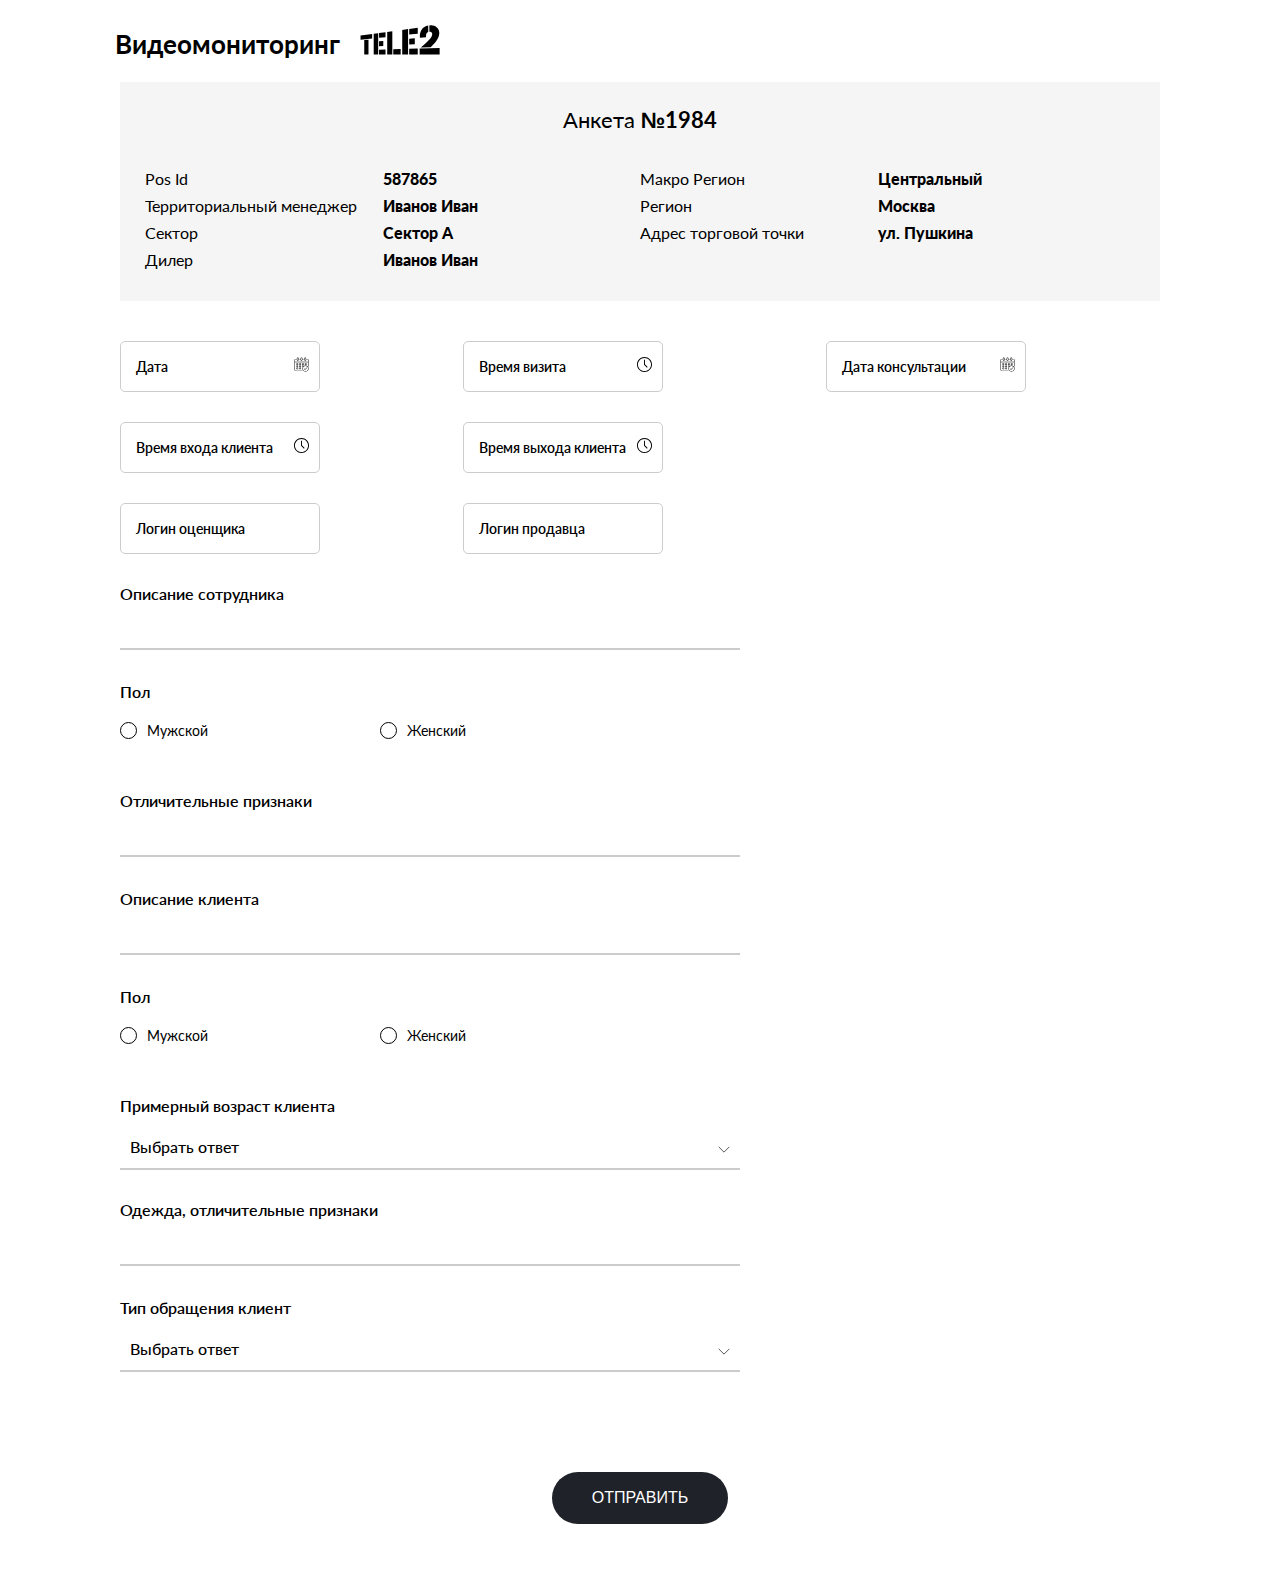
<file: index.html>
<!DOCTYPE html>
<html lang="en">

<head>
    <meta charset="UTF-8">
    <meta http-equiv="X-UA-Compatible" content="IE=edge">
    <meta name="viewport" content="width=device-width, initial-scale=1.0">
    <title>Администрирование</title>
    <link rel="stylesheet" href="https://cdnjs.cloudflare.com/ajax/libs/font-awesome/5.8.1/css/all.min.css">
    <link rel="stylesheet" href="./css/datepicker.min.css">
    <link rel="stylesheet" href="./css/bootstrap-datetimepicker.min.css">
    <link rel="stylesheet" href="./css/jquery-clockpicker.min.css">
    <link rel="stylesheet" href="./css/style.css?435254746346">


    <script src="https://code.jquery.com/jquery-3.4.0.min.js"></script>
    <script src="./js/jquery.inputmask.min.js"></script>
    <script src="./js/moment.min.js"></script>
    <script src="./js/datepicker.min.js"></script>
    <script src="./js/datepicker.ru-RU.js"></script>
    <script src="./js/jquery-clockpicker.min.js"></script>
    <script src="./js/bootstrap-datetimepicker.min.js"></script>
</head>

<body>
    <div class="page-container">
        <header class="header">
            <div class="page-header">Видеомониторинг </div>
            <div class="logo">
                <img src="./img/logo.svg" alt="Tele2">
            </div>
        </header>
        <div class="questions-container">
            <form action="./thanks-page.html" autocomplete="off" class="form-valid">
                <div class="info-block grey-block">
                    <div class="info-header">
                        Анкета <span class="text-bold">№1984</span>
                    </div>
                    <div class="info-row">
                        <div class="info-label">
                            Pos Id
                        </div>
                        <div class="info-value">
                            587865
                        </div>
                    </div>
                    <div class="info-row">
                        <div class="info-label">
                            Макро Регион
                        </div>
                        <div class="info-value">
                            Центральный
                        </div>
                    </div>
                    <div class="info-row">
                        <div class="info-label">
                            Территориальный менеджер
                        </div>
                        <div class="info-value">
                            Иванов Иван
                        </div>
                    </div>
                    <div class="info-row">
                        <div class="info-label">
                            Регион
                        </div>
                        <div class="info-value">
                            Москва
                        </div>
                    </div>
                    <div class="info-row">
                        <div class="info-label">
                            Сектор
                        </div>
                        <div class="info-value">
                            Сектор А
                        </div>
                    </div>
                    <div class="info-row">
                        <div class="info-label">
                            Адрес торговой точки
                        </div>
                        <div class="info-value">
                            ул. Пушкина
                        </div>
                    </div>
                    <div class="info-row">
                        <div class="info-label">
                            Дилер
                        </div>
                        <div class="info-value">
                            Иванов Иван
                        </div>
                    </div>
                </div>
                <div class="flex-33 flex-sm-100">
                    <div class="question-block">
                        <div class="input-fieldset field-date">
                            <input class="date-input" type="text" name="q-1" id="q-1" data-reqired="reqired">
                            <div class="input-label">Дата</div>
                            <label for="q-1" class="calendar"></label>
                        </div>
                    </div>
                    <div class="question-block">
                        <div class="input-fieldset field-time">
                            <input class="time-input" type="text" name="q-2" id="q-2" data-reqired="reqired">
                            <div class="input-label">Время визита</div>
                            <label for="q-2" class="clock"></label>
                        </div>
                    </div>
                    <div class="question-block">
                        <div class="input-fieldset field-date">
                            <input class="date-input" type="text" name="q-3" id="q-3" data-reqired="reqired">
                            <div class="input-label">Дата консультации</div>
                            <label for="q-3" class="calendar"></label>
                        </div>
                    </div>
                </div>
                <div class="flex-33 flex-sm-100 time-group">
                    <div class="question-block">
                        <div class="input-fieldset field-time">
                            <input class="time-input client-login-time" type="text" name="q-4" id="q-4" data-reqired="reqired">
                            <div class="input-label">Время входа клиента </div>
                            <label for="q-4" class="clock"></label>
                        </div>
                    </div>
                    <div class="question-block">
                        <div class="input-fieldset field-time">
                            <input class="time-input client-logout-time" type="text" name="q-5" id="q-5" data-reqired="reqired">
                            <div class="input-label">Время выхода клиента </div>
                            <label for="q-5" class="clock"></label>
                        </div>
                    </div>
                    <div class="time-error">
                        Время выхода клиента меньше, чем время входа клиента
                    </div>
                </div>
                <div class="flex-33 flex-sm-100">
                    <div class="question-block">
                        <div class="input-fieldset">
                            <input type="text" name="q-6" id="q-6" data-reqired="reqired">
                            <div class="input-label">Логин оценщика  </div>
                        </div>
                    </div>
                    <div class="question-block">
                        <div class="input-fieldset">
                            <input type="text" name="q-7" id="q-7" data-reqired="reqired">
                            <div class="input-label">Логин продавца </div>
                        </div>
                    </div>
                </div>
                <div class="question-block">
                    <div class="question">
                        Описание сотрудника
                    </div>
                    <div class="answer">
                        <textarea name="q-8" rows="1" data-reqired="reqired"></textarea>
                    </div>
                </div>
                <div class="question-block">
                    <div class="question">
                        Пол 
                    </div>
                    <div class="answer answer-radio flex-25">
                        <div class="radio-item">
                            <input type="radio" name="q-9" id="q-9-1" value="Мужской" data-reqired="reqired">
                            <label for="q-9-1">Мужской</label>
                        </div>
                        <div class="radio-item">
                            <input type="radio" name="q-9" id="q-9-2" value="Женский" data-reqired="reqired">
                            <label for="q-9-2">Женский</label>
                        </div>
                    </div>
                </div>
                <div class="question-block">
                    <div class="question">
                        Отличительные признаки 
                    </div>
                    <div class="answer">
                        <textarea name="q-10" rows="1" data-reqired="reqired"></textarea>
                    </div>
                </div>
                <div class="question-block">
                    <div class="question">
                        Описание клиента
                    </div>
                    <div class="answer">
                        <textarea name="q-11" rows="1" data-reqired="reqired"></textarea>
                    </div>
                </div>
                <div class="question-block">
                    <div class="question">
                        Пол 
                    </div>
                    <div class="answer answer-radio flex-25">
                        <div class="radio-item">
                            <input type="radio" name="q-12" id="q-12-1" value="Мужской" data-reqired="reqired">
                            <label for="q-12-1">Мужской</label>
                        </div>
                        <div class="radio-item">
                            <input type="radio" name="q-12" id="q-12-2" value="Женский" data-reqired="reqired">
                            <label for="q-12-2">Женский</label>
                        </div>
                    </div>
                </div>
                <div class="question-block">
                    <div class="question">
                        Примерный возраст клиента
                    </div>
                    <div class="answer select-answer">
                        <select class="customselect" name="q-13" data-reqired="reqired">
                            <option value="" disabled selected>Выбрать ответ</option>
                            <option value="14-18">14-18</option>
                            <option value="18-20">18-20</option>
                            <option value="20-23">20-23</option>
                            <option value="23-25">23-25</option>
                            <option value="25-28">25-28</option>
                            <option value="28-30">28-30</option>
                            <option value="30-35">30-35</option>
                            <option value="35-40">35-40</option>
                            <option value="40-45">40-45</option>
                            <option value="45-50">45-50</option>
                            <option value="50-55">50-55</option>
                            <option value="55-60">55-60</option>
                            <option value="60-65">60-65</option>
                            <option value="65-70">65-70</option>
                            <option value="70 и больше">70 и больше</option>
                            <option value="Возраст не определен.">Возраст не определен.</option>
                        </select>
                    </div>
                </div>
                <div class="question-block">
                    <div class="question">
                        Одежда, отличительные признаки 
                    </div>
                    <div class="answer">
                        <textarea name="q-14" rows="1" data-reqired="reqired"></textarea>
                    </div>
                </div>
                <div class="question-block">
                    <div class="question">
                        Тип обращения клиент
                    </div>
                    <div class="answer select-answer">
                        <select class="customselect select-main" name="q-15" data-reqired="reqired">
                            <option value="" disabled selected>Выбрать ответ</option>
                            <option value="Выполнение запроса клиента (Администрирование)" data-type="admin">
                                Выполнение запроса клиента (Администрирование)
                            </option>
                            <option value="Индивидуальное решение (Не администрирование)" data-type="induvidual">
                                Индивидуальное решение (Не администрирование)
                            </option>
                            <option value="Информирование" data-type="info">
                                Информирование
                            </option>
                            <option value="Пополнение счёта" data-type="refill">
                                Пополнение счёта
                            </option>
                            <option value="Покупка простых товаров" data-type="purchase-goods">
                                Покупка простых товаров
                            </option>
                            <option
                                value="Покупка оборудования/технически сложных аксессуаров или индивидуальный подбор аксессуаров/услуг"
                                data-type="purchase-equipment">
                                Покупка оборудования/технически сложных аксессуаров или индивидуальный подбор
                                аксессуаров/услуг
                            </option>
                        </select>
                    </div>
                </div>
                <div class="hidden-anket">
                    <div class="question-block hidden-question for-admin">
                        <div class="question">
                            За чем именно обращался клиент
                        </div>
                        <div class="answer select-answer">
                            <select class="customselect" name="q-16" data-reqired="reqired">
                                <option value="" disabled selected>Выбрать ответ</option>
                                <option value="Замена SIM">
                                    Замена SIM
                                </option>
                                <option value="Смена тарифного плана">
                                    Смена тарифного плана
                                </option>
                                <option value="Изменение статуса SIM">
                                    Изменение статуса SIM
                                </option>
                                <option value="Переоформление (все случаи)">
                                    Переоформление (все случаи)
                                </option>
                                <option value="Восстановление закрытого номера">
                                    Восстановление закрытого номера
                                </option>
                                <option value="Внесение отсутствующих регистрационных данных">
                                    Внесение отсутствующих регистрационных данных
                                </option>
                                <option value="Корректировка регистрационных данных">
                                    Корректировка регистрационных данных
                                </option>
                                <option value="Детализация вызовов">
                                    Детализация вызовов
                                </option>
                                <option value="Корректировка платежа">
                                    Корректировка платежа
                                </option>
                                <option value="Перенос баланса, возврат средств">
                                    Перенос баланса, возврат средств
                                </option>
                                <option value="Подключение операторских услуг">
                                    Подключение операторских услуг
                                </option>
                                <option value="Внесение регистрационных данных ID абонента">
                                    Внесение регистрационных данных ID абонента
                                </option>
                            </select>
                        </div>
                    </div>
                    <div class="question-block hidden-question for-induvidual">
                        <div class="question">
                            За чем именно обращался клиент
                        </div>
                        <div class="answer select-answer">
                            <select class="customselect" name="q-17" data-reqired="reqired">
                                <option value="" disabled selected>Выбрать ответ</option>
                                <option value="Разъяснение счета">
                                    Разъяснение счета
                                </option>
                                <option value="Вопрос о работе сети">
                                    Вопрос о работе сети
                                </option>
                                <option value="Возобновление заявки по MNP">
                                    Возобновление заявки по MNP
                                </option>
                                <option value="Отключение операторских услуг">
                                    Отключение операторских услуг
                                </option>
                                <option value="Мобильные подписки">
                                    Мобильные подписки
                                </option>
                                <option value="Смена архивного ТП">
                                    Смена архивного ТП
                                </option>
                                <option value="Прочее">
                                    Прочее
                                </option>
                            </select>
                        </div>
                    </div>
                    <div class="question-block hidden-question for-info">
                        <div class="question">
                            За чем именно обращался клиент
                        </div>
                        <div class="answer">
                            <textarea name="q-18" rows="1" data-reqired="reqired"></textarea>
                        </div>
                    </div>
                    <div class="question-block hidden-question for-refill">
                        <div class="question">
                            За чем именно обращался клиент
                        </div>
                        <div class="answer select-answer">
                            <select class="customselect" name="q-19" data-reqired="reqired">
                                <option value="" disabled selected>Выбрать ответ</option>
                                <option value="Пополнение счета через кассу">
                                    Пополнение счета через кассу
                                </option>
                                <option value="Пополнение счета через терминал">
                                    Пополнение счета через терминал
                                </option>
                            </select>
                        </div>
                    </div>
                    <div class="question-block hidden-question for-purchase-goods">
                        <div class="question">
                            За чем именно обращался клиент
                        </div>
                        <div class="answer select-answer">
                            <select class="customselect" name="q-20" data-reqired="reqired">
                                <option value="" disabled selected>Выбрать ответ</option>
                                <option value="АКБ">
                                    АКБ
                                </option>
                                <option value="Зарядное устройство">
                                    Зарядное устройство
                                </option>
                                <option value="Кабель">
                                    Кабель
                                </option>
                                <option value="Карта памяти">
                                    Карта памяти
                                </option>
                                <option value="Чехол">
                                    Чехол
                                </option>
                                <option value="Защитное стекло / плёнка">
                                    Защитное стекло / плёнка
                                </option>
                                <option value="Flash-карта">
                                    Flash-карта
                                </option>
                                <option value="Автомобильный держатель">
                                    Автомобильный держатель
                                </option>
                                <option value="Автомобильное зарядное устройство">
                                    Автомобильное зарядное устройство
                                </option>
                                <option value="Наушники">
                                    Наушники
                                </option>
                                <option value="Батарейки">
                                    Батарейки
                                </option>
                                <option value="Другое">
                                    Другое
                                </option>
                            </select>
                        </div>
                    </div>
                    <div class="question-block hidden-question for-purchase-equipment">
                        <div class="question">
                            За чем именно обращался клиент
                        </div>
                        <div class="answer select-answer">
                            <select class="customselect" name="q-21" data-reqired="reqired">
                                <option value="" disabled selected>Выбрать ответ</option>
                                <option value="Кнопочный телефон">
                                    Кнопочный телефон
                                </option>
                                <option value="Модем 4G">
                                    Модем 4G
                                </option>
                                <option value="Роутер LTE 450">
                                    Роутер LTE 450
                                </option>
                                <option value="Smart часы /часы с GPS для ребёнка">
                                    Smart часы /часы с GPS для ребёнка
                                </option>
                                <option value="Смартфон флагман (дорогая модель)">
                                    Смартфон флагман (дорогая модель)
                                </option>
                                <option value="Бюджетный смартфон">
                                    Бюджетный смартфон
                                </option>
                                <option value="Смартфон">
                                    Смартфон
                                </option>
                                <option value="АКБ">
                                    АКБ
                                </option>
                                <option value="Зарядное устройство">
                                    Зарядное устройство
                                </option>
                                <option value="Кабель">
                                    Кабель
                                </option>
                                <option value="Карта-памяти">
                                    Карта-памяти
                                </option>
                                <option value="Чехол">
                                    Чехол
                                </option>
                                <option value="Защитное стекло / пленка">
                                    Защитное стекло / пленка
                                </option>
                                <option value="USB-Flash">
                                    USB-Flash
                                </option>
                                <option value="Автомобильный держатель">
                                    Автомобильный держатель
                                </option>
                                <option value="Фитнес-браслет">
                                    Фитнес-браслет
                                </option>
                                <option value="Наушники">
                                    Наушники
                                </option>
                                <option value="Другое">
                                    Другое
                                </option>
                            </select>
                        </div>
                    </div>
                    <div class="question-block">
                        <div class="question">
                            Общее время визита
                        </div>
                        <div class="answer">
                            <input class="client-sum-time" type="text" name="q-22" data-reqired="reqired">
                        </div>
                    </div>
                    <div class="question-block">
                        <div class="question">
                            Общее время консультации 
                        </div>
                        <div class="answer">
                            <input class="consultat-time" type="text" name="q-23" data-reqired="reqired">
                        </div>
                        <div class="error">
                            Общее время консультации, больше чем общее время визита
                        </div>
                    </div>
                    <div class="question-block">
                        <div class="question">
                            Как отреагировал сотрудник на приход клиентов
                        </div>
                        <div class="answer select-answer">
                            <select class="customselect select-show-hidden" name="q-24" data-reqired="reqired">
                                <option value="" disabled selected>Выбрать ответ</option>
                                <option value="Прекратил любые действия и обратился к клиенту с вопросом">
                                    Прекратил любые действия и обратился к клиенту с вопросом
                                </option>
                                <option value="Продолжил делать то, что делал до их прихода">
                                    Продолжил делать то, что делал до их прихода
                                </option>
                                <option value="Прекратил любые действия, но не обращался к клиенту, ожидал">
                                    Прекратил любые действия, но не обращался к клиенту, ожидал
                                </option>
                                <option data-hidden=".hidden-24-other" value="Другое">Другое</option>
                            </select>
                        </div>
                    </div>
                    <div class="question-block hidden-question hidden-24-other">
                        <div class="question">
                            Укажите, что именно
                        </div>
                        <div class="answer">
                            <textarea name="q-25" rows="1" data-reqired="reqired"></textarea>
                        </div>
                    </div>
                    <div class="question-block">
                        <div class="question">
                            Чем занимался сотрудник на момент визита клиентов 
                        </div>
                        <div class="answer select-answer">
                            <select class="customselect select-show-hidden" name="q-26" data-reqired="reqired">
                                <option value="" disabled selected>Выбрать ответ</option>
                                <option value="Что-то делал на рабочем компьютере">Что-то делал на рабочем компьютере
                                </option>
                                <option value="Поправлял выкладку/витрину">Поправлял выкладку/витрину</option>
                                <option value="Разговаривал по телефону на личные темы">Разговаривал по телефону на личные
                                    темы </option>
                                <option value="Пользовался смартфоном в личных целях">Пользовался смартфоном в личных целях
                                </option>
                                <option value="Обслуживал другого клиента">Обслуживал другого клиента</option>
                                <option data-hidden=".hidden-26-other" value="Другое">Другое</option>
                            </select>
                        </div>
                    </div>
                    <div class="hidden-question hidden-26-other">
                        <div class="question-block ">
                            <div class="question">
                                Укажите, что именно
                            </div>
                            <div class="answer">
                                <textarea name="q-27" rows="1" data-reqired="reqired"></textarea>
                            </div>
                        </div>
                    </div>
                    <div class="question-block">
                        <div class="question">
                            Укажите количество сотрудников на начало визита  
                        </div>
                        <div class="answer select-answer">
                            <select class="customselect" name="q-28" data-reqired="reqired">
                                <option value="" disabled selected>Выбрать ответ</option>
                                <option value="1">1</option>
                                <option value="2">2</option>
                                <option value="3">3</option>
                                <option value="4">4</option>
                                <option value="5">5</option>
                            </select>
                        </div>
                    </div>
                    <div class="question-block">
                        <div class="question">
                            Если в очереди больше 2-х человек, второй сотрудник активно подключается к обслуживанию 
                        </div>
                        <div class="answer select-answer">
                            <select class="customselect" name="q-29" data-reqired="reqired">
                                <option value="" disabled selected>Выбрать ответ</option>
                                <option value="Да">Да</option>
                                <option value="Нет">Нет</option>
                                <option value="Очереди не было">Очереди не было</option>
                                <option value="В офисе только 1 сотрудник">В офисе только 1 сотрудник</option>
                            </select>
                        </div>
                    </div>
                    <div class="question-block">
                        <div class="question">
                            Укажите сколько клиентов было на момент визита
                        </div>
                        <div class="answer select-answer">
                            <select class="customselect" name="q-30" data-reqired="reqired">
                                <option value="" disabled selected>Выбрать ответ</option>
                                <option value="1">1</option>
                                <option value="2">2</option>
                                <option value="3">3</option>
                                <option value="4">4</option>
                                <option value="5">5</option>
                                <option value="6">6</option>
                                <option value="7">7</option>
                                <option value="8">8</option>
                                <option value="9">9</option>
                                <option value="10">10</option>
                            </select>
                        </div>
                    </div>
                    <div class="question-block">
                        <div class="question">
                            Сколько клиентов было упущено на момент визита
                        </div>
                        <div class="answer select-answer">
                            <select class="customselect select-show-hidden" name="q-31" data-reqired="reqired">
                                <option value="" disabled selected>Выбрать ответ</option>
                                <option value="0">0</option>
                                <option data-hidden=".hidden-31" value="1">1</option>
                                <option data-hidden=".hidden-31" value="2">2</option>
                                <option data-hidden=".hidden-31" value="3">3</option>
                                <option data-hidden=".hidden-31" value="4">4</option>
                                <option data-hidden=".hidden-31" value="5">5</option>
                                <option data-hidden=".hidden-31" value="6">6</option>
                                <option data-hidden=".hidden-31" value="7">7</option>
                                <option data-hidden=".hidden-31" value="8">8</option>
                                <option data-hidden=".hidden-31" value="9">9</option>
                                <option data-hidden=".hidden-31" value="10">10</option>
                            </select>
                        </div>
                    </div>
                    <div class="question-block hidden-question hidden-31">
                        <div class="question">
                            По какой причине были упущены клиенты
                        </div>
                        <div class="answer select-answer">
                            <select class="customselect" name="q-32" data-reqired="reqired">
                                <option value="" disabled selected>Выбрать ответ</option>
                                <option value="Клиент находился в торговом зале, но все сотрудники были заняты обслуживанием">
                                    Клиент находился в торговом зале, но все сотрудники были заняты обслуживанием
                                </option>
                                <option value="Клиент находился в торговом зале, но сотрудники не выходили в торговый зал">
                                    Клиент находился в торговом зале, но сотрудники не выходили в торговый зал
                                </option>
                                <option value="Клиент не задержался в салоне более 1 минуты из-за наличия очереди">
                                    Клиент не задержался в салоне более 1 минуты из-за наличия очереди
                                </option>
                            </select>
                        </div>
                    </div>

                    <!-- for -->
                    <!-- Подключение -->
                    <!-- Администрирование -->
                    <!-- Информирование -->
                    <!-- Пополнение -->
                    <!-- Покупка простых товаров -->
                    <!-- Покупка оборудования -->
                    <div class="hidden-question questions-group for-admin for-info for-refill for-purchase-goods for-purchase-equipment">
                        <div class="questions-group-name">
                            <span>
                                1. KPI. Акции. Сотрудник озвучил акции?
                            </span>
                        </div>
                        <div class="group-rating">
                            <div class="group-rate">0</div>
                            <div class="sep">/</div>
                            <div class="group-max">10</div>
                        </div>
                        <div class="question-block">
                            <div class="question">
                                1. Сотрудник рассказал клиенту об Акции 
                            </div>
                            <div class="answer answer-radio flex-25 show-hidden rating-input">
                                <div class="radio-item">
                                    <input data-rateMaxNull="true" data-rateMaxNull="true" data-hidden=".hidden-33-na" type="radio" name="q-33" id="q-33-1" value="N/A"
                                        data-reqired="reqired">
                                    <label for="q-33-1">N/A</label>
                                </div>
                                <div class="radio-item">
                                    <input data-points="10" data-hidden=".hidden-33-yes" type="radio" name="q-33" id="q-33-2" value="Да">
                                    <label for="q-33-2" data-reqired="reqired">Да</label>
                                </div>
                                <div class="radio-item">
                                    <input data-hidden=".hidden-33-not" type="radio" name="q-33" id="q-33-3" value="Нет"
                                        data-reqired="reqired">
                                    <label for="q-33-3">Нет</label>
                                </div>
                            </div>
                        </div>
                        <div class="hidden-question hidden-33-not">
                            <div class="question-block">
                                <div class="question">
                                    1.5. По какой причине акция не засчитана 
                                </div>
                                <div class="answer answer-radio">
                                    <div class="radio-item">
                                        <input type="radio" name="q-34" id="q-34-1" value="Сотрудник не предлагает клиенту воспользоваться акцией" data-reqired="reqired">
                                        <label for="q-34-1">Сотрудник не предлагает клиенту воспользоваться акцией</label>
                                    </div>
                                    <div class="radio-item">
                                        <input type="radio" name="q-34" id="q-34-2" value="Сотрудник неверно озвучил параметры акции" data-reqired="reqired">
                                        <label for="q-34-2">Сотрудник неверно озвучил параметры акции</label>
                                    </div>
                                    <div class="radio-item">
                                        <input type="radio" name="q-34" id="q-34-3" value="Сотрудник озвучил не все основные параметры акции" data-reqired="reqired">
                                        <label for="q-34-3">Сотрудник озвучил не все основные параметры акции</label>
                                    </div>
                                    <div class="radio-item">
                                        <input type="radio" name="q-34" id="q-34-4" value="Сотрудник ничего не говорил об акции" data-reqired="reqired">
                                        <label for="q-34-4">Сотрудник ничего не говорил об акции</label>
                                    </div>
                                    <div class="radio-item">
                                        <input type="radio" name="q-34" id="q-34-5" value="Акция неактуальна" data-reqired="reqired">
                                        <label for="q-34-5">Акция неактуальна</label>
                                    </div>
                                </div>
                            </div>
                        </div>
                        <div class="hidden-question hidden-33-yes">
                            <div class="question-block">
                                <div class="question">
                                    1.1. Какая акция была предложена?
                                </div>
                                <div class="answer select-answer">
                                    <select class="customselect" name="q-35" data-reqired="reqired">
                                        <option value="" disabled selected>Выбрать ответ</option>
                                        <option value="«Combo»">«Combo»</option>
                                        <option value="«Выгодное решение от Ростелеком»">«Выгодное решение от Ростелеком»
                                        </option>
                                        <option value="«Перенос остатков от другого оператора»">«Перенос остатков от другого
                                            оператора»</option>
                                        <option value="«Выгодно вместе»">«Выгодно вместе»</option>
                                    </select>
                                </div>
                            </div>
                            <div class="question-block">
                                <div class="question">
                                    1.2. Какая акция была предложена дополнительно 
                                </div>
                                <div class="answer select-answer">
                                    <select class="customselect" name="q-36" data-reqired="reqired" multiple>
                                        <!-- <option value="" disabled selected>Выбрать ответ</option> -->
                                        <option value="«Combo»">«Combo»</option>
                                        <option value="«Выгодное решение от Ростелеком»">«Выгодное решение от Ростелеком»
                                        </option>
                                        <option value="«Перенос остатков от другого оператора»">«Перенос остатков от другого
                                            оператора»</option>
                                        <option value="«Выгодно вместе»">«Выгодно вместе»</option>
                                        <option value="Была предложена только 1 акция">Была предложена только 1 акция
                                        </option>
                                    </select>
                                </div>
                            </div>
                            <div class="question-block">
                                <div class="question">
                                    1.3 При продвижении акции "Combo", говорил ли сотрудник о том, что SIM можно не
                                    пользоваться /выкинуть / подарить, так будет выгоднее для клиента 
                                </div>
                                <div class="question-description">
                                    Если продвижения акции "Combo" не было выберите вариант ответа N/A
                                </div>
                                <div class="answer answer-radio flex-25 show-hidden">
                                    <div class="radio-item">
                                        <input type="radio" name="q-37" id="q-37-1" data-reqired="reqired" value="N/A">
                                        <label for="q-37-1">N/A</label>
                                    </div>
                                    <div class="radio-item">
                                        <input data-hidden=".hidden-37-yes" type="radio" name="q-37" id="q-37-2" data-reqired="reqired" value="Да">
                                        <label for="q-37-2">Да</label>
                                    </div>
                                    <div class="radio-item">
                                        <input type="radio" name="q-37" id="q-37-3" data-reqired="reqired" value="Нет">
                                        <label for="q-37-3">Нет</label>
                                    </div>
                                </div>
                            </div>
                            <div class="hidden-question hidden-37-yes">
                                <div class="question-block">
                                    <div class="question">
                                        1.4. Укажите какую фразу использовал сотрудник
                                    </div>
                                    <div class="answer">
                                        <textarea name="q-38" rows="1" data-reqired="reqired"></textarea>
                                    </div>
                                </div>
                            </div>
                        </div>
                    </div>

                    <!-- for  -->
                    <!-- Индивидуальное решение  -->
                    <div class="hidden-question questions-group for-induvidual">
                        <div class="questions-group-name">
                            <span>
                                1. KPI. Акции. Сотрудник озвучил акции?
                            </span>
                        </div>
                        <div class="group-rating">
                            <div class="group-rate">0</div>
                            <div class="sep">/</div>
                            <div class="group-max">10</div>
                        </div>
                        <div class="question-block">
                            <div class="question">
                                1. Сотрудник рассказал клиенту об Акции 
                            </div>
                            <div class="answer answer-radio flex-25 show-hidden rating-input">
                                <div class="radio-item">
                                    <input data-points="10" data-hidden=".hidden-137-yes" type="radio" name="q-137" id="q-137-1" value="Да">
                                    <label for="q-137-1" data-reqired="reqired">Да</label>
                                </div>
                                <div class="radio-item">
                                    <input data-rateMaxNull="true" data-rateMaxNull="true"  type="radio" name="q-137" id="q-137-2" value="N/A"
                                        data-reqired="reqired">
                                    <label for="q-137-2">N/A</label>
                                </div>
                            </div>
                        </div>
                        <div class="hidden-question hidden-137-yes">
                            <div class="question-block">
                                <div class="question">
                                    1.1. Какая акция была предложена?
                                </div>
                                <div class="answer select-answer">
                                    <select class="customselect" name="q-138" data-reqired="reqired">
                                        <option value="" disabled selected>Выбрать ответ</option>
                                        <option value="«Combo»">«Combo»</option>
                                        <option value="«Выгодное решение от Ростелеком»">«Выгодное решение от Ростелеком»
                                        </option>
                                        <option value="«Перенос остатков от другого оператора»">«Перенос остатков от другого
                                            оператора»</option>
                                        <option value="«Выгодно вместе»">«Выгодно вместе»</option>
                                    </select>
                                </div>
                            </div>
                            <div class="question-block">
                                <div class="question">
                                    1.2. Какая акция была предложена дополнительно 
                                </div>
                                <div class="answer select-answer">
                                    <select class="customselect" name="q-139" data-reqired="reqired" multiple>
                                        <!-- <option value="" disabled selected>Выбрать ответ</option> -->
                                        <option value="«Combo»">«Combo»</option>
                                        <option value="«Выгодное решение от Ростелеком»">«Выгодное решение от Ростелеком»
                                        </option>
                                        <option value="«Перенос остатков от другого оператора»">«Перенос остатков от другого
                                            оператора»</option>
                                        <option value="«Выгодно вместе»">«Выгодно вместе»</option>
                                        <option value="Была предложена только 1 акция">Была предложена только 1 акция
                                        </option>
                                    </select>
                                </div>
                            </div>
                            <div class="question-block">
                                <div class="question">
                                    1.3 При продвижении акции "Combo", говорил ли сотрудник о том, что SIM можно не
                                    пользоваться /выкинуть / подарить, так будет выгоднее для клиента 
                                </div>
                                <div class="question-description">
                                    Если продвижения акции "Combo" не было выберите вариант ответа N/A
                                </div>
                                <div class="answer answer-radio flex-25 show-hidden">
                                    <div class="radio-item">
                                        <input type="radio" name="q-140" id="q-140-1" data-reqired="reqired" value="N/A">
                                        <label for="q-140-1">N/A</label>
                                    </div>
                                    <div class="radio-item">
                                        <input data-hidden=".hidden-140-yes" type="radio" name="q-140" id="q-140-2" data-reqired="reqired" value="Да">
                                        <label for="q-140-2">Да</label>
                                    </div>
                                    <div class="radio-item">
                                        <input type="radio" name="q-140" id="q-140-3" data-reqired="reqired" value="Нет">
                                        <label for="q-140-3">Нет</label>
                                    </div>
                                </div>
                            </div>
                            <div class="hidden-question hidden-140-yes">
                                <div class="question-block">
                                    <div class="question">
                                        1.4. Укажите какую фразу использовал сотрудник
                                    </div>
                                    <div class="answer">
                                        <textarea name="q-141" rows="1" data-reqired="reqired"></textarea>
                                    </div>
                                </div>
                            </div>
                        </div>
                    </div>

                    <div class="questions-group">
                        <div class="questions-group-name">
                            <span>
                                2.1.KPI. Сотрудник решил запрос клиента
                            </span>
                        </div>
                        <div class="group-rating">
                            <div class="group-rate">0</div>
                            <div class="sep">/</div>
                            <div class="group-max">10</div>
                        </div>
                        <div class="question-block">
                            <div class="question">
                                2.1. Сотрудник решил запрос клиента
                            </div>
                            <div class="answer answer-radio flex-25 show-hidden rating-input">
                                <div class="radio-item">
                                    <input data-points="10" type="radio" name="q-39" id="q-39-1" data-reqired="reqired" value="Да">
                                    <label for="q-39-1">Да</label>
                                </div>
                                <div class="radio-item">
                                    <input data-hidden=".hidden-39-not" type="radio" name="q-39" id="q-39-2"
                                        data-reqired="reqired" value="Нет">
                                    <label for="q-39-2">Нет</label>
                                </div>
                            </div>
                        </div>
                        <div class="hidden-question hidden-39-not">
                            <div class="question-block">
                                <div class="question">
                                    По какой причине выставлена оценка Нет
                                </div>
                                <div class="answer">
                                    <textarea name="q-40" rows="1" data-reqired="reqired"></textarea>
                                </div>
                            </div>
                        </div>
                    </div>
                    <div class="questions-group">
                        <div class="questions-group-name">
                            <span>
                                2.2.KPI. Сотрудник решил запрос клиента
                            </span>
                        </div>
                        <div class="group-rating">
                            <div class="group-rate">0</div>
                            <div class="sep">/</div>
                            <div class="group-max">10</div>
                        </div>
                        <div class="question-block">
                            <div class="question">
                                2.2. Сотрудник соблюдает обязательные условия выполнения запроса клиента
                            </div>
                            <div class="answer answer-radio flex-25 show-hidden rating-input">
                                <div class="radio-item">
                                    <input data-points="10" type="radio" name="q-41" id="q-41-1" data-reqired="reqired" value="Да">
                                    <label for="q-41-1">Да</label>
                                </div>
                                <div class="radio-item">
                                    <input data-hidden=".hidden-41-not" type="radio" name="q-41" id="q-41-2"
                                        data-reqired="reqired" value="Нет">
                                    <label for="q-41-2">Нет</label>
                                </div>
                            </div>
                        </div>
                        <div class="hidden-question hidden-41-not">
                            <div class="question-block">
                                <div class="question">
                                    Какие именно условия не соблюдал сотрудник 
                                </div>
                                <div class="answer answer-radio">
                                    <div class="radio-item">
                                        <input type="radio" name="q-42" id="q-42-1" value="Сотрудник нарушил условия идентификации абонента, указанные в процедуре" data-reqired="reqired">
                                        <label for="q-42-1">Сотрудник нарушил условия идентификации абонента, указанные в процедуре</label>
                                    </div>
                                    <div class="radio-item">
                                        <input type="radio" name="q-42" id="q-42-2" value="Сотрудник предоставил неверную/неполную информацию об услуге/продукте/процедуре" data-reqired="reqired">
                                        <label for="q-42-2">Сотрудник предоставил неверную/неполную информацию об услуге/продукте/процедуре</label>
                                    </div>
                                    <div class="radio-item">
                                        <input type="radio" name="q-42" id="q-42-3" value="Сотрудник предоставил неверную/неполную информацию о тарифном плане" data-reqired="reqired">
                                        <label for="q-42-3">Сотрудник предоставил неверную/неполную информацию о тарифном плане</label>
                                    </div>
                                    <div class="radio-item">
                                        <input type="radio" name="q-42" id="q-42-4" value="Сотрудник принял документы не полностью/с ошибкой" data-reqired="reqired">
                                        <label for="q-42-4">Сотрудник принял документы не полностью/с ошибкой</label>
                                    </div>
                                    <div class="radio-item">
                                        <input type="radio" name="q-42" id="q-42-5" value="Сотрудник не выдал клиенту подтверждающие документы (копию заявления/чек)" data-reqired="reqired">
                                        <label for="q-42-5">Сотрудник не выдал клиенту подтверждающие документы (копию заявления/чек)</label>
                                    </div>
                                    <div class="radio-item">
                                        <input type="radio" name="q-42" id="q-42-6" value="Сотрудник озвучил стоимость услуг/товаров, которая не соответствует действительности" data-reqired="reqired">
                                        <label for="q-42-6">Сотрудник озвучил стоимость услуг/товаров, которая не соответствует действительности</label>
                                    </div>
                                    <div class="radio-item">
                                        <input type="radio" name="q-42" id="q-42-7" value="Сотрудник не придерживался прочих инструкций" data-reqired="reqired">
                                        <label for="q-42-7">Сотрудник не придерживался прочих инструкций</label>
                                    </div>
                                    <div class="radio-item">
                                        <input type="radio" name="q-42" id="q-42-8" value="Сотрудник не сделал презентацию ТП/ озвучил не полностью/неверно озвучил" data-reqired="reqired">
                                        <label for="q-42-8">Сотрудник не сделал презентацию ТП/ озвучил не полностью/неверно озвучил</label>
                                    </div>
                                    <div class="radio-item">
                                        <input type="radio" name="q-42" id="q-42-9" value="Сотрудник не озвучил информации об активации сим-карты" data-reqired="reqired">
                                        <label for="q-42-9">Сотрудник не озвучил информации об активации сим-карты</label>
                                    </div>
                                </div>
                            </div>
                            <div class="question-block">
                                <div class="question">
                                    Кратко опишите нарушение
                                </div>
                                <div class="answer">
                                    <textarea name="q-43" rows="1" data-reqired="reqired"></textarea>
                                </div>
                            </div>
                            <div class="question-block">
                                <div class="question">
                                    Укажите время нарушения
                                </div>
                                <div class="answer">
                                    <div class="field-time">
                                        <input class="time-input" type="text" name="q-44" id="q-44" data-reqired="reqired">
                                        <label class="clock" for="q-44"></label>
                                    </div>
                                </div>
                            </div>
                        </div>
                    </div>

                    <!-- for -->
                    <!-- Подключение -->
                    <!-- Администрирование -->
                    <!-- Пополнение -->
                    <!-- Покупка оборудования -->
                    <div class="hidden-question questions-group for-admin for-refill for-purchase-equipment">
                        <div class="questions-group-name">
                            <span>
                                3.1. KPI. Запрос клиента решён качественно: MNP
                            </span>
                        </div>
                        <div class="group-rating">
                            <div class="group-rate">0</div>
                            <div class="sep">/</div>
                            <div class="group-max">10</div>
                        </div>
                        <div class="question-block">
                            <div class="question">
                                3.1. Качественное предложение MNP
                            </div>
                            <div class="answer answer-radio flex-25 show-hidden rating-input">
                                <div class="radio-item">
                                    <input data-rateMaxNull="true" data-rateMaxNull="true" data-hidden=".hidden-45-na" type="radio" name="q-45" id="q-45-1" value="N/A"
                                        data-reqired="reqired">
                                    <label for="q-45-1">N/A</label>
                                </div>
                                <div class="radio-item">
                                    <input data-points="10" type="radio" name="q-45" id="q-45-2" data-reqired="reqired" value="Да">
                                    <label for="q-45-2">Да</label>
                                </div>
                                <div class="radio-item">
                                    <input data-hidden=".hidden-45-not" type="radio" name="q-45" id="q-45-3" value="Нет"
                                        data-reqired="reqired">
                                    <label for="q-45-3">Нет</label>
                                </div>
                            </div>
                        </div>
                        <div class="hidden-question hidden-45-not">
                            <div class="question-block">
                                <div class="question">
                                    По какой причине выставлена оценка Нет
                                </div>
                                <div class="answer answer-radio">
                                    <div class="radio-item">
                                        <input type="radio" name="q-46" id="q-46-1" value="Сотрудник не выявил наличие номеров другого оператора" data-reqired="reqired">
                                        <label for="q-46-1">Сотрудник не выявил наличие номеров другого оператора</label>
                                    </div>
                                    <div class="radio-item">
                                        <input type="radio" name="q-46" id="q-46-2" value="Сотрудник не предложил перенести номер здесь и сейчас" data-reqired="reqired">
                                        <label for="q-46-2">Сотрудник не предложил перенести номер здесь и сейчас</label>
                                    </div>
                                </div>
                            </div>
                        </div>
                        <div class="hidden-question hidden-45-na">
                            <div class="question-block">
                                <div class="question">
                                    По какой причине выставлена оценка N/A 
                                </div>
                                <div class="answer answer-radio show-hidden">
                                    <div class="radio-item">
                                        <input type="radio" name="q-47" id="q-47-1" value="Клиент сообщил, что является приезжим" data-reqired="reqired">
                                        <label for="q-47-1">Клиент сообщил, что является приезжим</label>
                                    </div>
                                    <div class="radio-item">
                                        <input type="radio" name="q-47" id="q-47-2" value="Клиент сообщил, что ему нужен другой номер" data-reqired="reqired">
                                        <label for="q-47-2">Клиент сообщил, что ему нужен другой номер</label>
                                    </div>
                                    <div class="radio-item">
                                        <input type="radio" name="q-47" id="q-47-3" value="Клиент сообщил, что приобретает SIM для другого человека" data-reqired="reqired">
                                        <label for="q-47-3">Клиент сообщил, что приобретает SIM для другого человека</label>
                                    </div>
                                    <div class="radio-item">
                                        <input type="radio" name="q-47" id="q-47-4" value="Клиент сообщил, что ему нужен красивый номер" data-reqired="reqired">
                                        <label for="q-47-4">Клиент сообщил, что ему нужен красивый номер</label>
                                    </div>
                                    <div class="radio-item">
                                        <input type="radio" name="q-47" id="q-47-5" value="Клиент сам обратился за переносом номера" data-reqired="reqired">
                                        <label for="q-47-5">Клиент сам обратился за переносом номера</label>
                                    </div>
                                    <div class="radio-item">
                                        <input type="radio" name="q-47" id="q-47-6" value="У клиента нет номеров другого оператора" data-reqired="reqired">
                                        <label for="q-47-6">У клиента нет номеров другого оператора</label>
                                    </div>
                                    <div class="radio-item">
                                        <input data-hidden=".hidden-47-other" type="radio" name="q-47" id="q-47-7" value="Прочее" data-reqired="reqired">
                                        <label for="q-47-7">Прочее</label>
                                    </div>
                                </div>
                                
                            </div>
                            <div class="hidden-question hidden-47-other">
                                <div class="question-block">
                                    <div class="question">
                                        Комментарий
                                    </div>
                                    <div class="answer">
                                        <textarea name="q-48" rows="1" data-reqired="reqired"></textarea>
                                    </div>
                                </div>
                            </div>
                        </div>
                    </div>

                    <!-- for -->
                    <!-- Индивидуальное решение  -->
                    <!-- Информирование -->
                    <!-- Покупка простых товаров -->
                    <div class="hidden-question questions-group for-induvidual for-info for-purchase-goods">
                        <div class="questions-group-name">
                            <span>
                                3.1. KPI. Запрос клиента решён качественно: MNP
                            </span>
                        </div>
                        <div class="group-rating">
                            <div class="group-rate">0</div>
                            <div class="sep">/</div>
                            <div class="group-max">10</div>
                        </div>
                        <div class="question-block">
                            <div class="question">
                                3.1. Качественное предложение MNP
                            </div>
                            <div class="answer answer-radio flex-25 show-hidden rating-input">
                                <div class="radio-item">
                                    <input data-points="10" type="radio" name="q-142" id="q-142-2" data-reqired="reqired" value="Да">
                                    <label for="q-142-2">Да</label>
                                </div>
                                <div class="radio-item">
                                    <input data-rateMaxNull="true" data-rateMaxNull="true" data-hidden=".hidden-142-na" type="radio" name="q-142" id="q-142-1" value="N/A"
                                        data-reqired="reqired">
                                    <label for="q-142-1">N/A</label>
                                </div>
                            </div>
                        </div>
                        <div class="hidden-question hidden-142-na">
                            <div class="question-block">
                                <div class="question">
                                    По какой причине выставлена оценка N/A 
                                </div>
                                <div class="answer answer-radio show-hidden">
                                    <div class="radio-item">
                                        <input type="radio" name="q-143" id="q-143-1" value="Клиент сообщил, что является приезжим" data-reqired="reqired">
                                        <label for="q-143-1">Клиент сообщил, что является приезжим</label>
                                    </div>
                                    <div class="radio-item">
                                        <input type="radio" name="q-143" id="q-143-2" value="Клиент сообщил, что ему нужен другой номер" data-reqired="reqired">
                                        <label for="q-143-2">Клиент сообщил, что ему нужен другой номер</label>
                                    </div>
                                    <div class="radio-item">
                                        <input type="radio" name="q-143" id="q-143-3" value="Клиент сообщил, что приобретает SIM для другого человека" data-reqired="reqired">
                                        <label for="q-143-3">Клиент сообщил, что приобретает SIM для другого человека</label>
                                    </div>
                                    <div class="radio-item">
                                        <input type="radio" name="q-143" id="q-143-4" value="Клиент сообщил, что ему нужен красивый номер" data-reqired="reqired">
                                        <label for="q-143-4">Клиент сообщил, что ему нужен красивый номер</label>
                                    </div>
                                    <div class="radio-item">
                                        <input type="radio" name="q-143" id="q-143-5" value="Клиент сам обратился за переносом номера" data-reqired="reqired">
                                        <label for="q-143-5">Клиент сам обратился за переносом номера</label>
                                    </div>
                                    <div class="radio-item">
                                        <input type="radio" name="q-143" id="q-143-6" value="У клиента нет номеров другого оператора" data-reqired="reqired">
                                        <label for="q-143-6">У клиента нет номеров другого оператора</label>
                                    </div>
                                    <div class="radio-item">
                                        <input data-hidden=".hidden-143-other" type="radio" name="q-143" id="q-143-7" value="Прочее" data-reqired="reqired">
                                        <label for="q-143-7">Прочее</label>
                                    </div>
                                </div>
                            </div>
                            <div class="hidden-question hidden-143-other">
                                <div class="question-block">
                                    <div class="question">
                                        Комментарий
                                    </div>
                                    <div class="answer">
                                        <textarea name="q-144" rows="1" data-reqired="reqired"></textarea>
                                    </div>
                                </div>
                            </div>
                        </div>
                    </div>


                    <!-- for -->
                    <!-- Администрирование -->
                    <!-- Покупка оборудования -->
                    <div class="hidden-question questions-group for-admin for-purchase-equipment">
                        <div class="questions-group-name">
                            <span>
                                3.2. KPI. Запрос клиента решён качественно: MNP завершение
                            </span>
                        </div>
                        <div class="group-rating">
                            <div class="group-rate">0</div>
                            <div class="sep">/</div>
                            <div class="group-max">10</div>
                        </div>
                        <div class="question-block">
                            <div class="question">
                                3.2. Завершение MNP
                            </div>
                            <div class="answer answer-radio flex-25 show-hidden rating-input">
                                <div class="radio-item">
                                    <input data-rateMaxNull="true" data-rateMaxNull="true" data-hidden=".hidden-49-na" type="radio" name="q-49" id="q-49-1" value="N/A"
                                        data-reqired="reqired">
                                    <label for="q-49-1">N/A</label>
                                </div>
                                <div class="radio-item">
                                    <input data-points="10" type="radio" name="q-49" id="q-49-2" data-reqired="reqired" value="Да">
                                    <label for="q-49-2">Да</label>
                                </div>
                                <div class="radio-item">
                                    <input data-hidden=".hidden-49-not" type="radio" name="q-49" id="q-49-3" value="Нет"
                                        data-reqired="reqired">
                                    <label for="q-49-3">Нет</label>
                                </div>
                            </div>
                        </div>
                        <div class="hidden-question hidden-49-not">
                            <div class="question-block">
                                <div class="question">
                                    По какой причине не завершен MNP
                                </div>
                                <div class="answer answer-radio">
                                    <div class="radio-item">
                                        <input type="radio" name="q-50" id="q-50-1" value="Сотрудник не выяснил наличие сим-карт другого оператора" data-reqired="reqired">
                                        <label for="q-50-1">Сотрудник не выяснил наличие сим-карт другого оператора</label>
                                    </div>
                                    <div class="radio-item">
                                        <input type="radio" name="q-50" id="q-50-2" value="Сотрудник не привел аргументы на возражения клиента" data-reqired="reqired">
                                        <label for="q-50-2">Сотрудник не привел аргументы на возражения клиента</label>
                                    </div>
                                    <div class="radio-item">
                                        <input type="radio" name="q-50" id="q-50-3" value="Сотрудник не предложил перенести номер здесь и сейчас" data-reqired="reqired">
                                        <label for="q-50-3">Сотрудник не предложил перенести номер здесь и сейчас</label>
                                    </div>
                                </div>
                            </div>
                        </div>
                        <div class="hidden-question hidden-49-na">
                            <div class="question-block">
                                <div class="question">
                                    По какой причине выставлена оценка N/A
                                </div>
                                <div class="answer answer-radio show-hidden">
                                    <div class="radio-item">
                                        <input type="radio" name="q-51" id="q-51-1" value="Сотрудник выяснил, что клиент является приезжим" data-reqired="reqired">
                                        <label for="q-51-1">Сотрудник выяснил, что клиент является приезжим</label>
                                    </div>
                                    <div class="radio-item">
                                        <input type="radio" name="q-51" id="q-51-2" value="Сотрудник выяснил, что клиенту нужен другой номер" data-reqired="reqired">
                                        <label for="q-51-2">Сотрудник выяснил, что клиенту нужен другой номер</label>
                                    </div>
                                    <div class="radio-item">
                                        <input type="radio" name="q-51" id="q-51-3" value="Сотрудник выяснил, что клиент приобретает SIM для другого человека" data-reqired="reqired">
                                        <label for="q-51-3">Сотрудник выяснил, что клиент приобретает SIM для другого человека</label>
                                    </div>
                                    <div class="radio-item">
                                        <input type="radio" name="q-51" id="q-51-4" value="Сотрудник выяснил, что клиенту нужен красивый номер" data-reqired="reqired">
                                        <label for="q-51-4">Сотрудник выяснил, что клиенту нужен красивый номер</label>
                                    </div>
                                    <div class="radio-item">
                                        <input type="radio" name="q-51" id="q-51-5" value="Сотрудник отработал возражение клиента, но клиент все равно отказался" data-reqired="reqired">
                                        <label for="q-51-5">Сотрудник отработал возражение клиента, но клиент все равно отказался</label>
                                    </div>
                                    <div class="radio-item">
                                        <input type="radio" name="q-51" id="q-51-6" value="У клиента нет номеров другого оператора" data-reqired="reqired">
                                        <label for="q-51-6">У клиента нет номеров другого оператора</label>
                                    </div>
                                    <div class="radio-item">
                                        <input data-hidden=".hidden-51-other" type="radio" name="q-51" id="q-51-7" value="Прочее" data-reqired="reqired">
                                        <label for="q-51-7">Прочее</label>
                                    </div>
                                </div>
                            </div>
                            <div class="hidden-question hidden-51-other">
                                <div class="question-block">
                                    <div class="question">
                                        Комментарий
                                    </div>
                                    <div class="answer">
                                        <textarea name="q-52" rows="1" data-reqired="reqired"></textarea>
                                    </div>
                                </div>
                            </div>
                        </div>
                    </div>

                    <!-- for -->
                    <!-- Индивидуальное решение  -->
                    <!-- Пополнение -->
                    <div class="hidden-question questions-group for-induvidual for-refill for-info for-purchase-goods">
                        <div class="questions-group-name">
                            <span>
                                3.2. KPI. Запрос клиента решён качественно: MNP завершение
                            </span>
                        </div>
                        <div class="group-rating">
                            <div class="group-rate">0</div>
                            <div class="sep">/</div>
                            <div class="group-max">10</div>
                        </div>
                        <div class="question-block">
                            <div class="question">
                                3.2. Завершение MNP
                            </div>
                            <div class="answer answer-radio flex-25 show-hidden rating-input">
                                <div class="radio-item">
                                    <input data-points="10" type="radio" name="q-145" id="q-145-2" data-reqired="reqired" value="Да">
                                    <label for="q-145-2">Да</label>
                                </div>
                                <div class="radio-item">
                                    <input data-rateMaxNull="true" data-rateMaxNull="true" data-hidden=".hidden-145-na" type="radio" name="q-145" id="q-145-1" value="N/A"
                                        data-reqired="reqired">
                                    <label for="q-145-1">N/A</label>
                                </div>
                            </div>
                        </div>
                        <div class="hidden-question hidden-145-na">
                            <div class="question-block">
                                <div class="question">
                                    По какой причине выставлена оценка N/A
                                </div>
                                <div class="answer answer-radio show-hidden">
                                    <div class="radio-item">
                                        <input type="radio" name="q-146" id="q-146-1" value="Сотрудник выяснил, что клиент является приезжим" data-reqired="reqired">
                                        <label for="q-146-1">Сотрудник выяснил, что клиент является приезжим</label>
                                    </div>
                                    <div class="radio-item">
                                        <input type="radio" name="q-146" id="q-146-2" value="Сотрудник выяснил, что клиенту нужен другой номер" data-reqired="reqired">
                                        <label for="q-146-2">Сотрудник выяснил, что клиенту нужен другой номер</label>
                                    </div>
                                    <div class="radio-item">
                                        <input type="radio" name="q-146" id="q-146-3" value="Сотрудник выяснил, что клиент приобретает SIM для другого человека" data-reqired="reqired">
                                        <label for="q-146-3">Сотрудник выяснил, что клиент приобретает SIM для другого человека</label>
                                    </div>
                                    <div class="radio-item">
                                        <input type="radio" name="q-146" id="q-146-4" value="Сотрудник выяснил, что клиенту нужен красивый номер" data-reqired="reqired">
                                        <label for="q-146-4">Сотрудник выяснил, что клиенту нужен красивый номер</label>
                                    </div>
                                    <div class="radio-item">
                                        <input type="radio" name="q-146" id="q-146-5" value="Сотрудник отработал возражение клиента, но клиент все равно отказался" data-reqired="reqired">
                                        <label for="q-146-5">Сотрудник отработал возражение клиента, но клиент все равно отказался</label>
                                    </div>
                                    <div class="radio-item">
                                        <input type="radio" name="q-146" id="q-146-6" value="У клиента нет номеров другого оператора" data-reqired="reqired">
                                        <label for="q-146-6">У клиента нет номеров другого оператора</label>
                                    </div>
                                    <div class="radio-item">
                                        <input data-hidden=".hidden-146-other" type="radio" name="q-146" id="q-146-7" value="Прочее" data-reqired="reqired">
                                        <label for="q-146-7">Прочее</label>
                                    </div>
                                </div>
                            </div>
                            <div class="hidden-question hidden-146-other">
                                <div class="question-block">
                                    <div class="question">
                                        Комментарий
                                    </div>
                                    <div class="answer">
                                        <textarea name="q-147" rows="1" data-reqired="reqired"></textarea>
                                    </div>
                                </div>
                            </div>
                        </div>
                    </div>

                    <!-- for -->
                    <!-- Администрирование -->
                    <div class="hidden-question questions-group for-admin">
                        <div class="questions-group-name">
                            <span>
                                4.1. KPI. Запрос клиента решён качественно: Приложение "Мой Tele2"
                            </span>
                        </div>
                        <div class="group-rating">
                            <div class="group-rate">0</div>
                            <div class="sep">/</div>
                            <div class="group-max">10</div>
                        </div>
                        <div class="question-block">
                            <div class="question">
                                4.1 Качественное предложение приложения «Мой Tele2» 
                            </div>
                            <div class="answer answer-radio flex-25 show-hidden rating-input">
                                <div class="radio-item">
                                    <input data-points="10" type="radio" name="q-53" id="q-53-1" value="Да" data-reqired="reqired">
                                    <label for="q-53-1">Да</label>
                                </div>
                                <div class="radio-item">
                                    <input data-hidden=".hidden-53-not" type="radio" name="q-53" id="q-53-2" value="Нет"
                                        data-reqired="reqired">
                                    <label for="q-53-2">Нет</label>
                                </div>
                            </div>
                        </div>
                        <div class="hidden-question hidden-53-not">
                            <div class="question-block">
                                <div class="question">
                                    В чем именно выражалось не качественное предложение 
                                </div>
                                <div class="answer answer-radio">
                                    <div class="radio-item">
                                        <input type="radio" name="q-54" id="q-54-1" value="Сотрудник не озвучил, где скачать приложение (при наличие тех.проблем)" data-reqired="reqired">
                                        <label for="q-54-1">Сотрудник не озвучил, где скачать приложение (при наличие тех.проблем)</label>
                                    </div>
                                    <div class="radio-item">
                                        <input type="radio" name="q-54" id="q-54-2" value="Сотрудник не показал иконку на экране (при наличие тех.проблем)" data-reqired="reqired">
                                        <label for="q-54-2">Сотрудник не показал иконку на экране (при наличие тех.проблем)</label>
                                    </div>
                                    <div class="radio-item">
                                        <input type="radio" name="q-54" id="q-54-3" value="Сотрудник ничего не говорил о приложении 'Мой Tele2'" data-reqired="reqired">
                                        <label for="q-54-3">Сотрудник ничего не говорил о приложении 'Мой Tele2'</label>
                                    </div>
                                    <div class="radio-item">
                                        <input type="radio" name="q-54" id="q-54-4" value="Сотрудник не демонстрирует функциональные возможности приложения 'Мой Tele2' на своём устройстве или устройстве клиента" data-reqired="reqired">
                                        <label for="q-54-4">Сотрудник не демонстрирует функциональные возможности приложения 'Мой Tele2' на своём устройстве или устройстве клиента</label>
                                    </div>
                                    <div class="radio-item">
                                        <input type="radio" name="q-54" id="q-54-5" value="Сотрудник не предлагает установить приложение 'Мой Tele2' на устройство клиента" data-reqired="reqired">
                                        <label for="q-54-5">Сотрудник не предлагает установить приложение 'Мой Tele2' на устройство клиента</label>
                                    </div>
                                    <div class="radio-item">
                                        <input type="radio" name="q-54" id="q-54-6" value="Сотрудник не озвучил преимущества ЛК (при наличие тех.проблем)" data-reqired="reqired">
                                        <label for="q-54-6">Сотрудник не озвучил преимущества ЛК (при наличие тех.проблем)</label>
                                    </div>
                                </div>
                            </div>
                        </div>
                    </div>

                    <!-- for -->
                    <!-- Индивидуальное решение  -->
                    <!-- Информирование -->
                    <!-- Пополнение -->
                    <!-- Покупка простых товаров -->
                    <!-- Покупка оборудования -->
                    <div class="hidden-question questions-group for-induvidual for-info for-refill for-purchase-goods for-purchase-equipment">
                        <div class="questions-group-name">
                            <span>
                                4.1. KPI. Запрос клиента решён качественно: Приложение "Мой Tele2"
                            </span>
                        </div>
                        <div class="group-rating">
                            <div class="group-rate">0</div>
                            <div class="sep">/</div>
                            <div class="group-max">10</div>
                        </div>
                        <div class="question-block">
                            <div class="question">
                                4.1 Качественное предложение приложения «Мой Tele2» 
                            </div>
                            <div class="answer answer-radio flex-25 show-hidden rating-input">
                                <div class="radio-item">
                                    <input data-points="10" type="radio" name="q-148" id="q-148-1" value="Да" data-reqired="reqired">
                                    <label for="q-148-1">Да</label>
                                </div>
                                <div class="radio-item">
                                    <input data-rateMaxNull="true" data-rateMaxNull="true" data-hidden=".hidden-148-na" type="radio" name="q-148" id="q-148-2" value="N/A"
                                        data-reqired="reqired">
                                    <label for="q-148-2">N/A</label>
                                </div>
                            </div>
                        </div>
                        <div class="hidden-question hidden-148-na">
                            <div class="question-block">
                                <div class="question">
                                    По какой причине выставлена оценка N/A
                                </div>
                                <div class="answer answer-radio">
                                    <div class="radio-item">
                                        <input type="radio" name="q-149" id="q-149-1" value="Сотрудник ничего не говорит о приложении &quot;Мой Tele2&quot;" data-reqired="reqired">
                                        <label for="q-149-1">Сотрудник ничего не говорит о приложении "Мой Tele2"</label>
                                    </div>
                                    <div class="radio-item">
                                        <input type="radio" name="q-149" id="q-149-2" value="Сотрудник не демонстрирует программу лояльности &quot;Больше&quot; в приложении &quot;Мой Tele2&quot; на своём устройстве или устройстве клиента." data-reqired="reqired">
                                        <label for="q-149-2">Сотрудник не демонстрирует программу лояльности "Больше" в приложении "Мой Tele2" на своём устройстве или устройстве клиента.</label>
                                    </div>
                                    <div class="radio-item">
                                        <input type="radio" name="q-149" id="q-149-3" value="Сотрудник не демонстрирует функциональные возможности приложения &quot;Мой Tele2&quot; на своём устройстве или устройстве клиента." data-reqired="reqired">
                                        <label for="q-149-3">Сотрудник не демонстрирует функциональные возможности приложения "Мой Tele2" на своём устройстве или устройстве клиента.</label>
                                    </div>
                                    <div class="radio-item">
                                        <input type="radio" name="q-149" id="q-149-4" value="Сотрудник не предлагает установить приложение &quot;Мой Tele2&quot; на устройство клиента" data-reqired="reqired">
                                        <label for="q-149-4">Сотрудник не предлагает установить приложение "Мой Tele2" на устройство клиента</label>
                                    </div>
                                </div>
                            </div>
                        </div>
                    </div>

                    <!-- for -->
                    <!-- Администрирование -->
                    <div class="hidden-question questions-group for-admin">
                        <div class="questions-group-name">
                            <span>
                                4.2. KPI. Запрос клиента решён качественно: Приложение "Мой Tele2" завершение
                            </span>
                        </div>
                        <div class="group-rating">
                            <div class="group-rate">0</div>
                            <div class="sep">/</div>
                            <div class="group-max">10</div>
                        </div>
                        <div class="question-block">
                            <div class="question">
                                4.2. Завершение (Установка) приложения «Мой Tele2»
                            </div>
                            <div class="answer answer-radio flex-25 show-hidden rating-input">
                                <div class="radio-item">
                                    <input data-rateMaxNull="true" data-hidden=".hidden-55-na" type="radio" name="q-55" id="q-55-1" value="N/A"
                                        data-reqired="reqired">
                                    <label for="q-55-1">N/A</label>
                                </div>
                                <div class="radio-item">
                                    <input data-points="10" type="radio" name="q-55" id="q-55-2" data-reqired="reqired" value="Да">
                                    <label for="q-55-2">Да</label>
                                </div>
                                <div class="radio-item">
                                    <input data-hidden=".hidden-55-not" type="radio" name="q-55" id="q-55-3" value="Нет"
                                        data-reqired="reqired">
                                    <label for="q-55-3">Нет</label>
                                </div>
                            </div>
                        </div>
                        <div class="hidden-question hidden-55-na">
                            <div class="question-block">
                                <div class="question">
                                    По какой причине выставлена оценка N/A
                                </div>
                                <div class="answer answer-radio show-hidden">
                                    <div class="radio-item">
                                        <input type="radio" name="q-56" id="q-56-1" value="У клиента нет с собой подходящего устройства для установки приложения" data-reqired="reqired">
                                        <label for="q-56-1">У клиента нет с собой подходящего устройства для установки приложения</label>
                                    </div>
                                    <div class="radio-item">
                                        <input type="radio" name="q-56" id="q-56-2" value="У клиента уже установлено приложение" data-reqired="reqired">
                                        <label for="q-56-2">У клиента уже установлено приложение</label>
                                    </div>
                                    <div class="radio-item">
                                        <input type="radio" name="q-56" id="q-56-3" value="Сотрудник отработал возражение клиента, но клиент все равно отказался" data-reqired="reqired">
                                        <label for="q-56-3">Сотрудник отработал возражение клиента, но клиент все равно отказался</label>
                                    </div>
                                    <div class="radio-item">
                                        <input data-hidden=".hidden-56-other" type="radio" name="q-56" id="q-56-4" value="Прочее" data-reqired="reqired">
                                        <label for="q-56-4">Прочее</label>
                                    </div>
                                </div>
                            </div>
                            <div class="hidden-question hidden-56-other">
                                <div class="question-block">
                                    <div class="question">
                                        Комментарий
                                    </div>
                                    <div class="answer">
                                        <textarea name="q-57" rows="1" data-reqired="reqired"></textarea>
                                    </div>
                                </div>
                            </div>
                        </div>
                        <div class="hidden-question hidden-55-not">
                            <div class="question-block">
                                <div class="question">
                                    По какой причине сотрудник не установил приложение
                                </div>
                                <div class="answer answer-radio">
                                    <div class="radio-item">
                                        <input type="radio" name="q-58" id="q-58-1" value="Сотрудник не информирует о приложении Мой Tele2" data-reqired="reqired">
                                        <label for="q-58-1">Сотрудник не информирует о приложении Мой Tele2</label>
                                    </div>
                                    <div class="radio-item">
                                        <input type="radio" name="q-58" id="q-58-2" value="Сотрудник не предлагает установить приложение «Мой Tele2»" data-reqired="reqired">
                                        <label for="q-58-2">Сотрудник не предлагает установить приложение «Мой Tele2»</label>
                                    </div>
                                    <div class="radio-item">
                                        <input type="radio" name="q-58" id="q-58-3" value="Сотрудник не демонстрирует функционал 'Мой Tele2' , не презентует программу лояльности Больше на своём устройстве" data-reqired="reqired">
                                        <label for="q-58-3">Сотрудник не демонстрирует функционал 'Мой Tele2' , не презентует программу лояльности Больше на своём устройстве</label>
                                    </div>
                                    <div class="radio-item">
                                        <input type="radio" name="q-58" id="q-58-4" value="Сотрудник не отработал возражение клиента" data-reqired="reqired">
                                        <label for="q-58-4">Сотрудник не отработал возражение клиента</label>
                                    </div>
                                </div>
                            </div>
                        </div>
                    </div>

                    <!-- for -->
                    <!-- Индивидуальное решение  -->
                    <!-- Информирование -->
                    <!-- Пополнение -->
                    <!-- Покупка простых товаров -->
                    <!-- Покупка оборудования -->
                    <div class="hidden-question questions-group  for-induvidual for-info for-refill for-purchase-goods for-purchase-equipment">
                        <div class="questions-group-name">
                            <span>
                                4.2. KPI. Запрос клиента решён качественно: Приложение "Мой Tele2" завершение
                            </span>
                        </div>
                        <div class="group-rating">
                            <div class="group-rate">0</div>
                            <div class="sep">/</div>
                            <div class="group-max">10</div>
                        </div>
                        <div class="question-block">
                            <div class="question">
                                4.2. Завершение (Установка) приложения «Мой Tele2»
                            </div>
                            <div class="answer answer-radio flex-25 show-hidden rating-input">
                                <div class="radio-item">
                                    <input data-points="10" type="radio" name="q-150" id="q-150-1" data-reqired="reqired" value="Да">
                                    <label for="q-150-1">Да</label>
                                </div>
                                <div class="radio-item">
                                    <input data-rateMaxNull="true" data-hidden=".hidden-150-na" type="radio" name="q-150" id="q-150-2" value="N/A"
                                        data-reqired="reqired">
                                    <label for="q-150-2">N/A</label>
                                </div>
                            </div>
                        </div>
                        <div class="hidden-question hidden-150-na">
                            <div class="question-block">
                                <div class="question">
                                    По какой причине выставлена оценка N/A
                                </div>
                                <div class="answer answer-radio show-hidden">
                                    <div class="radio-item">
                                        <input type="radio" name="q-151" id="q-151-1" value="У клиента нет с собой подходящего устройства для установки приложения" data-reqired="reqired">
                                        <label for="q-151-1">У клиента нет с собой подходящего устройства для установки приложения</label>
                                    </div>
                                    <div class="radio-item">
                                        <input type="radio" name="q-151" id="q-151-2" value="У клиента уже установлено приложение" data-reqired="reqired">
                                        <label for="q-151-2">У клиента уже установлено приложение</label>
                                    </div>
                                    <div class="radio-item">
                                        <input type="radio" name="q-151" id="q-151-3" value="Сотрудник отработал возражение клиента, но клиент все равно отказался" data-reqired="reqired">
                                        <label for="q-151-3">Сотрудник отработал возражение клиента, но клиент все равно отказался</label>
                                    </div>
                                    <div class="radio-item">
                                        <input data-hidden=".hidden-151-other" type="radio" name="q-151" id="q-151-4" value="Прочее" data-reqired="reqired">
                                        <label for="q-151-4">Прочее</label>
                                    </div>
                                </div>
                            </div>
                            <div class="hidden-question hidden-151-other">
                                <div class="question-block">
                                    <div class="question">
                                        Комментарий
                                    </div>
                                    <div class="answer">
                                        <textarea name="q-152" rows="1" data-reqired="reqired"></textarea>
                                    </div>
                                </div>
                            </div>
                        </div>
                    </div>

                    <!-- for -->
                    <!-- Администрирование -->
                    <div class="hidden-question questions-group for-admin">
                        <div class="questions-group-name">
                            <span>
                                5.1. KPI. Сотрудник предложил дополнительную продажу
                            </span>
                        </div>
                        <div class="group-rating">
                            <div class="group-rate">0</div>
                            <div class="sep">/</div>
                            <div class="group-max">10</div>
                        </div>
                        <div class="question-block">
                            <div class="question">
                                5.1 Качественное предложение дополнительных продуктов 
                            </div>
                            <div class="answer answer-radio flex-25 show-hidden rating-input">
                                <div class="radio-item">
                                    <input data-rateMaxNull="true" data-hidden=".hidden-59-na" type="radio" name="q-59" id="q-59-1" value="N/A"
                                        data-reqired="reqired">
                                    <label for="q-59-1">N/A</label>
                                </div>
                                <div class="radio-item">
                                    <input data-points="10" data-hidden=".hidden-59-yes" type="radio" name="q-59" id="q-59-2" value="Да"
                                        data-reqired="reqired">
                                    <label for="q-59-2">Да</label>
                                </div>
                                <div class="radio-item">
                                    <input data-hidden=".hidden-59-not" type="radio" name="q-59" id="q-59-3" value="Нет"
                                        data-reqired="reqired">
                                    <label for="q-59-3">Нет</label>
                                </div>
                            </div>
                        </div>
                        <div class="hidden-question hidden-59-yes">
                            <div class="question-block">
                                <div class="question">
                                    Выберите дополнительные продукты, которые сотрудник предложил качественно 
                                </div>
                                <div class="answer select-answer">
                                    <select class="customselect select-show-hidden" name="q-60" data-reqired="reqired">
                                        <option value="" disabled selected>Выбрать ответ</option>
                                        <option data-hidden=".hidden-60-1" value="Неоператорские сервисы">Неоператорские
                                            сервисы</option>
                                        <option data-hidden=".hidden-60-2" value="Оборудование 3G/4G">Оборудование 3G/4G
                                        </option>
                                        <option data-hidden=".hidden-60-3" value="Операторские сервисы">Операторские сервисы
                                        </option>
                                        <option data-hidden=".hidden-60-4" value="Прочее оборудование и аксессуары">Прочее
                                            оборудование и аксессуары</option>
                                    </select>
                                </div>
                            </div>
                            <div class="hidden-question hidden-60-1">
                                <div class="question-block">
                                    <div class="question">
                                        Укажите что именно сотрудник предложил качественно 
                                    </div>
                                    <div class="answer select-answer">
                                        <select class="customselect select-show-hidden" name="q-61" data-reqired="reqired">
                                            <option value="" disabled selected>Выбрать ответ</option>
                                            <option value="Лотерея">Лотерея</option>
                                            <option value="Антивирус">Антивирус</option>
                                            <option value="Страховка">Страховка</option>
                                            <option value="Наклейка стекла">Наклейка стекла</option>
                                            <option value="Пакет «Выгодное решение от Ростелеком»">
                                                Пакет «Выгодное решение от Ростелеком»
                                            </option>
                                            <option data-hidden=".hidden-61-other" value="Прочее">Прочее</option>
                                        </select>
                                    </div>
                                </div>
                                <div class="hidden-question hidden-61-other">
                                    <div class="question-block">
                                        <div class="question">
                                            Укажите что именно сотрудник предложил качественно
                                        </div>
                                        <div class="answer">
                                            <textarea name="q-62" rows="1" data-reqired="reqired"></textarea>
                                        </div>
                                    </div>
                                </div>
                            </div>
                            <div class="hidden-question hidden-60-2">
                                <div class="question-block">
                                    <div class="question">
                                        Укажите что именно сотрудник предложил качественно 
                                    </div>
                                    <div class="answer select-answer">
                                        <select class="customselect select-show-hidden" name="q-63" data-reqired="reqired">
                                            <option value="" disabled selected>Выбрать ответ</option>
                                            <option value="Модем">Модем</option>
                                            <option value="Роутер">Роутер</option>
                                            <option value="Смартфон">Смартфон</option>
                                            <option value="Брендированный смартфон">Брендированный смартфон</option>
                                            <option data-hidden=".hidden-63-other"  value="Прочее">Прочее</option>
                                        </select>
                                    </div>
                                </div>
                                <div class="hidden-question hidden-63-other">
                                    <div class="question-block">
                                        <div class="question">
                                            Укажите что именно сотрудник предложил качественно
                                        </div>
                                        <div class="answer">
                                            <textarea name="q-64" rows="1" data-reqired="reqired"></textarea>
                                        </div>
                                    </div>
                                </div>
                            </div>
                            <div class="hidden-question hidden-60-3">
                                <div class="question-block">
                                    <div class="question">
                                        Укажите что именно сотрудник предложил качественно 
                                    </div>
                                    <div class="answer select-answer">
                                        <select class="customselect select-show-hidden" name="q-65" data-reqired="reqired">
                                            <option value="" disabled selected>Выбрать ответ</option>
                                            <option value="Смена тарифа">Смена тарифа</option>
                                            <option value="Интернет-опции">Интернет-опции</option>
                                            <option value="Контент (Tele2 TV Zvooq)">Контент (Tele2 TV Zvooq)</option>
                                            <option value="Скидки на звонки">Скидки на звонки</option>
                                            <option value="MNP">MNP</option>
                                            <option data-hidden=".hidden-65-other"  value="Прочее">Прочее</option>
                                        </select>
                                    </div>
                                </div>
                                <div class="hidden-question hidden-65-other">
                                    <div class="question-block">
                                        <div class="question">
                                            Укажите что именно сотрудник предложил качественно
                                        </div>
                                        <div class="answer">
                                            <textarea name="q-66" rows="1" data-reqired="reqired"></textarea>
                                        </div>
                                    </div>
                                </div>
                            </div>
                            <div class="hidden-question hidden-60-4">
                                <div class="question-block">
                                    <div class="question">
                                        Укажите что именно сотрудник предложил качественно 
                                    </div>
                                    <div class="answer select-answer">
                                        <select class="customselect select-show-hidden" name="q-67" data-reqired="reqired">
                                            <option value="" disabled selected>Выбрать ответ</option>
                                            <option value="Стекло">Стекло</option>
                                            <option value="Чехол">Чехол</option>
                                            <option value="Наушники">Наушники</option>
                                            <option value="Power Bank">Power Bank</option>
                                            <option value="Зарядное устройство">Зарядное устройство</option>
                                            <option data-hidden=".hidden-67-other" value="Прочее">Прочее</option>
                                        </select>
                                    </div>
                                </div>
                                <div class="hidden-question hidden-67-other">
                                    <div class="question-block">
                                        <div class="question">
                                            Укажите что именно сотрудник предложил качественно
                                        </div>
                                        <div class="answer">
                                            <textarea name="q-68" rows="1" data-reqired="reqired"></textarea>
                                        </div>
                                    </div>
                                </div>
                            </div>
                        </div>
                        <div class="hidden-question hidden-59-not">
                            <div class="question-block">
                                <div class="question">
                                    По какой причине выставлена оценка "Нет"
                                </div>
                                <div class="answer answer-radio">
                                    <div class="radio-item">
                                        <input type="radio" name="q-69" id="q-69-1" value="Сотрудник ничего не говорит о дополнительных продуктах" data-reqired="reqired">
                                        <label for="q-69-1">Сотрудник ничего не говорит о дополнительных продуктах</label>
                                    </div>
                                    <div class="radio-item">
                                        <input type="radio" name="q-69" id="q-69-2" value="Сотрудник не предложил покупку здесь и сейчас" data-reqired="reqired">
                                        <label for="q-69-2">Сотрудник не предложил покупку здесь и сейчас</label>
                                    </div>
                                </div>
                            </div>
                        </div>
                        <div class="hidden-question hidden-59-na">
                            <div class="question-block">
                                <div class="question">
                                    По какой причине выставлена оценка N/A
                                </div>
                                <div class="answer answer-radio">
                                    <div class="radio-item">
                                        <input type="radio" name="q-70" id="q-70-1" value="Сотрудник ничего не говорит о дополнительных продуктах" data-reqired="reqired">
                                        <label for="q-70-1">Сотрудник ничего не говорит о дополнительных продуктах</label>
                                    </div>
                                    <div class="radio-item">
                                        <input type="radio" name="q-70" id="q-70-2" value="Сотрудник не предложил покупку здесь и сейчас" data-reqired="reqired">
                                        <label for="q-70-2">Сотрудник не предложил покупку здесь и сейчас</label>
                                    </div>
                                </div>
                            </div>
                        </div>
                    </div>

                    <!-- for -->
                    <!-- Индивидуальное решение  -->
                    <!-- Информирование -->
                    <!-- Пополнение -->
                    <!-- Покупка простых товаров -->
                    <!-- Покупка оборудования -->
                    <div class="hidden-question questions-group for-induvidual for-info for-refill for-purchase-goods for-purchase-equipment">
                        <div class="questions-group-name">
                            <span>
                                5.1. KPI. Сотрудник предложил дополнительную продажу
                            </span>
                        </div>
                        <div class="group-rating">
                            <div class="group-rate">0</div>
                            <div class="sep">/</div>
                            <div class="group-max">10</div>
                        </div>
                        <div class="question-block">
                            <div class="question">
                                5.1 Качественное предложение дополнительных продуктов 
                            </div>
                            <div class="answer answer-radio flex-25 show-hidden rating-input">
                                <div class="radio-item">
                                    <input data-points="10"  data-hidden=".hidden-152-yes" type="radio" name="q-152" id="q-152-2" value="Да"
                                        data-reqired="reqired">
                                    <label for="q-152-2">Да</label>
                                </div>
                                <div class="radio-item">
                                    <input data-rateMaxNull="true" data-hidden=".hidden-152-na" type="radio" name="q-152" id="q-152-1" value="N/A"
                                        data-reqired="reqired">
                                    <label for="q-152-1">N/A</label>
                                </div>
                            </div>
                        </div>
                        <div class="hidden-question hidden-152-yes">
                            <div class="question-block">
                                <div class="question">
                                    Выберите дополнительные продукты, которые сотрудник предложил качественно 
                                </div>
                                <div class="answer select-answer">
                                    <select class="customselect select-show-hidden" name="q-153" data-reqired="reqired">
                                        <option value="" disabled selected>Выбрать ответ</option>
                                        <option data-hidden=".hidden-153-1" value="Неоператорские сервисы">Неоператорские
                                            сервисы</option>
                                        <option data-hidden=".hidden-153-2" value="Оборудование 3G/4G">Оборудование 3G/4G
                                        </option>
                                        <option data-hidden=".hidden-153-3" value="Операторские сервисы">Операторские сервисы
                                        </option>
                                        <option data-hidden=".hidden-153-4" value="Прочее оборудование и аксессуары">Прочее
                                            оборудование и аксессуары</option>
                                    </select>
                                </div>
                            </div>
                            <div class="hidden-question hidden-153-1">
                                <div class="question-block">
                                    <div class="question">
                                        Укажите что именно сотрудник предложил качественно 
                                    </div>
                                    <div class="answer select-answer">
                                        <select class="customselect select-show-hidden" name="q-154" data-reqired="reqired">
                                            <option value="" disabled selected>Выбрать ответ</option>
                                            <option value="Лотерея">Лотерея</option>
                                            <option value="Антивирус">Антивирус</option>
                                            <option value="Страховка">Страховка</option>
                                            <option value="Наклейка стекла">Наклейка стекла</option>
                                            <option value="Пакет «Выгодное решение от Ростелеком»">
                                                Пакет «Выгодное решение от Ростелеком»
                                            </option>
                                            <option data-hidden=".hidden-154-other" value="Прочее">Прочее</option>
                                        </select>
                                    </div>
                                </div>
                                <div class="hidden-question hidden-154-other">
                                    <div class="question-block">
                                        <div class="question">
                                            Укажите что именно сотрудник предложил качественно
                                        </div>
                                        <div class="answer">
                                            <textarea name="q-155" rows="1" data-reqired="reqired"></textarea>
                                        </div>
                                    </div>
                                </div>
                            </div>
                            <div class="hidden-question hidden-153-2">
                                <div class="question-block">
                                    <div class="question">
                                        Укажите что именно сотрудник предложил качественно 
                                    </div>
                                    <div class="answer select-answer">
                                        <select class="customselect select-show-hidden" name="q-156" data-reqired="reqired">
                                            <option value="" disabled selected>Выбрать ответ</option>
                                            <option value="Модем">Модем</option>
                                            <option value="Роутер">Роутер</option>
                                            <option value="Смартфон">Смартфон</option>
                                            <option value="Брендированный смартфон">Брендированный смартфон</option>
                                            <option data-hidden=".hidden-156-other"  value="Прочее">Прочее</option>
                                        </select>
                                    </div>
                                </div>
                                <div class="hidden-question hidden-156-other">
                                    <div class="question-block">
                                        <div class="question">
                                            Укажите что именно сотрудник предложил качественно
                                        </div>
                                        <div class="answer">
                                            <textarea name="q-157" rows="1" data-reqired="reqired"></textarea>
                                        </div>
                                    </div>
                                </div>
                            </div>
                            <div class="hidden-question hidden-153-3">
                                <div class="question-block">
                                    <div class="question">
                                        Укажите что именно сотрудник предложил качественно 
                                    </div>
                                    <div class="answer select-answer">
                                        <select class="customselect select-show-hidden" name="q-158" data-reqired="reqired">
                                            <option value="" disabled selected>Выбрать ответ</option>
                                            <option value="Смена тарифа">Смена тарифа</option>
                                            <option value="Интернет-опции">Интернет-опции</option>
                                            <option value="Контент (Tele2 TV Zvooq)">Контент (Tele2 TV Zvooq)</option>
                                            <option value="Скидки на звонки">Скидки на звонки</option>
                                            <option value="MNP">MNP</option>
                                            <option data-hidden=".hidden-158-other"  value="Прочее">Прочее</option>
                                        </select>
                                    </div>
                                </div>
                                <div class="hidden-question hidden-158-other">
                                    <div class="question-block">
                                        <div class="question">
                                            Укажите что именно сотрудник предложил качественно
                                        </div>
                                        <div class="answer">
                                            <textarea name="q-159" rows="1" data-reqired="reqired"></textarea>
                                        </div>
                                    </div>
                                </div>
                            </div>
                            <div class="hidden-question hidden-153-4">
                                <div class="question-block">
                                    <div class="question">
                                        Укажите что именно сотрудник предложил качественно 
                                    </div>
                                    <div class="answer select-answer">
                                        <select class="customselect select-show-hidden" name="q-160" data-reqired="reqired">
                                            <option value="" disabled selected>Выбрать ответ</option>
                                            <option value="Стекло">Стекло</option>
                                            <option value="Чехол">Чехол</option>
                                            <option value="Наушники">Наушники</option>
                                            <option value="Power Bank">Power Bank</option>
                                            <option value="Зарядное устройство">Зарядное устройство</option>
                                            <option data-hidden=".hidden-160-other" value="Прочее">Прочее</option>
                                        </select>
                                    </div>
                                </div>
                                <div class="hidden-question hidden-160-other">
                                    <div class="question-block">
                                        <div class="question">
                                            Укажите что именно сотрудник предложил качественно
                                        </div>
                                        <div class="answer">
                                            <textarea name="q-161" rows="1" data-reqired="reqired"></textarea>
                                        </div>
                                    </div>
                                </div>
                            </div>
                        </div>
                        <div class="hidden-question hidden-152-not">
                            <div class="question-block">
                                <div class="question">
                                    По какой причине выставлена оценка "Нет"
                                </div>
                                <div class="answer answer-radio">
                                    <div class="radio-item">
                                        <input type="radio" name="q-162" id="q-162-1" value="Сотрудник ничего не говорит о дополнительных продуктах" data-reqired="reqired">
                                        <label for="q-162-1">Сотрудник ничего не говорит о дополнительных продуктах</label>
                                    </div>
                                    <div class="radio-item">
                                        <input type="radio" name="q-162" id="q-162-2" value="Сотрудник не предложил покупку здесь и сейчас" data-reqired="reqired">
                                        <label for="q-162-2">Сотрудник не предложил покупку здесь и сейчас</label>
                                    </div>
                                </div>
                            </div>
                        </div>
                        <div class="hidden-question hidden-152-na">
                            <div class="question-block">
                                <div class="question">
                                    По какой причине выставлена оценка N/A
                                </div>
                                <div class="answer answer-radio">
                                    <div class="radio-item">
                                        <input type="radio" name="q-174" id="q-174-1" value="Сотрудник ничего не говорит о дополнительных продуктах" data-reqired="reqired">
                                        <label for="q-174-1">Сотрудник ничего не говорит о дополнительных продуктах</label>
                                    </div>
                                    <div class="radio-item">
                                        <input type="radio" name="q-174" id="q-174-2" value="Сотрудник не предложил покупку здесь и сейчас" data-reqired="reqired">
                                        <label for="q-174-2">Сотрудник не предложил покупку здесь и сейчас</label>
                                    </div>
                                </div>
                            </div>
                        </div>
                    </div>

                    <!-- for -->
                    <!-- Администрирование -->
                    <div class="questions-group for-admin">
                        <div class="questions-group-name">
                            <span>
                                5.2. KPI. Сотрудник завершил дополнительную продажу
                            </span>
                        </div>
                        <div class="group-rating">
                            <div class="group-rate">0</div>
                            <div class="sep">/</div>
                            <div class="group-max">10</div>
                        </div>
                        <div class="question-block">
                            <div class="question">
                                5.2 Завершение сделки по дополнительным продуктам
                            </div>
                            <div class="answer answer-radio flex-25 show-hidden rating-input">
                                <div class="radio-item">
                                    <input data-rateMaxNull="true" data-hidden=".hidden-71-na" type="radio" name="q-71" id="q-71-1" value="N/A"
                                        data-reqired="reqired">
                                    <label for="q-71-1">N/A</label>
                                </div>
                                <div class="radio-item">
                                    <input data-points="10" data-hidden=".hidden-71-yes" type="radio" name="q-71" id="q-71-2" value="Да"
                                        data-reqired="reqired">
                                    <label for="q-71-2">Да</label>
                                </div>
                                <div class="radio-item">
                                    <input data-hidden=".hidden-71-not" type="radio" name="q-71" id="q-71-3" value="Нет"
                                        data-reqired="reqired">
                                    <label for="q-71-3">Нет</label>
                                </div>
                            </div>
                        </div>
                        <div class="hidden-question hidden-71-yes">
                            <div class="question-block">
                                <div class="question">
                                    Выберите дополнительные продукты, которые приобрёл клиент
                                </div>
                                <div class="answer select-answer">
                                    <select class="customselect select-show-hidden" name="q-72" data-reqired="reqired">
                                        <option value="" disabled selected>Выбрать ответ</option>
                                        <option data-hidden=".hidden-72-1" value="Неоператорские сервисы">Неоператорские
                                            сервисы</option>
                                        <option data-hidden=".hidden-72-2" value="Оборудование 3G/4G">Оборудование 3G/4G
                                        </option>
                                        <option data-hidden=".hidden-72-3" value="Операторские сервисы">Операторские сервисы
                                        </option>
                                        <option data-hidden=".hidden-72-4" value="Прочее оборудование и аксессуары">Прочее
                                            оборудование и аксессуары</option>
                                    </select>
                                </div>
                            </div>
                            <div class="hidden-question hidden-72-1">
                                <div class="question-block">
                                    <div class="question">
                                        Укажите что именно приобрел клиент
                                    </div>
                                    <div class="answer select-answer">
                                        <select class="customselect select-show-hidden" name="q-73" data-reqired="reqired">
                                            <option value="" disabled selected>Выбрать ответ</option>
                                            <option value="Лотерея">Лотерея</option>
                                            <option value="Антивирус">Антивирус</option>
                                            <option value="Страховка">Страховка</option>
                                            <option value="Наклейка стекла">Наклейка стекла</option>
                                            <option value="Пакет «Выгодное решение от Ростелеком»">
                                                Пакет «Выгодное решение от Ростелеком»
                                            </option>
                                            <option data-hidden=".hidden-73-other"  value="Прочее">Прочее</option>
                                        </select>
                                    </div>
                                </div>
                                <div class="hidden-question hidden-73-other">
                                    <div class="question-block">
                                        <div class="question">
                                            Укажите что именно приобрел клиент
                                        </div>
                                        <div class="answer">
                                            <textarea name="q-74" rows="1" data-reqired="reqired"></textarea>
                                        </div>
                                    </div>
                                </div>
                            </div>
                            <div class="hidden-question hidden-72-2">
                                <div class="question-block">
                                    <div class="question">
                                        Укажите что именно приобрел клиент
                                    </div>
                                    <div class="answer select-answer">
                                        <select class="customselect select-show-hidden" name="q-75" data-reqired="reqired">
                                            <option value="" disabled selected>Выбрать ответ</option>
                                            <option value="Модем">Модем</option>
                                            <option value="Роутер">Роутер</option>
                                            <option value="Смартфон">Смартфон</option>
                                            <option value="Брендированный смартфон">Брендированный смартфон</option>
                                            <option data-hidden=".hidden-75-other"  value="Прочее">Прочее</option>
                                        </select>
                                    </div>
                                </div>
                                <div class="hidden-question hidden-75-other">
                                    <div class="question-block">
                                        <div class="question">
                                            Укажите что именно приобрел клиент
                                        </div>
                                        <div class="answer">
                                            <textarea name="q-76" rows="1" data-reqired="reqired"></textarea>
                                        </div>
                                    </div>
                                </div>
                            </div>
                            <div class="hidden-question hidden-72-3">
                                <div class="question-block">
                                    <div class="question">
                                        Укажите что именно приобрел клиент
                                    </div>
                                    <div class="answer select-answer">
                                        <select class="customselect select-show-hidden" name="q-77" data-reqired="reqired">
                                            <option value="" disabled selected>Выбрать ответ</option>
                                            <option value="Смена тарифа">Смена тарифа</option>
                                            <option value="Интернет-опции">Интернет-опции</option>
                                            <option value="Контент (Tele2 TV Zvooq)">Контент (Tele2 TV Zvooq)</option>
                                            <option value="Скидки на звонки">Скидки на звонки</option>
                                            <option value="MNP">MNP</option>
                                            <option data-hidden=".hidden-77-other"  value="Прочее">Прочее</option>
                                        </select>
                                    </div>
                                </div>
                                <div class="hidden-question hidden-77-other">
                                    <div class="question-block">
                                        <div class="question">
                                            Укажите что именно приобрел клиент
                                        </div>
                                        <div class="answer">
                                            <textarea name="q-78" rows="1" data-reqired="reqired"></textarea>
                                        </div>
                                    </div>
                                </div>
                            </div>
                            <div class="hidden-question hidden-72-4">
                                <div class="question-block">
                                    <div class="question">
                                        Укажите что именно приобрел клиент
                                    </div>
                                    <div class="answer select-answer">
                                        <select class="customselect select-show-hidden" name="q-79" data-reqired="reqired">
                                            <option value="" disabled selected>Выбрать ответ</option>
                                            <option value="Стекло">Стекло</option>
                                            <option value="Чехол">Чехол</option>
                                            <option value="Наушники">Наушники</option>
                                            <option value="Power Bank">Power Bank</option>
                                            <option value="Зарядное устройство">Зарядное устройство</option>
                                            <option data-hidden=".hidden-79-other" value="Прочее">Прочее</option>
                                        </select>
                                    </div>
                                </div>
                                <div class="hidden-question hidden-79-other">
                                    <div class="question-block">
                                        <div class="question">
                                            Укажите что именно приобрел клиент
                                        </div>
                                        <div class="answer">
                                            <textarea name="q-80" rows="1" data-reqired="reqired"></textarea>
                                        </div>
                                    </div>
                                </div>
                            </div>
                        </div>
                        <div class="hidden-question hidden-71-not">
                            <div class="question-block">
                                <div class="question">
                                    По какой причине выставлена оценка "Нет"
                                </div>
                                <div class="answer answer-radio">
                                    <div class="radio-item">
                                        <input type="radio" name="q-81" id="q-81-1" value="Сотрудник не предлагает дополнительные продукты" data-reqired="reqired">
                                        <label for="q-81-1">Сотрудник не предлагает дополнительные продукты</label>
                                    </div>
                                    <div class="radio-item">
                                        <input type="radio" name="q-81" id="q-81-2" value="Сотрудник не привел аргументы на возражение клиента" data-reqired="reqired">
                                        <label for="q-81-2">Сотрудник не привел аргументы на возражение клиента</label>
                                    </div>
                                </div>
                            </div>
                        </div>
                        <div class="hidden-question hidden-71-na">
                            <div class="question-block">
                                <div class="question">
                                    По какой причине выставлена оценка N/A
                                </div>
                                <div class="answer answer-radio">
                                    <div class="radio-item">
                                        <input type="radio" name="q-82" id="q-82-1" value="Сотрудник ничего не говорит о дополнительных продуктах" data-reqired="reqired">
                                        <label for="q-82-1">Сотрудник ничего не говорит о дополнительных продуктах</label>
                                    </div>
                                    <div class="radio-item">
                                        <input type="radio" name="q-82" id="q-82-2" value="Сотрудник не привел аргументы на возражение клиента" data-reqired="reqired">
                                        <label for="q-82-2">Сотрудник не привел аргументы на возражение клиента</label>
                                    </div>
                                    <div class="radio-item">
                                        <input type="radio" name="q-82" id="q-82-3" value="Сотрудник отработал возражение клиента, но клиент все равно отказался" data-reqired="reqired">
                                        <label for="q-82-3">Сотрудник отработал возражение клиента, но клиент все равно отказался</label>
                                    </div>
                                </div>
                            </div>
                        </div>
                    </div>

                    <!-- for -->
                    <!-- Индивидуальное решение  -->
                    <!-- Информирование -->
                    <!-- Пополнение -->
                    <!-- Покупка простых товаров -->
                    <!-- Покупка оборудования -->
                    <div class="questions-group for-induvidual for-info for-refill for-purchase-goods for-purchase-equipment">
                        <div class="questions-group-name">
                            <span>
                                5.2. KPI. Сотрудник завершил дополнительную продажу
                            </span>
                        </div>
                        <div class="group-rating">
                            <div class="group-rate">0</div>
                            <div class="sep">/</div>
                            <div class="group-max">10</div>
                        </div>
                        <div class="question-block">
                            <div class="question">
                                5.2 Завершение сделки по дополнительным продуктам
                            </div>
                            <div class="answer answer-radio flex-25 show-hidden rating-input">
                                <div class="radio-item">
                                    <input data-points="10"  data-hidden=".hidden-163-yes" type="radio" name="q-163" id="q-163-2" value="Да"
                                        data-reqired="reqired">
                                    <label for="q-163-2">Да</label>
                                </div>
                                <div class="radio-item">
                                    <input data-rateMaxNull="true" data-hidden=".hidden-163-na" type="radio" name="q-163" id="q-163-1" value="N/A"
                                        data-reqired="reqired">
                                    <label for="q-163-1">N/A</label>
                                </div>
                            </div>
                        </div>
                        <div class="hidden-question hidden-163-yes">
                            <div class="question-block">
                                <div class="question">
                                    Выберите дополнительные продукты, которые приобрёл клиент
                                </div>
                                <div class="answer select-answer">
                                    <select class="customselect select-show-hidden" name="q-164" data-reqired="reqired">
                                        <option value="" disabled selected>Выбрать ответ</option>
                                        <option data-hidden=".hidden-164-1" value="Неоператорские сервисы">Неоператорские
                                            сервисы</option>
                                        <option data-hidden=".hidden-164-2" value="Оборудование 3G/4G">Оборудование 3G/4G
                                        </option>
                                        <option data-hidden=".hidden-164-3" value="Операторские сервисы">Операторские сервисы
                                        </option>
                                        <option data-hidden=".hidden-164-4" value="Прочее оборудование и аксессуары">Прочее
                                            оборудование и аксессуары</option>
                                    </select>
                                </div>
                            </div>
                            <div class="hidden-question hidden-164-1">
                                <div class="question-block">
                                    <div class="question">
                                        Укажите что именно приобрел клиент
                                    </div>
                                    <div class="answer select-answer">
                                        <select class="customselect select-show-hidden" name="q-165" data-reqired="reqired">
                                            <option value="" disabled selected>Выбрать ответ</option>
                                            <option value="Лотерея">Лотерея</option>
                                            <option value="Антивирус">Антивирус</option>
                                            <option value="Страховка">Страховка</option>
                                            <option value="Наклейка стекла">Наклейка стекла</option>
                                            <option value="Пакет «Выгодное решение от Ростелеком»">
                                                Пакет «Выгодное решение от Ростелеком»
                                            </option>
                                            <option data-hidden=".hidden-165-other"  value="Прочее">Прочее</option>
                                        </select>
                                    </div>
                                </div>
                                <div class="hidden-question hidden-165-other">
                                    <div class="question-block">
                                        <div class="question">
                                            Укажите что именно приобрел клиент
                                        </div>
                                        <div class="answer">
                                            <textarea name="q-166" rows="1" data-reqired="reqired"></textarea>
                                        </div>
                                    </div>
                                </div>
                            </div>
                            <div class="hidden-question hidden-164-2">
                                <div class="question-block">
                                    <div class="question">
                                        Укажите что именно приобрел клиент
                                    </div>
                                    <div class="answer select-answer">
                                        <select class="customselect select-show-hidden" name="q-167" data-reqired="reqired">
                                            <option value="" disabled selected>Выбрать ответ</option>
                                            <option value="Модем">Модем</option>
                                            <option value="Роутер">Роутер</option>
                                            <option value="Смартфон">Смартфон</option>
                                            <option value="Брендированный смартфон">Брендированный смартфон</option>
                                            <option data-hidden=".hidden-167-other"  value="Прочее">Прочее</option>
                                        </select>
                                    </div>
                                </div>
                                <div class="hidden-question hidden-167-other">
                                    <div class="question-block">
                                        <div class="question">
                                            Укажите что именно приобрел клиент
                                        </div>
                                        <div class="answer">
                                            <textarea name="q-168" rows="1" data-reqired="reqired"></textarea>
                                        </div>
                                    </div>
                                </div>
                            </div>
                            <div class="hidden-question hidden-164-3">
                                <div class="question-block">
                                    <div class="question">
                                        Укажите что именно приобрел клиент
                                    </div>
                                    <div class="answer select-answer">
                                        <select class="customselect select-show-hidden" name="q-169" data-reqired="reqired">
                                            <option value="" disabled selected>Выбрать ответ</option>
                                            <option value="Смена тарифа">Смена тарифа</option>
                                            <option value="Интернет-опции">Интернет-опции</option>
                                            <option value="Контент (Tele2 TV Zvooq)">Контент (Tele2 TV Zvooq)</option>
                                            <option value="Скидки на звонки">Скидки на звонки</option>
                                            <option value="MNP">MNP</option>
                                            <option data-hidden=".hidden-169-other"  value="Прочее">Прочее</option>
                                        </select>
                                    </div>
                                </div>
                                <div class="hidden-question hidden-169-other">
                                    <div class="question-block">
                                        <div class="question">
                                            Укажите что именно приобрел клиент
                                        </div>
                                        <div class="answer">
                                            <textarea name="q-170" rows="1" data-reqired="reqired"></textarea>
                                        </div>
                                    </div>
                                </div>
                            </div>
                            <div class="hidden-question hidden-164-4">
                                <div class="question-block">
                                    <div class="question">
                                        Укажите что именно приобрел клиент
                                    </div>
                                    <div class="answer select-answer">
                                        <select class="customselect select-show-hidden" name="q-171" data-reqired="reqired">
                                            <option value="" disabled selected>Выбрать ответ</option>
                                            <option value="Стекло">Стекло</option>
                                            <option value="Чехол">Чехол</option>
                                            <option value="Наушники">Наушники</option>
                                            <option value="Power Bank">Power Bank</option>
                                            <option value="Зарядное устройство">Зарядное устройство</option>
                                            <option data-hidden=".hidden-171-other" value="Прочее">Прочее</option>
                                        </select>
                                    </div>
                                </div>
                                <div class="hidden-question hidden-171-other">
                                    <div class="question-block">
                                        <div class="question">
                                            Укажите что именно приобрел клиент
                                        </div>
                                        <div class="answer">
                                            <textarea name="q-172" rows="1" data-reqired="reqired"></textarea>
                                        </div>
                                    </div>
                                </div>
                            </div>
                        </div>
                        <div class="hidden-question hidden-163-na">
                            <div class="question-block">
                                <div class="question">
                                    По какой причине выставлена оценка N/A
                                </div>
                                <div class="answer answer-radio">
                                    <div class="radio-item">
                                        <input type="radio" name="q-173" id="q-173-1" value="Сотрудник ничего не говорит о дополнительных продуктах" data-reqired="reqired">
                                        <label for="q-173-1">Сотрудник ничего не говорит о дополнительных продуктах</label>
                                    </div>
                                    <div class="radio-item">
                                        <input type="radio" name="q-173" id="q-173-2" value="Сотрудник не привел аргументы на возражение клиента" data-reqired="reqired">
                                        <label for="q-173-2">Сотрудник не привел аргументы на возражение клиента</label>
                                    </div>
                                    <div class="radio-item">
                                        <input type="radio" name="q-173" id="q-173-3" value="Сотрудник отработал возражение клиента, но клиент все равно отказался" data-reqired="reqired">
                                        <label for="q-173-3">Сотрудник отработал возражение клиента, но клиент все равно отказался</label>
                                    </div>
                                </div>
                            </div>
                        </div>
                    </div>
                    
                    
                    <div class="questions-group">
                        <div class="questions-group-name">
                            <span>
                                6. KPI. Сотрудник соблюдал все процедуры и стандарты
                            </span>
                        </div>
                        <div class="group-rating">
                            <div class="group-rate">0</div>
                            <div class="sep">/</div>
                            <div class="group-max">10</div>
                        </div>
                        <div class="question-block">
                            <div class="question">
                                6.1. Сотрудник соблюдал стандарты работы
                            </div>
                            <div class="answer answer-radio flex-25 show-hidden rating-input ">
                                <div class="radio-item">
                                    <input data-points="10" type="radio" name="q-83" id="q-83-1" data-reqired="reqired" value="Да">
                                    <label for="q-83-1">Да</label>
                                </div>
                                <div class="radio-item">
                                    <input data-points="-10" data-hidden=".hidden-83-not" type="radio" name="q-83" id="q-83-2" value="Нет"
                                        data-reqired="reqired">
                                    <label for="q-83-2">Нет</label>
                                </div>
                            </div>
                        </div>
                        <div class="hidden-question hidden-83-not">
                            <div class="question-block">
                                <div class="question">
                                    Какие ошибки допустил сотрудник 
                                </div>
                                <div class="answer answer-radio">
                                    <div class="radio-item">
                                        <input type="checkbox" name="q-84-1" id="q-84-1" value="На рабочей стойке находятся документы, не относящиеся к консультации и содержат персональные данные других клиентов или компании" data-reqired="reqired">
                                        <label for="q-84-1">На рабочей стойке находятся документы, не относящиеся к консультации и содержат персональные данные других клиентов или компании</label>
                                    </div>
                                    <div class="radio-item">
                                        <input type="checkbox" name="q-84-2" id="q-84-2" value="Отсутствует форма Tele2" data-reqired="reqired">
                                        <label for="q-84-2">Отсутствует форма Tele2</label>
                                    </div>
                                    <div class="radio-item">
                                        <input type="checkbox" name="q-84-3" id="q-84-3" value="В консультации присутствует грубость/хамство от сотрудника в сторону клиента" data-reqired="reqired">
                                        <label for="q-84-3">В консультации присутствует грубость/хамство от сотрудника в сторону клиента</label>
                                    </div>
                                    <div class="radio-item">
                                        <input type="checkbox" name="q-84-4" id="q-84-4" value="Во время консультации занимался делами, не относящимися к работе" data-reqired="reqired">
                                        <label for="q-84-4">Во время консультации занимался делами, не относящимися к работе</label>
                                    </div>
                                    <div class="radio-item">
                                        <input type="checkbox" name="q-84-5" id="q-84-5" value="Общался с другим сотрудником на темы, не относящиеся к вопросу клиента" data-reqired="reqired">
                                        <label for="q-84-5">Общался с другим сотрудником на темы, не относящиеся к вопросу клиента</label>
                                    </div>
                                </div>
                            </div>
                        </div>
                    </div>
                    <div class="questions-group">
                        <div class="questions-group-name">
                            <span>
                                7. Бонусные блоки
                            </span>
                        </div>
                        <div class="group-rating">
                            <div class="group-rate">0</div>
                            <div class="sep">/</div>
                            <div class="group-max">10</div>
                        </div>
                        <div class="question-block">
                            <div class="question">
                                7.1. БОНУС. Сотрудник проявлял активность и заинтересованность в решении вопроса
                            </div>
                            <div class="answer answer-radio flex-25 show-hidden rating-input rating-noInMax">
                                <div class="radio-item">
                                    <input data-rateMaxNull="true" type="radio" name="q-85" id="q-85-1" data-reqired="reqired" value="N/A">
                                    <label for="q-85-1">N/A</label>
                                </div>
                                <div class="radio-item">
                                    <input data-points="5" data-hidden=".hidden-85-yes" type="radio" name="q-85" id="q-85-2" value="Да"
                                        data-reqired="reqired">
                                    <label for="q-85-2">Да</label>
                                </div>
                            </div>
                        </div>
                        <div class="hidden-question hidden-85-yes">
                            <div class="question-block">
                                <div class="question">
                                    В чем именно проявлялась активность и заинтересованность
                                </div>
                                <div class="answer select-answer">
                                    <select class="customselect" name="q-86" data-reqired="reqired" multiple>
                                        <!-- <option value="" disabled selected>Выбрать ответ</option> -->
                                        <option value="Отзывчивый">Отзывчивый</option>
                                        <option value="Использует индивидуальный подход">
                                            Использует индивидуальный подход
                                        </option>
                                        <option value="Обращается по имени">
                                            Обращается по имени
                                        </option>
                                        <option value="Использует техники активного слушания (контакт глаз, кивок головы)">
                                            Использует техники активного слушания (контакт глаз, кивок головы)
                                        </option>
                                        <option value="Использует к месту отражение и вербализацию чувств">
                                            Использует к месту отражение и вербализацию чувств
                                        </option>
                                        <option value="Вдохновляет и поддерживает клиента">
                                            Вдохновляет и поддерживает клиента
                                        </option>
                                        <option value="Подстраивается под абонента в формулировках и темпе речи">
                                            Подстраивается под абонента в формулировках и темпе речи
                                        </option>
                                        <option value="«Амортизирует» их эмоции до возникновения конфликтной ситуации">
                                            «Амортизирует» их эмоции до возникновения конфликтной ситуации
                                        </option>
                                        <option value="Прочее">
                                            Прочее
                                        </option>
                                    </select>
                                </div>
                            </div>
                        </div>
                        <div class="question-block">
                            <div class="question">
                                7.2. БОНУС. Сотрудник продал продукт Ростелеком
                            </div>
                            <div class="answer answer-radio flex-25 show-hidden rating-input rating-noInMax">
                                <div class="radio-item">
                                    <input data-rateMaxNull="true" type="radio" name="q-87" id="q-87-1" data-reqired="reqired" value="N/A">
                                    <label for="q-87-1">N/A</label>
                                </div>
                                <div class="radio-item">
                                    <input data-points="5" data-hidden=".hidden-87-yes" type="radio" name="q-87" id="q-87-2" value="Да"
                                        data-reqired="reqired">
                                    <label for="q-87-2">Да</label>
                                </div>
                            </div>
                        </div>
                        <div class="hidden-question hidden-87-yes">
                            <div class="question-block">
                                <div class="question">
                                    Что именно было продано
                                </div>
                                <div class="answer select-answer">
                                    <select class="customselect" name="q-88" data-reqired="reqired">
                                        <option value="" disabled selected>Выбрать ответ</option>
                                        <option value="Интернет">
                                            Интернет
                                        </option>
                                        <option value="ТВ">ТВ</option>
                                        <option value="Видеонаблюдение">
                                            Видеонаблюдение
                                        </option>
                                        <option value="Пакет «Выгодное решение от Ростелеком»">
                                            Пакет «Выгодное решение от Ростелеком»
                                        </option>
                                    </select>
                                </div>
                            </div>
                        </div>
                    </div>
                    <div class="questions-group">
                        <div class="questions-group-name">
                            <span>
                                8. Дополнительная информация
                            </span>
                        </div>
                        <div class="question-block">
                            <div class="question">
                                8.1. Производилось ли на момент оценки визита аудиовещание в салоне
                            </div>
                            <div class="answer answer-radio flex-25">
                                <div class="radio-item">
                                    <input type="radio" name="q-89" id="q-89-1" data-reqired="reqired" value="Да">
                                    <label for="q-89-1">Да</label>
                                </div>
                                <div class="radio-item">
                                    <input type="radio" name="q-89" id="q-89-2" data-reqired="reqired" value="Нет">
                                    <label for="q-89-2">Нет</label>
                                </div>
                            </div>
                        </div>
                        <div class="question-block">
                            <div class="question">
                                8.2. О каких акциях еще говорил сотрудник?
                            </div>
                            <div class="answer">
                                <textarea name="q-90" rows="1" data-reqired="reqired"></textarea>
                            </div>
                        </div>
                    </div>
                    <div class="questions-group">
                        <div class="questions-group-name">
                            <span>
                                9. Удовлетворенность клиента
                            </span>
                        </div>
                        <div class="question-block">
                            <div class="question">
                                9.1. Установление контакта
                            </div>
                            <div class="answer select-answer">
                                <select class="customselect" name="q-91" data-reqired="reqired">
                                    <option value="" disabled selected>Выбрать ответ</option>
                                    <option value="Сотрудник встречал клиента в зале">
                                        Сотрудник встречал клиента в зале
                                    </option>
                                    <option value="Сотрудник вышел к клиенту в торговый зал">
                                        Сотрудник вышел к клиенту в торговый зал
                                    </option>
                                    <option value="Сотрудник не вышел к клиенту в торговый зал (был занят обслуживанием)">
                                        Сотрудник не вышел к клиенту в торговый зал (был занят обслуживанием)
                                    </option>
                                    <option value="Сотрудник не вышел к клиенту в торговый зал">
                                        Сотрудник не вышел к клиенту в торговый зал
                                    </option>
                                </select>
                            </div>
                        </div>
                        <div class="question-block">
                            <div class="question">
                                9.2. Приветствие
                            </div>
                            <div class="answer select-answer">
                                <select class="customselect" name="q-92" data-reqired="reqired">
                                    <option value="" disabled selected>Выбрать ответ</option>
                                    <option value="Сотрудник поприветствовал клиента">
                                        Сотрудник поприветствовал клиента
                                    </option>
                                    <option value="Сотрудник не приветствовал клиента">
                                        Сотрудник не приветствовал клиента
                                    </option>
                                </select>
                            </div>
                        </div>
                        <div class="question-block">
                            <div class="question">
                                9.3. Если бы вы были на месте клиента , на сколько бы вы оценили общее впечатление от
                                посещения офиса Tele2 от 5 до 1
                            </div>
                            <div class="answer">
                                <div class="radio-wrapper">
                                    <div class="radio-cont">
                                        <input type="radio" name="q-93" id="q-93-1" value="1" data-reqired="reqired">
                                        <label for="q-93-1">
                                            <div class="number">1</div>
                                            <div class="text">
                                                Очень плохо
                                            </div>
                                        </label>
                                    </div>
                                    <div class="radio-cont">
                                        <input type="radio" name="q-93" id="q-93-2" value="2" data-reqired="reqired">
                                        <label for="q-93-2">
                                            <div class="number">2</div>
                                            <div class="text">
                                                Плохо
                                            </div>
                                        </label>
                                    </div>
                                    <div class="radio-cont">
                                        <input type="radio" name="q-93" id="q-93-3" value="3" data-reqired="reqired">
                                        <label for="q-93-3">
                                            <div class="number">3</div>
                                            <div class="text">
                                                Затрудняюсь ответить
                                            </div>
                                        </label>
                                    </div>
                                    <div class="radio-cont">
                                        <input type="radio" name="q-93" id="q-93-4" value="4" data-reqired="reqired">
                                        <label for="q-93-4">
                                            <div class="number">4</div>
                                            <div class="text">
                                                Хорошо
                                            </div>
                                        </label>
                                    </div>
                                    <div class="radio-cont">
                                        <input type="radio" name="q-93" id="q-93-5" value="5" data-reqired="reqired">
                                        <label for="q-93-5">
                                            <div class="number">5</div>
                                            <div class="text">
                                                Отлично
                                            </div>
                                        </label>
                                    </div>
                                </div>
                            </div>
                        </div>
                        <div class="question-block">
                            <div class="question">
                                9.4 Как вы считаете, что в конкретном визите могло негативно повлиять на удовлетворенность
                                клиента этим визитом?  
                            </div>
                            <div class="answer">
                                <textarea name="q-94" rows="1" data-reqired="reqired"></textarea>
                            </div>
                        </div>
                        <div class="question-block">
                            <div class="question">
                                9.5 Недопустимые события
                            </div>
                            <div class="answer select-answer">
                                <select class="customselect null-rate-question" name="q-95" data-reqired="reqired">
                                    <option data-rateNoNull="true" value="" disabled selected>Выбрать ответ</option>
                                    <option data-rateNoNull="true" value="Нет">Нет</option>
                                    <option
                                        value="Выполнил процедуру по ксерокопии документа или без документа (со слов клиента) при обращении, требующем предъявления документа">
                                        Выполнил процедуру по ксерокопии документа или без документа (со слов клиента) при
                                        обращении, требующем предъявления документа
                                    </option>
                                    <option
                                        value="Требовал деньги за бесплатную процедуру (активация сим-карты Теле2, обрезка сим-карты Теле2, замена сим-карты)">
                                        Требовал деньги за бесплатную процедуру (активация сим-карты Теле2, обрезка
                                        сим-карты Теле2, замена сим-карты)
                                    </option>
                                    <option value="Не выдал бланк РФА клиенту">
                                        Не выдал бланк РФА клиенту
                                    </option>
                                    <option value="Нецензурно выражался при клиенте">
                                        Нецензурно выражался при клиенте
                                    </option>
                                    <option
                                        value="Проявил хамство к клиенту, повлекшее за собой конфликт или клиент сделал замечание">
                                        Проявил хамство к клиенту, повлекшее за собой конфликт или клиент сделал замечание
                                    </option>
                                    <option value="Не выдал чек при покупке товара, SIM-карты">
                                        Не выдал чек при покупке товара, SIM-карты
                                    </option>
                                    <option value="Отказ в обслуживании по необоснованным причинам">
                                        Отказ в обслуживании по необоснованным причинам
                                    </option>
                                    <option value="Отказал в предоставлении жалобной книги">
                                        Отказал в предоставлении жалобной книги
                                    </option>
                                    <option
                                        value="Требовал деньги за проверку настроек интернета для абонента Tele2 (проверка и вкл. сети на устройстве клиента, точки доступа)">
                                        Требовал деньги за проверку настроек интернета для абонента Tele2 (проверка и вкл.
                                        сети на устройстве клиента, точки доступа)
                                    </option>
                                    <option value="Пополнил счет клиента с помощью своего телефона">
                                        Пополнил счет клиента с помощью своего телефона
                                    </option>
                                </select>
                            </div>
                        </div>
                    </div>
                    <div class="questions-group">
                        <div class="questions-group-name">
                            <span>
                                10. Продвижение ЛК
                            </span>
                        </div>
                        <div class="question-block">
                            <div class="question">
                                10.1 При продвижении ЛК сотрудник выполнил
                            </div>
                            <div class="answer select-answer">
                                <select class="customselect" name="q-96" data-reqired="reqired" multiple>
                                    <!-- <option value="" disabled selected>Выбрать ответ</option> -->
                                    <option value="Презентовал (демонстрация) клиенту возможности ЛК">
                                        Презентовал (демонстрация) клиенту возможности ЛК
                                    </option>
                                    <option value="Презентовал (демонстрация) клиенту программу Больше">
                                        Презентовал (демонстрация) клиенту программу Больше
                                    </option>
                                    <option value="Информировал клиента о возможностях ЛК (без демонстрации)">
                                        Информировал клиента о возможностях ЛК (без демонстрации)
                                    </option>
                                    <option value="Информировал клиента о программе Больше (без демонстрации)">
                                        Информировал клиента о программе Больше (без демонстрации)
                                    </option>
                                    <option value="Предложил установить ЛК">
                                        Предложил установить ЛК
                                    </option>
                                    <option value="Решил запрос клиента с помощью ЛК">
                                        Решил запрос клиента с помощью ЛК
                                    </option>
                                    <option value="Показал/рассказал как решить запрос клиента в ЛК (но решил его в WD)">
                                        Показал/рассказал как решить запрос клиента в ЛК (но решил его в WD)
                                    </option>
                                    <option value="Установил ЛК">
                                        Установил ЛК
                                    </option>
                                    <option value="Продвижения ЛК не было">
                                        Продвижения ЛК не было
                                    </option>
                                    <option value="Озвучил, где скачать приложение">
                                        Озвучил, где скачать приложение
                                    </option>
                                    <option value="Показал иконку приложения на своём экране">
                                        Показал иконку приложения на своём экране
                                    </option>
                                </select>
                            </div>
                        </div>
                    </div>
                    <div class="questions-group">
                        <div class="questions-group-name">
                            <span>
                                11. Сотрудник предложил продукт Ростелеком
                            </span>
                        </div>
                        <div class="question-block">
                            <div class="question">
                                11.1 Сотрудник предложил продукт Ростелеком
                            </div>
                            <div class="question-description">
                                Отмечается при любом ответе клиента, необходимо зафиксировать факт предложения услуги
                            </div>
                            <div class="answer answer-radio flex-25 show-hidden">
                                <div class="radio-item">
                                    <input data-hidden=".hidden-97-yes" type="radio" name="q-97" id="q-97-1" value="Да"
                                        data-reqired="reqired">
                                    <label for="q-97-1">Да</label>
                                </div>
                                <div class="radio-item">
                                    <input type="radio" name="q-97" id="q-97-2" value="Нет" data-reqired="reqired">
                                    <label for="q-97-2">Нет</label>
                                </div>
                            </div>
                        </div>
                        <div class="hidden-question hidden-97-yes">
                            <div class="question-block">
                                <div class="question">
                                    11.2 Что именно было предложено
                                </div>
                                <div class="answer select-answer">
                                    <select class="customselect" name="q-98" data-reqired="reqired" multiple>
                                        <!-- <option value="" disabled selected>Выбрать ответ</option> -->
                                        <option value="Телевидение">Телевидение</option>
                                        <option value="Интернет">Интернет</option>
                                        <option value="Видеонаблюдение">Видеонаблюдение</option>
                                        <option value="Wink">Wink</option>
                                        <option value="Пакет «Выгодное решение от Ростелеком»">
                                            Пакет «Выгодное решение от Ростелеком»
                                        </option>
                                        <option value="Мобильная связь Ростелеком">
                                            Мобильная связь Ростелеком
                                        </option>
                                        <option value="Другое">
                                            Другое
                                        </option>
                                    </select>
                                </div>
                            </div>
                        </div>
                    </div>
                    <div class="questions-group">
                        <div class="questions-group-name">
                            <span>
                                14. Статистический блок
                            </span>
                        </div>
                        <div class="question-block">
                            <div class="question">
                                14.1 Предлагал ли сотрудник купить новую SIM 
                            </div>
                            <div class="answer answer-radio flex-25">
                                <div class="radio-item">
                                    <input type="radio" name="q-99" id="q-99-1" value="Да" data-reqired="reqired">
                                    <label for="q-99-1">Да</label>
                                </div>
                                <div class="radio-item">
                                    <input type="radio" name="q-99" id="q-99-2" value="Нет" data-reqired="reqired">
                                    <label for="q-99-2">Нет</label>
                                </div>
                            </div>
                        </div>
                        <div class="question-block">
                            <div class="question">
                                14.2 Продвигал ли сотрудник MNP
                            </div>
                            <div class="answer answer-radio flex-25">
                                <div class="radio-item">
                                    <input type="radio" name="q-100" id="q-100-1" value="Да" data-reqired="reqired">
                                    <label for="q-100-1">Да</label>
                                </div>
                                <div class="radio-item">
                                    <input type="radio" name="q-100" id="q-100-2" value="Нет" data-reqired="reqired">
                                    <label for="q-100-2">Нет</label>
                                </div>
                            </div>
                        </div>
                    </div>
                    <div class="questions-group">
                        <div class="questions-group-name">
                            <span>
                                15. Кредитные продукты
                            </span>
                        </div>
                        <div class="question-block">
                            <div class="question">
                                15.1 Предлагал ли сотрудник воспользоваться кредитными продуктами
                            </div>
                            <div class="answer select-answer">
                                <select class="customselect select-show-hidden" name="q-101" data-reqired="reqired" multiple>
                                    <!-- <option value="" disabled selected>Выбрать ответ</option> -->
                                   <option data-hidden=".hidden-101-yes" value="Да, кредитом">Да, кредитом</option>
                                   <option data-hidden=".hidden-101-yes" value="Да, рассрочкой">Да, рассрочкой</option>
                                   <option data-hidden=".hidden-101-yes" value="Да, картой Халва">Да, картой Халва</option>
                                   <option value="Нет">Нет</option>
                                </select>
                            </div>
                        </div>
                        <div class="hidden-question hidden-101-yes">
                            <div class="question-block">
                                <div class="question">
                                    15.2 Был ли оформлен в консультации один из продуктов: кредит/рассрочка/карта Халва 
                                </div>
                                <div class="answer answer-radio flex-25 show-hidden">
                                    <div class="radio-item">
                                        <input data-hidden=".hidden-102-yes" type="radio" name="q-102" id="q-102-1" value="Да"
                                            data-reqired="reqired">
                                        <label for="q-102-1">Да</label>
                                    </div>
                                    <div class="radio-item">
                                        <input type="radio" name="q-102" id="q-102-2" value="Нет" data-reqired="reqired">
                                        <label for="q-102-2">Нет</label>
                                    </div>
                                </div>
                            </div>
                            <div class="hidden-question hidden-102-yes">
                                <div class="question-block">
                                    <div class="question">
                                        Укажите, что именно было оформлено
                                    </div>
                                    <div class="answer">
                                        <textarea name="q-103" rows="1" data-reqired="reqired"></textarea>
                                    </div>
                                </div>
                            </div>
                        </div>
                    </div>
                    <div class="questions-group">
                        <div class="questions-group-name">
                            <span>
                                16. Не операторские сервисы
                            </span>
                        </div>
                        <div class="question-block">
                            <div class="question">
                                16.1 В процессе консультации от клиента был запрос по не операторским сервисам 
                            </div>
                            <div class="answer select-answer">
                                <select class="customselect select-show-hidden" name="q-104" data-reqired="reqired">
                                    <option value="" disabled selected>Выбрать ответ</option>
                                    <option value="Нет, не было">Нет, не было</option>
                                    <option data-hidden=".hidden-104" value="Да, Оплата услуг Ростелеком">Да, Оплата услуг
                                        Ростелеком</option>
                                    <option data-hidden=".hidden-104"
                                        value="Да, Денежные переводы - переводы по России и за рубеж">
                                        Да, Денежные переводы - переводы по России и за рубеж
                                    </option>
                                    <option data-hidden=".hidden-104" value="Да, Погашение кредитов любых банков">
                                        Да, Погашение кредитов любых банков
                                    </option>
                                    <option data-hidden=".hidden-104"
                                        value="Да, Пополнение электронных кошельков Yandex Wallet, WebMoney, QIWI Wallet">
                                        Да, Пополнение электронных кошельков Yandex Wallet, WebMoney, QIWI Wallet
                                    </option>
                                </select>
                            </div>
                        </div>
                        <div class="question-block hidden-question hidden-104">
                            <div class="question-block">
                                <div class="question">
                                    16.2 Что ответил сотрудник на запрос клиента по не операторским сервисам
                                </div>
                                <div class="answer select-answer">
                                    <select class="customselect select-show-hidden" name="q-105" data-reqired="reqired">
                                        <option value="" disabled selected>Выбрать ответ</option>
                                        <option value="Принял платеж/перевод/пополнение">
                                            Принял платеж/перевод/пополнение
                                        </option>
                                        <option data-hidden=".hidden-105-other"
                                            value="Отказал (указать причину в комментарии)">
                                            Отказал (указать причину в комментарии)
                                        </option>
                                        <option
                                            value="Сказал, что платеж можно сделать только на терминале (отправил на терминал)">
                                            Сказал, что платеж можно сделать только на терминале (отправил на терминал)
                                        </option>
                                        <option value="Сказал, что сегодня система не работает">
                                            Сказал, что сегодня система не работает
                                        </option>
                                        <option data-hidden=".hidden-105-other" value="Другое (указать)">
                                            Другое (указать)
                                        </option>
                                    </select>
                                </div>
                            </div>
                            <div class="question-block hidden-question hidden-105-other">
                                <div class="question-block">
                                    <div class="question">
                                        Комментарий
                                    </div>
                                    <div class="answer">
                                        <textarea name="q-106" rows="1" data-reqired="reqired"></textarea>
                                    </div>
                                </div>
                            </div>
                        </div>
                    </div>
                    <div class="questions-group">
                        <div class="questions-group-name">
                            <span>
                                17. Статистический блок "Подарки для клиентов"
                            </span>
                        </div>
                        <div class="question-block">
                            <div class="question">
                                17.1 Был ли предложен подарок
                            </div>
                            <div class="answer answer-radio flex-25 show-hidden">
                                <div class="radio-item">
                                    <input data-hidden=".hidden-107-yes" type="radio" name="q-107" id="q-107-1" value="Да"
                                        data-reqired="reqired">
                                    <label for="q-107-1">Да</label>
                                </div>
                                <div class="radio-item">
                                    <input type="radio" name="q-107" id="q-107-2" value="Нет" data-reqired="reqired">
                                    <label for="q-107-2">Нет</label>
                                </div>
                            </div>
                        </div>
                        <div class="hidden-question hidden-107-yes">
                            <div class="question-block">
                                <div class="question">
                                    17.2 Согласился ли клиент
                                </div>
                                <div class="answer answer-radio flex-25">
                                    <div class="radio-item">
                                        <input type="radio" name="q-108" id="q-108-1" value="Да" data-reqired="reqired">
                                        <label for="q-108-1">Да</label>
                                    </div>
                                    <div class="radio-item">
                                        <input type="radio" name="q-108" id="q-108-2" value="Нет" data-reqired="reqired">
                                        <label for="q-108-2">Нет</label>
                                    </div>
                                </div>
                            </div>
                            <div class="question-block">
                                <div class="question">
                                    17.3 Повод, по которому предложен подарок
                                </div>
                                <div class="answer select-answer">
                                    <select class="customselect select-show-hidden" name="q-109" data-reqired="reqired">
                                        <option value="" disabled selected>Выбрать ответ</option>
                                        <option value="Просто так / в подарок">
                                            Просто так / в подарок
                                        </option>
                                        <option value="Для сглаживания конфликтной ситуации">
                                            Для сглаживания конфликтной ситуации
                                        </option>
                                        <option value="Склонить к покупке (новое подключение/MNP)">
                                            Склонить к покупке (новое подключение/MNP)
                                        </option>
                                        <option value="Вместе с другим предложением ДП">
                                            Вместе с другим предложением ДП
                                        </option>
                                        <option data-hidden=".hidden-109-other" value="Другое">
                                            Другое
                                        </option>
                                    </select>
                                </div>
                            </div>
                            <div class="question-block hidden-question hidden-109-other">
                                <div class="question-block">
                                    <div class="question">
                                        Комментарий
                                    </div>
                                    <div class="question-description">
                                        При выборе ответа "Другое" заполните поле комментарий
                                    </div>
                                    <div class="answer">
                                        <textarea name="q-110" rows="1" data-reqired="reqired"></textarea>
                                    </div>
                                </div>
                            </div>
                            <div class="question-block">
                                <div class="question-block">
                                    <div class="question">
                                        17.4 Реакция клиента
                                    </div>
                                    <div class="question-description">
                                        Укажите в поле комментарий информацию какая была реакция клиента. Возможные
                                        варианты: доволен / спасибо, не интересно / а что-то другое есть?
                                    </div>
                                    <div class="answer">
                                        <textarea name="q-111" rows="1" data-reqired="reqired"></textarea>
                                    </div>
                                </div>
                            </div>
                        </div>
                    </div>
                    <div class="questions-group hidden-group group-ID">
                        <div class="questions-group-name">
                            <span>
                                18. Статистический блок "ID.Абонент"
                            </span>
                        </div>
                        <div class="question-block">
                            <div class="question">
                                18.1 Предлагал ли сотрудник абоненту комплект ID. Абонент
                            </div>
                            <div class="answer answer-radio flex-25 show-hidden">
                                <div class="radio-item">
                                    <input data-hidden=".hidden-112-yes" type="radio" name="q-112" id="q-112-1" value="Да"
                                        data-reqired="reqired">
                                    <label for="q-112-1">Да</label>
                                </div>
                                <div class="radio-item">
                                    <input type="radio" name="q-112" id="q-112-2" value="Нет" data-reqired="reqired">
                                    <label for="q-112-2">Нет</label>
                                </div>
                            </div>
                        </div>
                        <div class="hidden-question hidden-112-yes">
                            <div class="question-block">
                                <div class="question">
                                    18.2. Как отреагировал клиент на предложение ID. Абонент 
                                </div>
                                <div class="answer select-answer">
                                    <select class="customselect select-show-hidden" name="q-113" data-reqired="reqired">
                                        <option value="" disabled selected>Выбрать ответ</option>
                                        <option value="Согласился">Согласился</option>
                                        <option value="Отказался">Отказался</option>
                                        <option value="Проигнорировал">Проигнорировал</option>
                                        <option data-hidden=".hidden-113-other" value="Другое">Другое</option>
                                    </select>
                                </div>
                            </div>
                            <div class="question-block hidden-question hidden-113-other">
                                <div class="question-block">
                                    <div class="question">
                                        Комментарий
                                    </div>
                                    <div class="question-description">
                                        При выборе ответа "Другое" заполните поле комментарий
                                    </div>
                                    <div class="answer">
                                        <textarea name="q-114" rows="1" data-reqired="reqired"></textarea>
                                    </div>
                                </div>
                            </div>
                            <div class="question-block">
                                <div class="question-block">
                                    <div class="question">
                                        18.3. Укажите почему сотрудник предложил комплект с саморегстрацией 
                                    </div>
                                    <div class="answer">
                                        <textarea name="q-115" rows="1" data-reqired="reqired"></textarea>
                                    </div>
                                </div>
                            </div>
                        </div>
                    </div>
                    <div class="questions-group hidden-group group-el-signature">
                        <div class="questions-group-name">
                            <span>
                                19. Статистический блок "Простая электронная подпись"
                            </span>
                        </div>
                        <div class="question-block">
                            <div class="question">
                                19.1 Предлагал ли сотрудник оставить заявление на электронную подпись  
                            </div>
                            <div class="answer answer-radio flex-25 show-hidden">
                                <div class="radio-item">
                                    <input data-hidden=".hidden-116-yes" type="radio" name="q-116" id="q-116-1" value="Да"
                                        data-reqired="reqired">
                                    <label for="q-116-1">Да</label>
                                </div>
                                <div class="radio-item">
                                    <input type="radio" name="q-116" id="q-116-2" value="Нет" data-reqired="reqired">
                                    <label for="q-116-2">Нет</label>
                                </div>
                            </div>
                        </div>
                        <div class="hidden-question hidden-116-yes">
                            <div class="question-block">
                                <div class="question">
                                    19.2. Согласился ли клиент на предложение
                                </div>
                                <div class="answer answer-radio flex-25 show-hidden">
                                    <div class="radio-item">
                                        <input type="radio" name="q-117" id="q-117-1" value="Да" data-reqired="reqired">
                                        <label for="q-117-1">Да</label>
                                    </div>
                                    <div class="radio-item">
                                        <input data-hidden=".hidden-117-not" type="radio" name="q-117" id="q-117-2" value="Нет"
                                            data-reqired="reqired">
                                        <label for="q-117-2">Нет</label>
                                    </div>
                                </div>
                            </div>
                            <div class="hidden-question hidden-117-not">
                                <div class="question-block">
                                    <div class="question">
                                        19.3 Почему клиент отказался и какая была реакция на предложение сотрудника 
                                    </div>
                                    <div class="answer">
                                        <textarea name="q-118" rows="1" data-reqired="reqired"></textarea>
                                    </div>
                                </div>
                            </div>
                        </div>
                    </div>
                    <div class="questions-group hidden-group group-connections">
                        <div class="questions-group-name">
                            <span>
                                19. Статистический блок "Подключение"
                            </span>
                        </div>
                        <div class="question-block">
                            <div class="question">
                                19.1 У клиента был вопрос по подключению новой сим-карты/консультации по ТП 
                            </div>
                            <div class="answer answer-radio flex-25 show-hidden">
                                <div class="radio-item">
                                    <input type="radio" name="q-119" id="q-119-1" value="Да"
                                        data-reqired="reqired">
                                    <label for="q-119-1">Да</label>
                                </div>
                                <div class="radio-item">
                                    <input data-hidden=".hidden-119-no"  type="radio" name="q-119" id="q-119-2" value="Нет" data-reqired="reqired">
                                    <label for="q-119-2">Нет</label>
                                </div>
                            </div>
                        </div>
                        <div class="hidden-question hidden-119-no">
                            <div class="question-block">
                                <div class="question">
                                    19.2 По какой причине клиент не подключился 
                                </div>
                                <div class="answer select-answer">
                                    <select class="customselect select-show-hidden" name="q-120" data-reqired="reqired">
                                        <option value="" disabled selected>Выбрать ответ</option>
                                        <option value="Не было с собой денег">
                                            Не было с собой денег
                                        </option>
                                        <option value="Не было паспорта">
                                            Не было паспорта
                                        </option>
                                        <option value="Не хотел долго ждать">
                                            Не хотел долго ждать
                                        </option>
                                        <option value="Решил подумать">
                                            Решил подумать
                                        </option>
                                        <option data-hidden=".hidden-120-other" value="Другое">Другое</option>
                                    </select>
                                </div>
                            </div>
                            <div class="hidden-question hidden-120-other">
                                <div class="question-block">
                                    <div class="question">
                                        19.3 Почему клиент отказался и какая была реакция на предложение сотрудника 
                                    </div>
                                    <div class="answer">
                                        <textarea name="q-121" rows="1" data-reqired="reqired"></textarea>
                                    </div>
                                </div>
                            </div>
                        </div>
                    </div>
                    <div class="questions-group hidden-group group-cofix">
                        <div class="questions-group-name">
                            <span>
                                20. Статистический блок "Коллаборация с Cofix"
                            </span>
                        </div>
                        <div class="question-block">
                            <div class="question">
                                20.1 Кто был инициатором диалога  
                            </div>
                            <div class="answer select-answer">
                                <select class="customselect" name="q-122" data-reqired="reqired">
                                    <option value="" disabled selected>Выбрать ответ</option>
                                    <option value="Клиент самостоятельно обратился в салон к продавцу">
                                        Клиент самостоятельно обратился в салон к продавцу
                                    </option>
                                    <option value="Сотрудник обратился к клиенту Cofix">
                                        Сотрудник обратился к клиенту Cofix
                                    </option>
                                    <option value="Сотрудник обратился к клиенту салона">
                                        Сотрудник обратился к клиенту салона
                                    </option>
                                    <option value="N/A">N/A</option>
                                </select>
                            </div>
                        </div>
                    </div>
                    <div class="questions-group hidden-group group-bonusMNP">
                        <div class="questions-group-name">
                            <span>
                                20. Статистический блок "Бонус за переход по MNP в салонах Tele2"
                            </span>
                        </div>
                        <div class="question-block">
                            <div class="question">
                                20.1 Предложил ли сотрудник воспользоваться акцией «Бонус за MNP» 
                            </div>
                            <div class="question-description">
                                Вариант ответа N/A – для всех остальных визитов (сюда включаются случае, если пополнение совершается через
                                терминал на любого оператора, или через кассу, но на номер Tele2)
                            </div>
                            <div class="answer select-answer">
                                <select class="customselect select-show-hidden" name="q-123" data-reqired="reqired">
                                    <option value="" disabled selected>Выбрать ответ</option>
                                    <option data-hidden=".hidden-123-yes"  value="Да">Да</option>
                                    <option data-hidden=".hidden-123-yes" value="Клиент сам спросил про акцию">
                                        Клиент сам спросил про акцию
                                    </option>
                                    <option value="Нет, но клиент пополнял счёт другого оператора через кассу">
                                        Нет, но клиент пополнял счёт другого оператора через кассу
                                    </option>
                                    <option value="N/A – для всех остальных визитов">
                                        N/A – для всех остальных визитов
                                    </option>
                                </select>
                            </div>
                        </div>
                        <div class="hidden-question hidden-123-yes">
                            <div class="question-block">
                                <div class="question">
                                    20.2 Какие действия клиента были на предложение акции 
                                </div>
                                <div class="question-description">
                                    Укажите в поле комментарий подробно согласился клиент на предложение или нет.<br>
                                    В случае, если не согласился укажите какие были возражения, что говорил клиент и т.д.
                                </div>
                                <div class="answer">
                                    <textarea name="q-124" rows="1" data-reqired="reqired"></textarea>
                                </div>
                            </div>
                        </div>
                    </div>
    
                    <div class="questions-group">
                        <div class="questions-group-name">
                            <span>
                                Рекомендации сотруднику
                            </span>
                        </div>
                        <div class="question-block">
                            <div class="question">
                                Рекомендации сотруднику
                            </div>
                            <div class="answer">
                                <textarea name="q-125" rows="1" data-reqired="reqired"></textarea>
                            </div>
                        </div>
                    </div>
    
                    <div class="questions-group">
                        <div class="questions-group-name">
                            <span>
                                Работа с анкетой
                            </span>
                        </div>
                        <div class="question-block">
                            <div class="question">
                                Статус
                            </div>
                            <div class="answer select-answer">
                                <select class="customselect" name="q-126" data-reqired="reqired">
                                    <option value="" disabled selected>Выбрать ответ</option>
                                    <option value="Анкета создана">
                                        Анкета создана
                                    </option>
                                    <option value="Анкета принята">
                                        Анкета принята
                                    </option>
                                    <option value="Скорректировано VMR">
                                        Скорректировано VMR
                                    </option>
                                    <option value="Претензия на оценку">
                                        Претензия на оценку
                                    </option>
                                    <option value="Повторная претензия на оценку">
                                        Повторная претензия на оценку
                                    </option>
                                    <option value="Скорректировано ЦФ">
                                        Скорректировано ЦФ
                                    </option>
                                    <option value="Претензия принята">
                                        Претензия принята
                                    </option>
                                    <option value="Претензия отклонена">
                                        Претензия отклонена
                                    </option>
                                    <option value="Запрос видеозаписи">
                                        Запрос видеозаписи
                                    </option>
                                    <option value="Даны разъяснения">
                                        Даны разъяснения
                                    </option>
                                    <option value="Анкета удалена">
                                        Анкета удалена
                                    </option>
                                </select>
                            </div>
                        </div>
    
                        <!-- !!!!!!!!!!!!!!!!!!!!!!!!!!!!! -->
                        <!-- Конец анкеты для валидатора и подсчёт баллов (Total) -->
                        <!-- !!!!!!!!!!!!!!!!!!!!!!!!!!!!! -->
    
                        <div class="question-block">
                            <div class="question">
                                Согласовано с ЦФ
                            </div>
                            <div class="answer answer-radio flex-25" data-reqired="reqired">
                                <div class="radio-item">
                                    <input type="radio" name="q-127" id="q-127-1" value="Да">
                                    <label for="q-127-1">Да</label>
                                </div>
                                <div class="radio-item">
                                    <input type="radio" name="q-127" id="q-127-2" value="Нет">
                                    <label for="q-127-2">Нет</label>
                                </div>
                            </div>
                        </div>
    
                        <!-- Это блок видят: старший координатор-валидатор, менеджер + доступ админ (Вместе с анкетой валидатора) -->
                        <div class="question-block">
                            <div class="question">
                                Статус претензии
                            </div>
                            <div class="answer select-answer">
                                <select class="customselect" name="q-128" data-reqired="reqired">
                                    <option value="" disabled selected>Выбрать ответ</option>
                                    <option value="Нет претензии">Нет претензии</option>
                                    <option value="Отклонена">Отклонена</option>
                                    <option value="Одобрена">Одобрена</option>
                                    <option value="Частично одобрена">Частично одобрена</option>
                                </select>
                            </div>
                        </div>
                        <div class="question-block">
                            <div class="question">
                                Логин валидатора
                            </div>
                            <div class="answer">
                                <textarea name="q-129" rows="1" data-reqired="reqired"></textarea>
                            </div>
                        </div>
                        <div class="question-block">
                            <div class="question">
                                Ошибка валидации
                            </div>
                            <div class="answer answer-radio flex-25 show-hidden">
                                <div class="radio-item">
                                    <input data-hidden=".hidden-130-yes" type="radio" name="q-130" id="q-130-1" value="Да"
                                        data-reqired="reqired">
                                    <label for="q-130-1">Да</label>
                                </div>
                                <div class="radio-item">
                                    <input type="radio" name="q-130" id="q-130-2" value="Нет" data-reqired="reqired">
                                    <label for="q-130-2">Нет</label>
                                </div>
                            </div>
                        </div>
                        <div class="hidden-question hidden-130-yes">
                            <div class="question-block">
                                <div class="question">
                                    Суть ошибки
                                </div>
                                <div class="answer select-answer">
                                    <select class="customselect" name="q-131" data-reqired="reqired">
                                        <option value="" disabled selected>Выбрать ответ</option>
                                        <option value="несоответствие комментариев ответам в анкете">
                                            несоответствие комментариев ответам в анкете
                                        </option>
                                        <option value="несоответствие артефактов ответам и комментариям в анкете">
                                            несоответствие артефактов ответам и комментариям в анкете
                                        </option>
                                    </select>
                                </div>
                            </div>
                        </div>
    
                        <div class="question-block">
                            <div class="question">
                                Номера вопросов, которые оспариваются в претензии (сопротивление) 
                            </div>
                            <div class="answer">
                                <textarea name="q-132" rows="1" data-reqired="reqired"></textarea>
                            </div>
                        </div>
    
                        <div class="question-block">
                            <div class="question">
                                Уточняющие вопросы
                            </div>
                            <div class="answer answer-radio flex-25 show-hidden">
                                <div class="radio-item">
                                    <input data-hidden=".hidden-133-yes" type="radio" name="q-133" id="q-133-1" value="Да"
                                        data-reqired="reqired">
                                    <label for="q-133-1">Да</label>
                                </div>
                                <div class="radio-item">
                                    <input type="radio" name="q-133" id="q-133-2" value="Нет" data-reqired="reqired">
                                    <label for="q-133-2">Нет</label>
                                </div>
                            </div>
                        </div>
                        <div class="hidden-question hidden-133-yes">
                            <div class="question-block">
                                <div class="question">
                                    Номера вопросов, которые оспариваются в претензии (уточнения от клиента) 
                                </div>
                                <div class="answer">
                                    <textarea name="q-134" rows="1" data-reqired="reqired"></textarea>
                                </div>
                            </div>
                        </div>
                        <div class="question-block">
                            <div class="question">
                                Номера вопросов, которые одобрены по претензии 
                            </div>
                            <div class="answer">
                                <textarea name="q-135" rows="1" data-reqired="reqired"></textarea>
                            </div>
                        </div>
                        <div class="question-block">
                            <div class="question">
                                Номера вопросов, которые отклонены по претензии 
                            </div>
                            <div class="answer">
                                <textarea name="q-136" rows="1" data-reqired="reqired"></textarea>
                            </div>
                        </div>
                        <div class="grey-block anket-info-block">
                            <div class="anket-info">
                                <div class="label">Набрано баллов при экспорте анкеты: </div>
                                <div class="value">
                                    <div class="sum-points">0</div>
                                </div>
                            </div>
                            <div class="hidden anket-info anket-info-italic">
                                <div class="label">Набрано баллов без недопустимого события: </div>
                                <div class="value">
                                    <div class="sum-points-noNullQuestion">0</div>
                                </div>
                            </div>
                            <div class="anket-info">
                                <div class="label">Максимально возможно баллов при экспорте анкеты: </div>
                                <div class="value">
                                    <div class="max-points">0</div>
                                </div>
                            </div>
                            <div class="anket-info">
                                <div class="label">Набрано баллов после претензии: </div>
                                <div class="value">85</div>
                            </div>
                            <div class="anket-info">
                                <div class="label">Максимально возможно баллов после претензии: </div>
                                <div class="value">105</div>
                            </div>
                        </div>
                    </div>
                </div>
                <div class="submit-block">
                    <button class="btn-submit valid-form-send" type="submit">Отправить</button>
                </div>
            </form>
        </div>
    </div>
    <div class="load-wrapper">
        <div class="loader"></div>
    </div>
    <script src="./js/script.js?75645467854"></script>
</body>

</html>
</file>
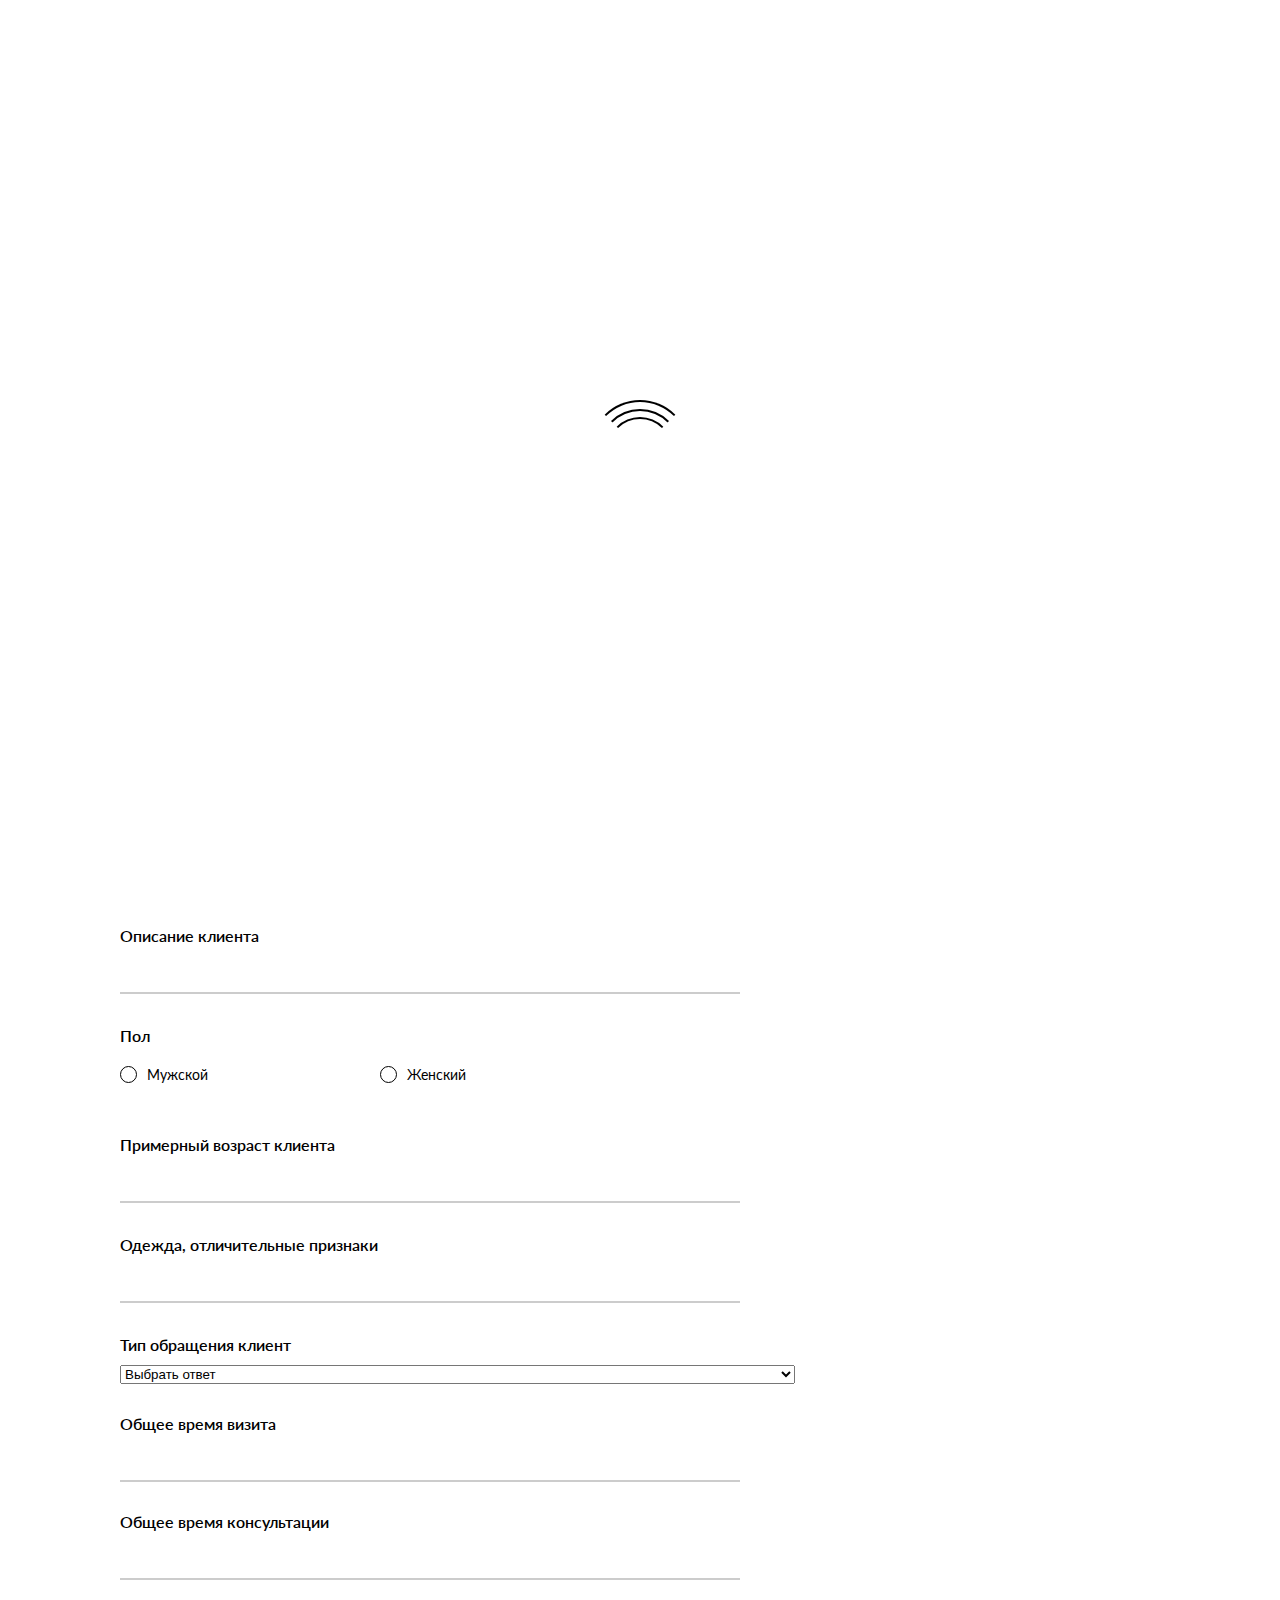
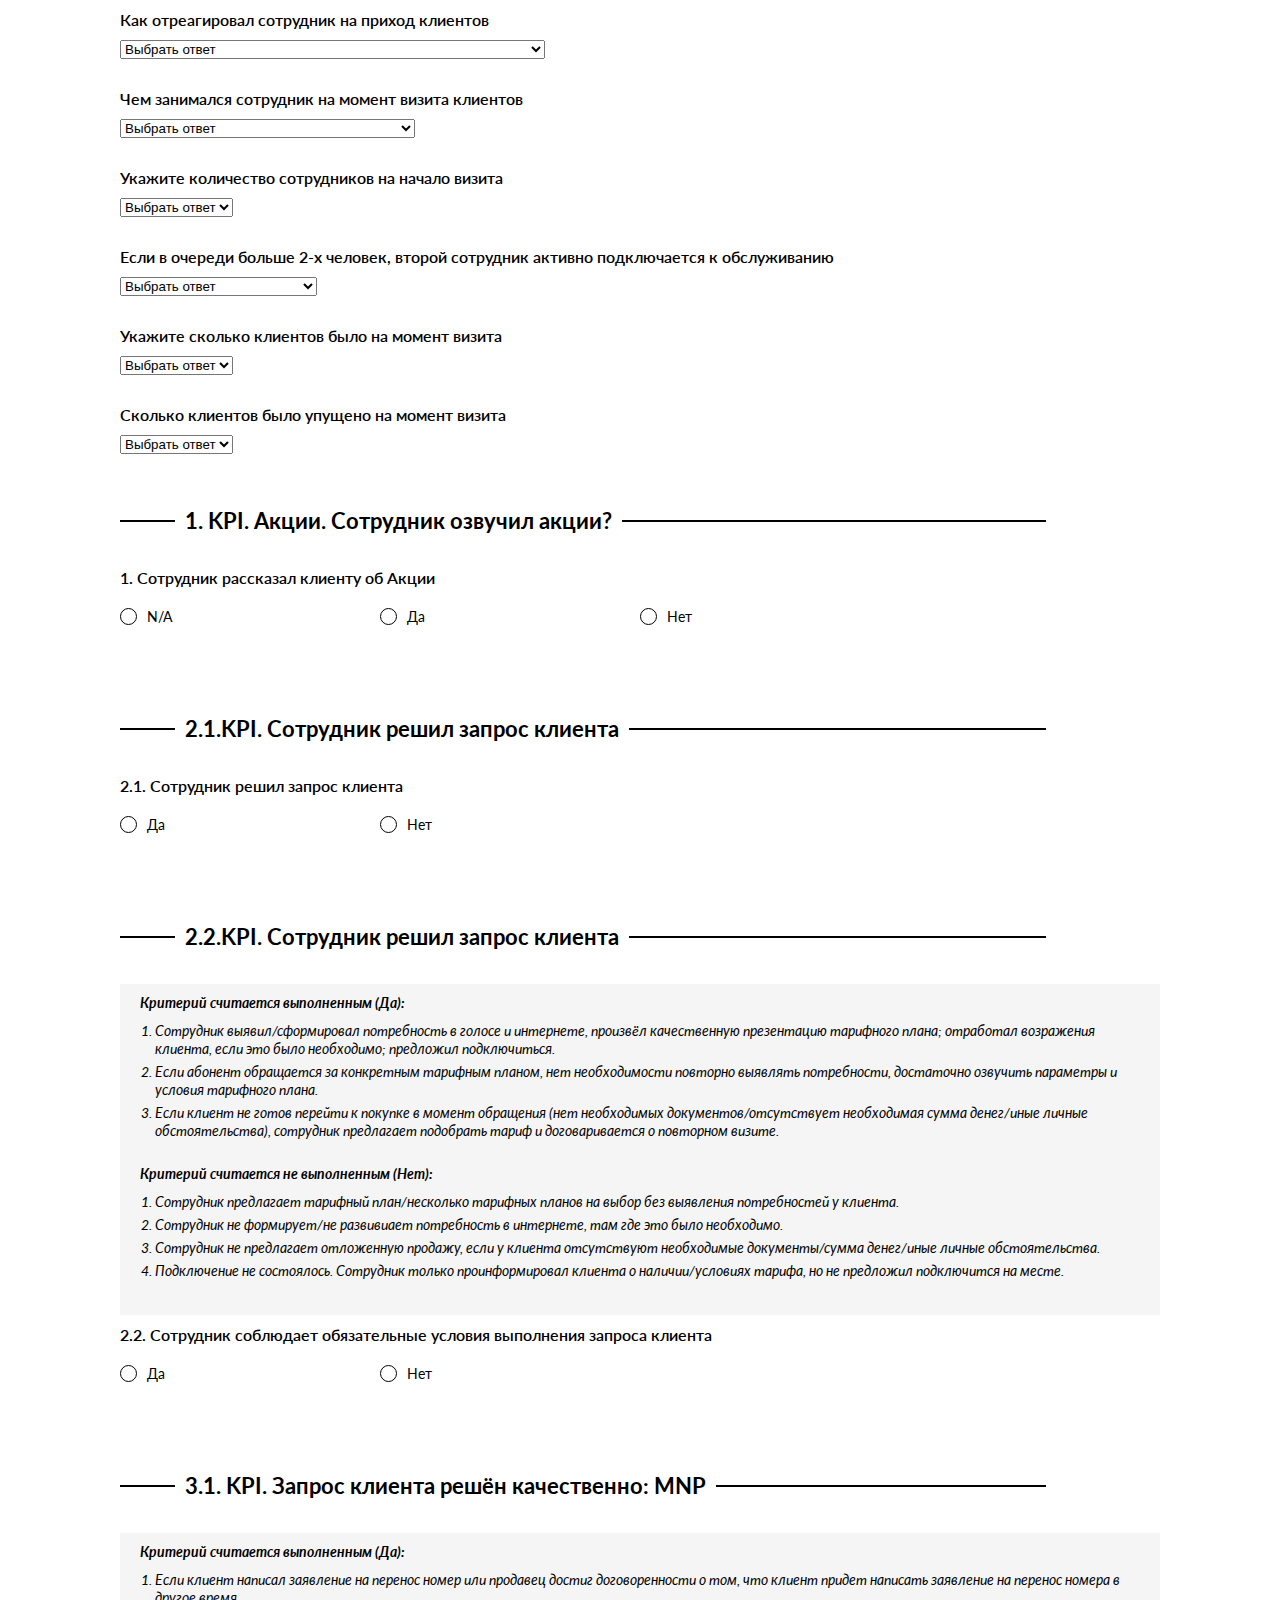
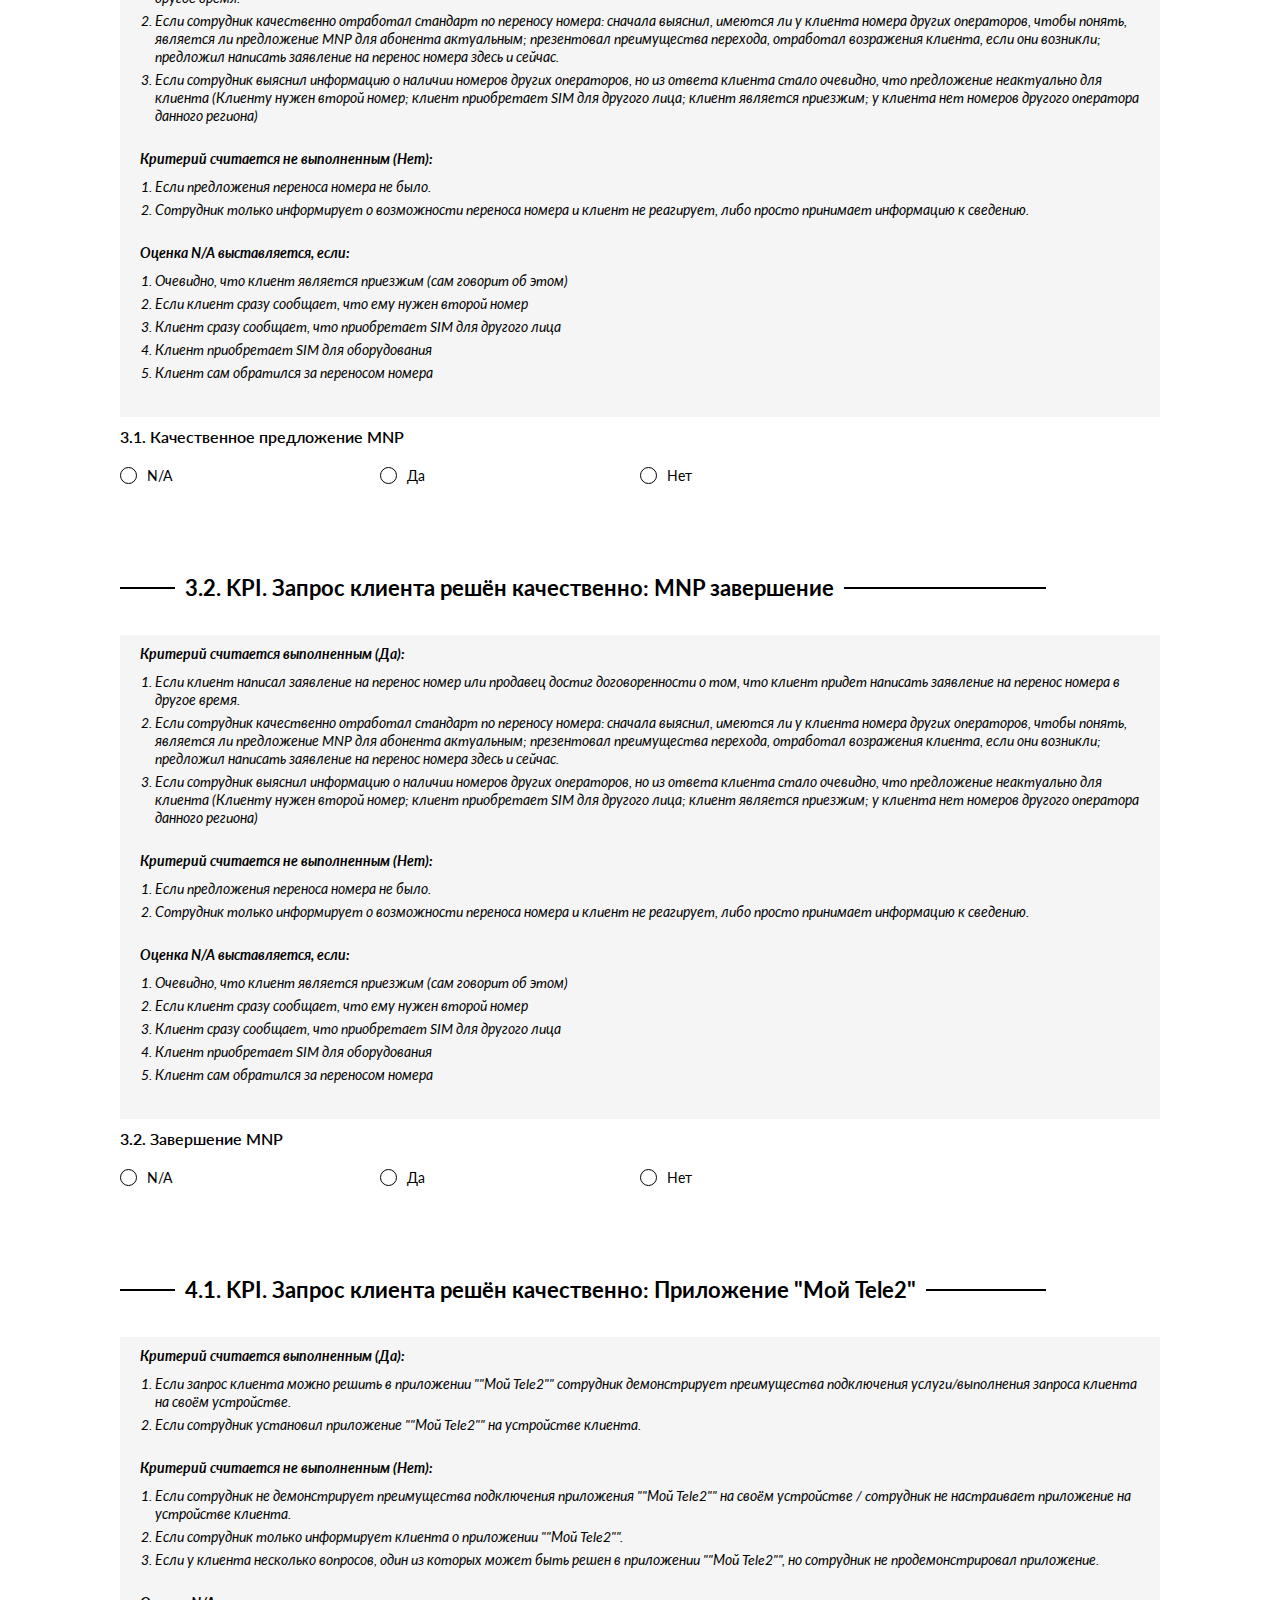
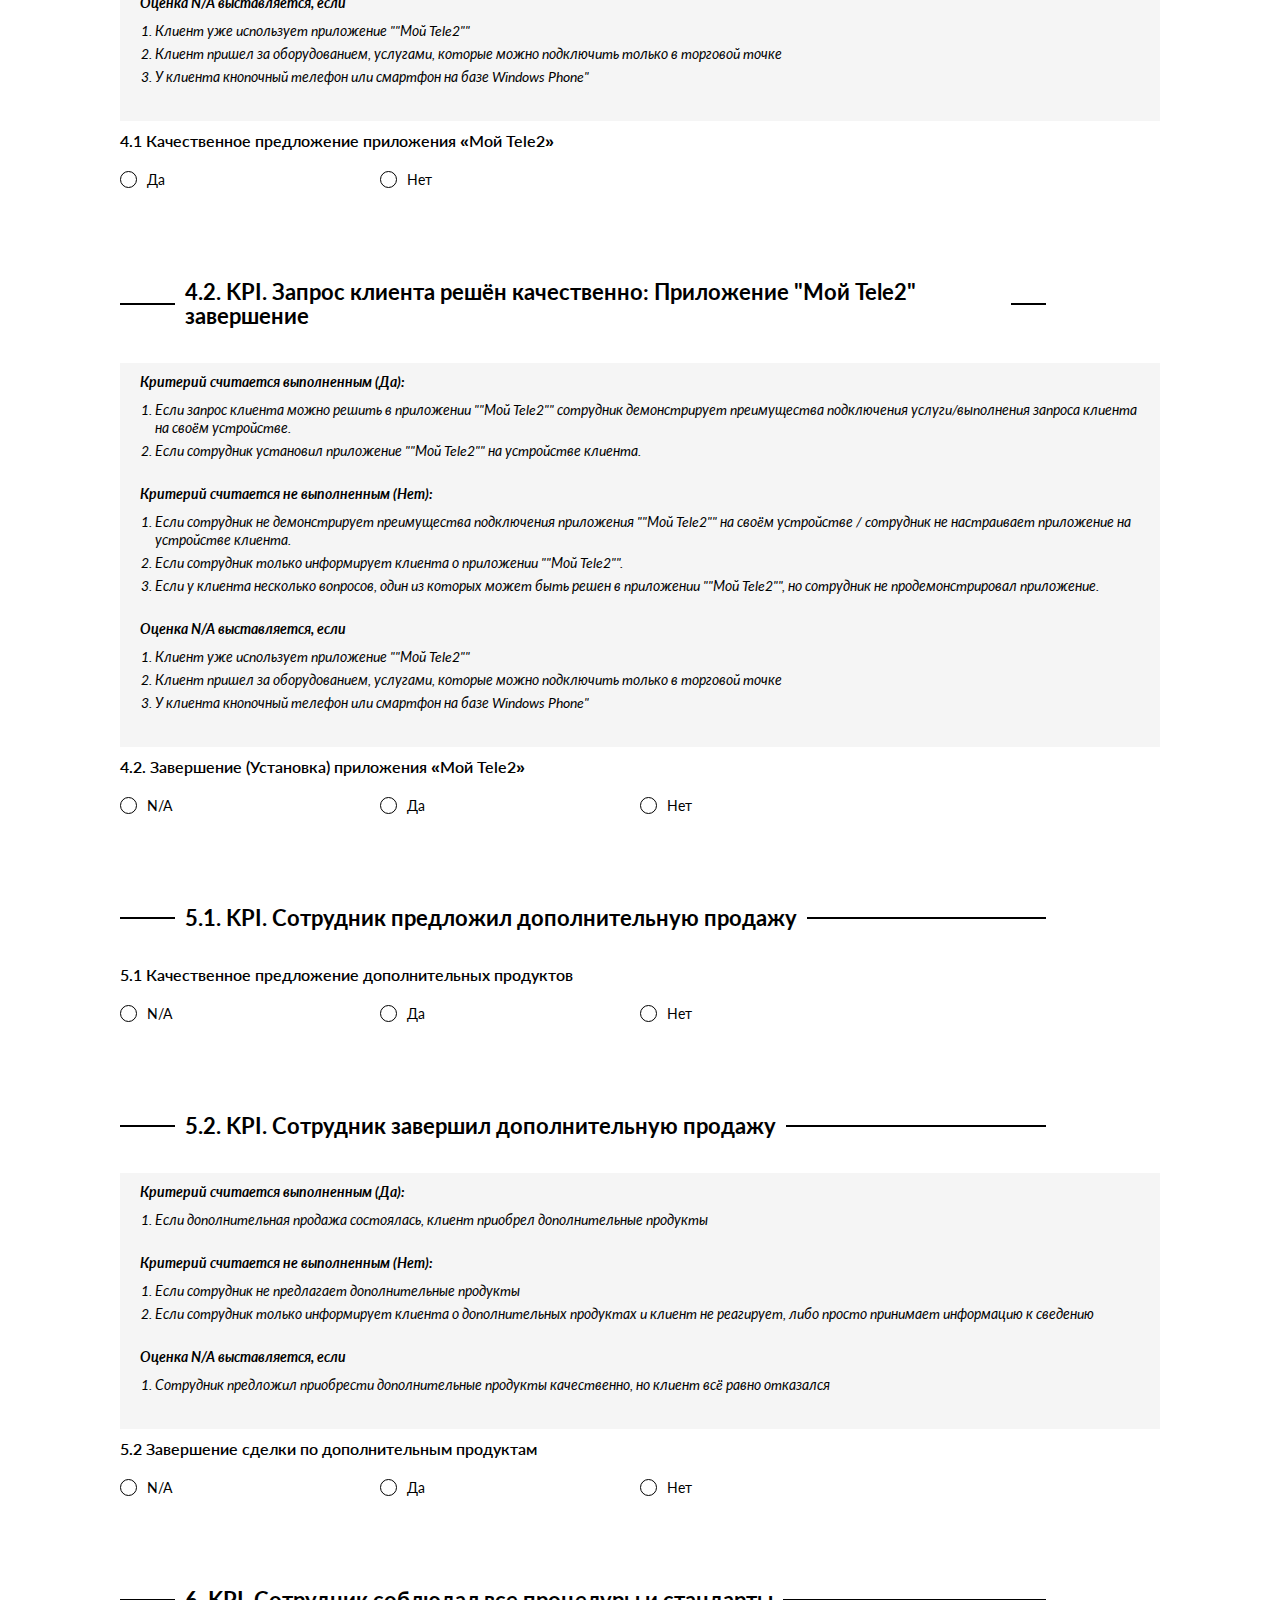
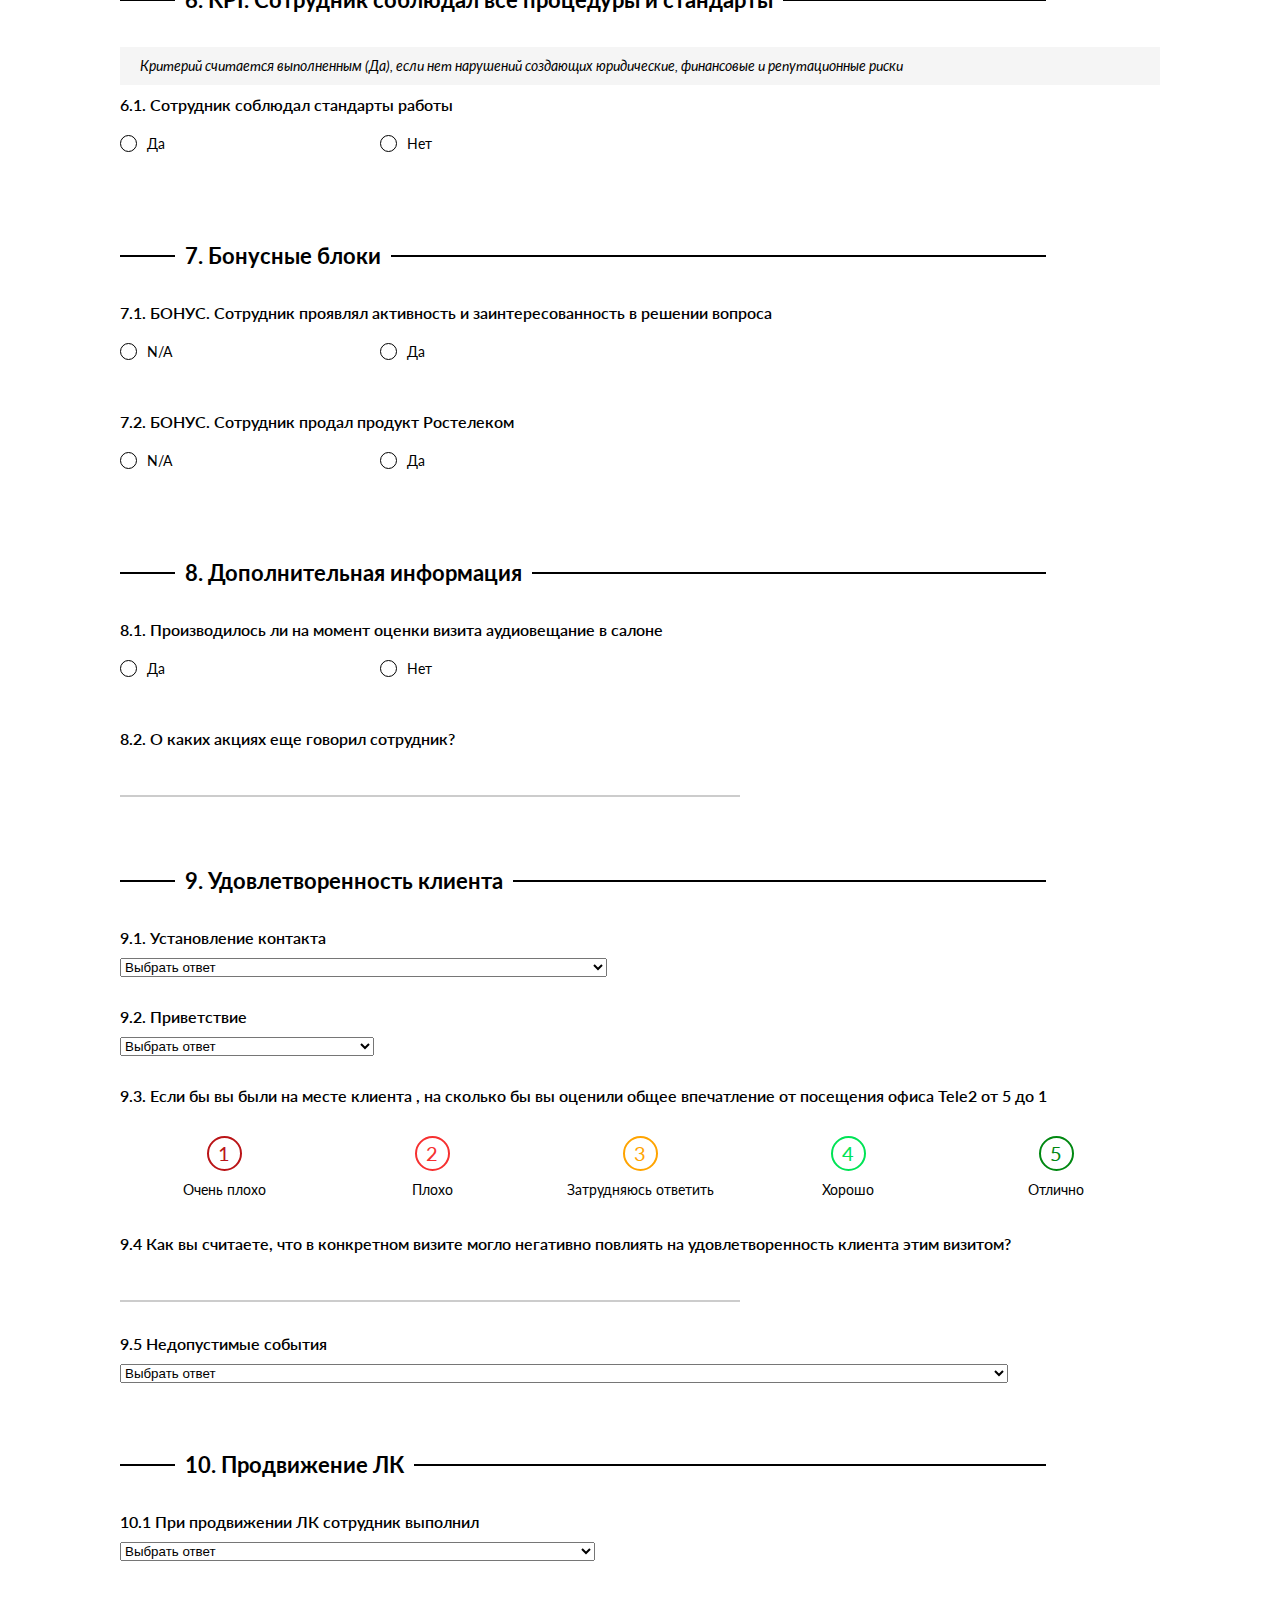
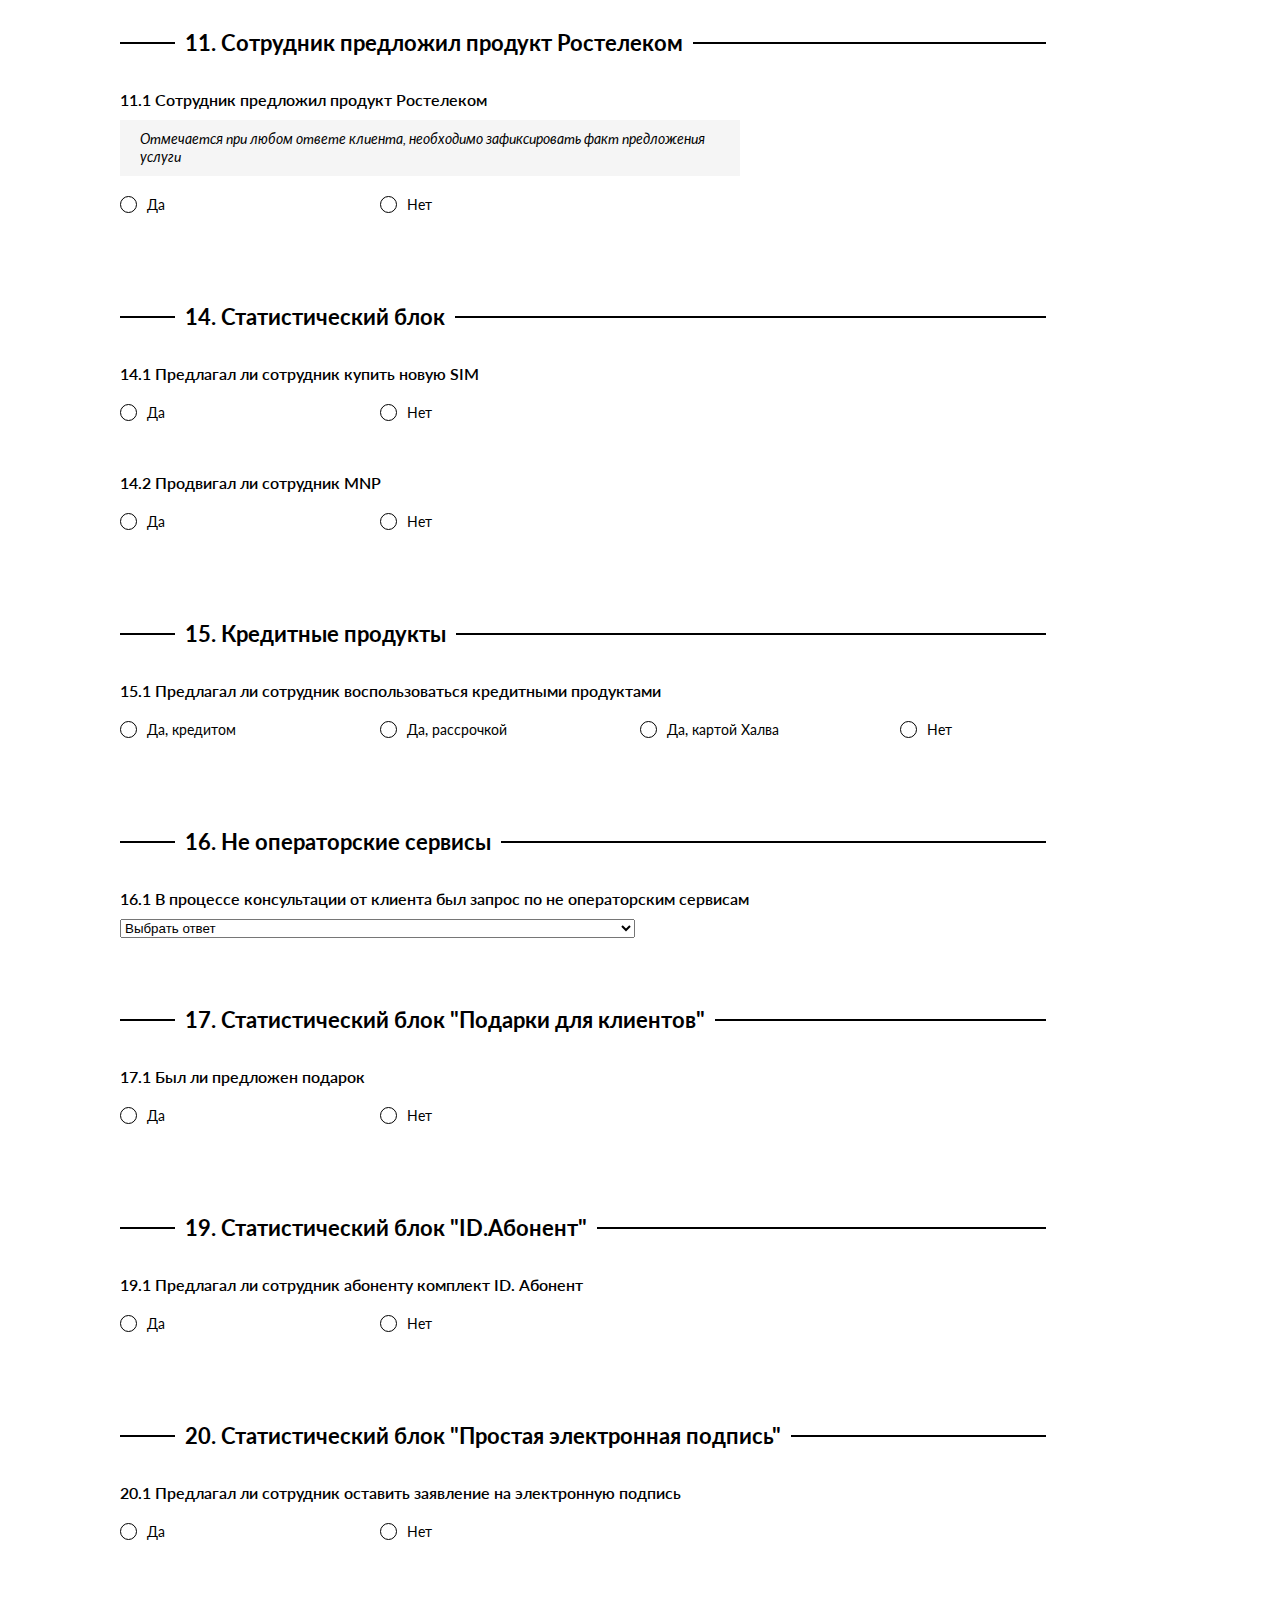
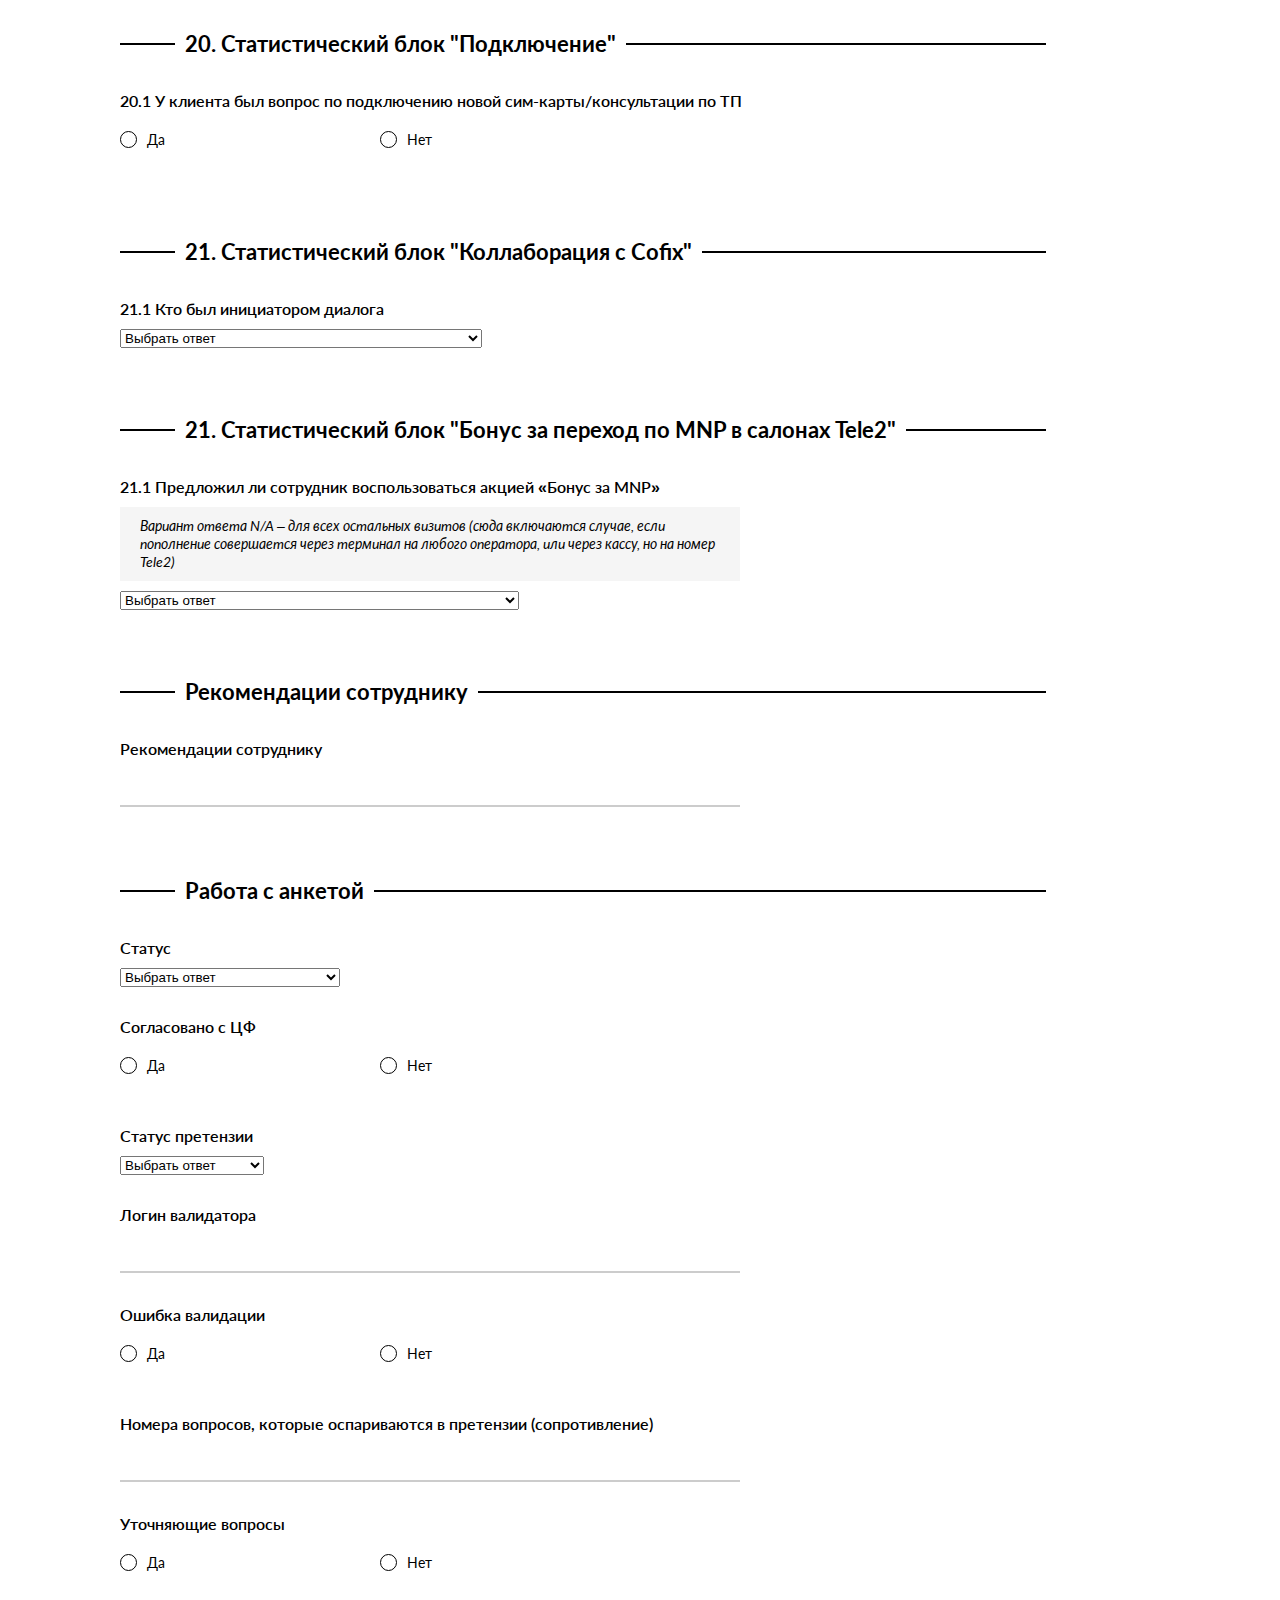
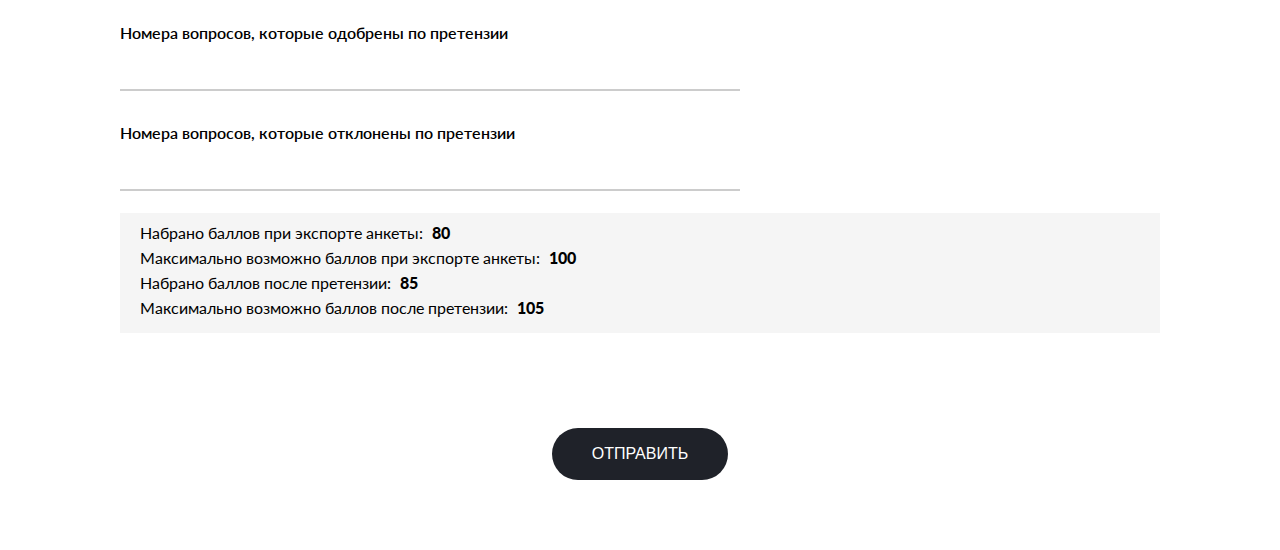
<file: index_branches.html>
<!DOCTYPE html>
<html lang="en">

<head>
    <meta charset="UTF-8">
    <meta http-equiv="X-UA-Compatible" content="IE=edge">
    <meta name="viewport" content="width=device-width, initial-scale=1.0">
    <title>Администрирование</title>
    <link rel="stylesheet" href="./css/datepicker.min.css">
    <link rel="stylesheet" href="./css/jquery-clockpicker.min.css">
    <link rel="stylesheet" href="./css/style.css?3546746542354">


    <script src="https://code.jquery.com/jquery-3.4.0.min.js"></script>
    <script src="./js/jquery.inputmask.min.js"></script>
    <script src="./js/datepicker.min.js"></script>
    <script src="./js/datepicker.ru-RU.js"></script>
    <script src="./js/jquery-clockpicker.min.js"></script>
</head>

<body>
    <div class="page-container">
        <header class="header">
            <div class="page-header">Видеомониторинг </div>
            <div class="logo">
                <img src="./img/logo.svg" alt="Tele2">
            </div>
        </header>
        <div class="questions-container">
            <form action="./thanks-page.html" autocomplete="off" class="form-valid">
                <div class="question-block question-row">
                    <div class="question">Pos id</div>
                    <div class="answer">
                        <input class="integer" type="text" name="q-1" data-reqired="reqired">
                    </div>
                </div>
                <div class="info-block grey-block">
                    <div class="info-header">
                        Анкета <span class="text-bold">№1984</span>
                    </div>
                    <div class="info-row">
                        <div class="info-label">
                            Макро Регион
                        </div>
                        <div class="info-value">
                            Центральный
                        </div>
                    </div>
                    <div class="info-row">
                        <div class="info-label">
                            Территориальный менеджер
                        </div>
                        <div class="info-value">
                            Иванов Иван
                        </div>
                    </div>
                    <div class="info-row">
                        <div class="info-label">
                            Регион
                        </div>
                        <div class="info-value">
                            Москва
                        </div>
                    </div>
                    <div class="info-row">
                        <div class="info-label">
                            Сектор
                        </div>
                        <div class="info-value">
                            Сектор А
                        </div>
                    </div>
                    <div class="info-row">
                        <div class="info-label">
                            Адрес торговой точки
                        </div>
                        <div class="info-value">
                            ул. Пушкина
                        </div>
                    </div>
                    <div class="info-row">
                        <div class="info-label">
                            Дилер
                        </div>
                        <div class="info-value">
                            Иванов Иван
                        </div>
                    </div>
                </div>
                <div class="flex-33 flex-sm-100">
                    <div class="question-block">
                        <div class="input-fieldset field-date">
                            <input class="date-input" type="text" name="q-2" id="q-2" data-reqired="reqired">
                            <div class="input-label">Дата</div>
                            <label for="q-2" class="calendar"></label>
                        </div>
                    </div>
                    <div class="question-block">
                        <div class="input-fieldset field-time">
                            <input class="time-input" type="text" name="q-3" id="q-3" data-reqired="reqired">
                            <div class="input-label">Время визита</div>
                            <label for="q-3" class="clock"></label>
                        </div>
                    </div>
                    <div class="question-block">
                        <div class="input-fieldset field-date">
                            <input class="date-input" type="text" name="q-4" id="q-4" data-reqired="reqired">
                            <div class="input-label">Дата консультации</div>
                            <label for="q-4" class="calendar"></label>
                        </div>
                    </div>
                </div>
                <div class="flex-33 flex-sm-100 time-group">
                    <div class="question-block">
                        <div class="input-fieldset field-time">
                            <input class="time-input client-login-time" type="text" name="q-5" id="q-5" data-reqired="reqired">
                            <div class="input-label">Время входа клиента </div>
                            <label for="q-5" class="clock"></label>
                        </div>
                    </div>
                    <div class="question-block">
                        <div class="input-fieldset field-time">
                            <input class="time-input client-logout-time" type="text" name="q-6" id="q-6" data-reqired="reqired">
                            <div class="input-label">Время выхода клиента </div>
                            <label for="q-6" class="clock"></label>
                        </div>
                    </div>
                    <div class="time-error">
                        Время выхода клиента меньше, чем время входа клиента
                    </div>
                </div>
                <div class="flex-33 flex-sm-100">
                    <div class="question-block">
                        <div class="input-fieldset">
                            <input type="text" name="q-7" id="q-7" data-reqired="reqired">
                            <div class="input-label">Логин оценщика  </div>
                        </div>
                    </div>
                    <div class="question-block">
                        <div class="input-fieldset">
                            <input type="text" name="q-8" id="q-8" data-reqired="reqired">
                            <div class="input-label">Логин продавца </div>
                        </div>
                    </div>
                </div>
                <div class="question-block">
                    <div class="question">
                        Описание сотрудника
                    </div>
                    <div class="answer">
                        <textarea name="q-9" rows="1" data-reqired="reqired"></textarea>
                    </div>
                </div>
                <div class="question-block">
                    <div class="question">
                        Пол 
                    </div>
                    <div class="answer answer-radio flex-25">
                        <div class="radio-item">
                            <input type="radio" name="q-10" id="q-10-1" value="Мужской" data-reqired="reqired">
                            <label for="q-10-1">Мужской</label>
                        </div>
                        <div class="radio-item">
                            <input type="radio" name="q-10" id="q-10-2" value="Женский" data-reqired="reqired">
                            <label for="q-10-2">Женский</label>
                        </div>
                    </div>
                </div>
                <div class="question-block">
                    <div class="question">
                        Отличительные признаки 
                    </div>
                    <div class="answer">
                        <textarea name="q-11" rows="1" data-reqired="reqired"></textarea>
                    </div>
                </div>
                <div class="question-block">
                    <div class="question">
                        Описание клиента
                    </div>
                    <div class="answer">
                        <textarea name="q-12" rows="1" data-reqired="reqired"></textarea>
                    </div>
                </div>
                <div class="question-block">
                    <div class="question">
                        Пол 
                    </div>
                    <div class="answer answer-radio flex-25">
                        <div class="radio-item">
                            <input type="radio" name="q-13" id="q-13-1" value="Мужской" data-reqired="reqired">
                            <label for="q-13-1">Мужской</label>
                        </div>
                        <div class="radio-item">
                            <input type="radio" name="q-13" id="q-13-2" value="Женский" data-reqired="reqired">
                            <label for="q-13-2">Женский</label>
                        </div>
                    </div>
                </div>
                <div class="question-block">
                    <div class="question">
                        Примерный возраст клиента
                    </div>
                    <div class="answer">
                        <textarea name="q-14" rows="1" data-reqired="reqired"></textarea>
                    </div>
                </div>
                <div class="question-block">
                    <div class="question">
                        Одежда, отличительные признаки 
                    </div>
                    <div class="answer">
                        <textarea name="q-15" rows="1" data-reqired="reqired"></textarea>
                    </div>
                </div>
                <div class="question-block">
                    <div class="question">
                        Тип обращения клиент
                    </div>
                    <div class="answer select-answer">
                        <select class="customselect select-main" name="q-16" data-reqired="reqired">
                            <option value="" disabled selected>Выбрать ответ</option>
                            <option value="Выполнение запроса клиента (Администрирование)" data-type="admin">
                                Выполнение запроса клиента (Администрирование)
                            </option>
                            <option value="Индивидуальное решение (Не администрирование)" data-type="induvidual">
                                Индивидуальное решение (Не администрирование)
                            </option>
                            <option value="Информирование" data-type="info">
                                Информирование
                            </option>
                            <option value="Пополнение счёта" data-type="refill">
                                Пополнение счёта
                            </option>
                            <option value="Покупка простых товаров" data-type="purchase-goods">
                                Покупка простых товаров
                            </option>
                            <option
                                value="Покупка оборудования/технически сложных аксессуаров или индивидуальный подбор аксессуаров/услуг"
                                data-type="purchase-equipment">
                                Покупка оборудования/технически сложных аксессуаров или индивидуальный подбор
                                аксессуаров/услуг
                            </option>
                        </select>
                    </div>
                </div>
                <div class="question-block hidden-question for-admin">
                    <div class="question">
                        За чем именно обращался клиент
                    </div>
                    <div class="answer select-answer">
                        <select class="customselect" name="q-16-1" data-reqired="reqired">
                            <option value="" disabled selected>Выбрать ответ</option>
                            <option value="Замена SIM">
                                Замена SIM
                            </option>
                            <option value="Смена тарифного плана">
                                Смена тарифного плана
                            </option>
                            <option value="Изменение статуса SIM">
                                Изменение статуса SIM
                            </option>
                            <option value="Переоформление (все случаи)">
                                Переоформление (все случаи)
                            </option>
                            <option value="Восстановление закрытого номера">
                                Восстановление закрытого номера
                            </option>
                            <option value="Внесение отсутствующих регистрационных данных">
                                Внесение отсутствующих регистрационных данных
                            </option>
                            <option value="Корректировка регистрационных данных">
                                Корректировка регистрационных данных
                            </option>
                            <option value="Детализация вызовов">
                                Детализация вызовов
                            </option>
                            <option value="Корректировка платежа">
                                Корректировка платежа
                            </option>
                            <option value="Перенос баланса, возврат средств">
                                Перенос баланса, возврат средств
                            </option>
                            <option value="Подключение операторских услуг">
                                Подключение операторских услуг
                            </option>
                            <option value="Внесение регистрационных данных ID абонента">
                                Внесение регистрационных данных ID абонента
                            </option>
                        </select>
                    </div>
                </div>
                <div class="question-block hidden-question for-induvidual">
                    <div class="question">
                        За чем именно обращался клиент
                    </div>
                    <div class="answer select-answer">
                        <select class="customselect" name="q-16-2" data-reqired="reqired">
                            <option value="" disabled selected>Выбрать ответ</option>
                            <option value="Разъяснение счета">
                                Разъяснение счета
                            </option>
                            <option value="Вопрос о работе сети">
                                Вопрос о работе сети
                            </option>
                            <option value="Возобновление заявки по MNP">
                                Возобновление заявки по MNP
                            </option>
                            <option value="Отключение операторских услуг">
                                Отключение операторских услуг
                            </option>
                            <option value="Мобильные подписки">
                                Мобильные подписки
                            </option>
                            <option value="Смена архивного ТП">
                                Смена архивного ТП
                            </option>
                            <option value="Прочее">
                                Прочее
                            </option>
                        </select>
                    </div>
                </div>
                <div class="question-block hidden-question for-info">
                    <div class="question">
                        За чем именно обращался клиент
                    </div>
                    <div class="answer">
                        <textarea name="q-16-3" rows="1" data-reqired="reqired"></textarea>
                    </div>
                </div>
                <div class="question-block hidden-question for-refill">
                    <div class="question">
                        За чем именно обращался клиент
                    </div>
                    <div class="answer select-answer">
                        <select class="customselect" name="q-16-4" data-reqired="reqired">
                            <option value="" disabled selected>Выбрать ответ</option>
                            <option value="Пополнение счета через кассу">
                                Пополнение счета через кассу
                            </option>
                            <option value="Пополнение счета через терминал">
                                Пополнение счета через терминал
                            </option>
                        </select>
                    </div>
                </div>
                <div class="question-block hidden-question for-purchase-goods">
                    <div class="question">
                        За чем именно обращался клиент
                    </div>
                    <div class="answer select-answer">
                        <select class="customselect" name="q-16-5" data-reqired="reqired">
                            <option value="" disabled selected>Выбрать ответ</option>
                            <option value="АКБ">
                                АКБ
                            </option>
                            <option value="Зарядное устройство">
                                Зарядное устройство
                            </option>
                            <option value="Кабель">
                                Кабель
                            </option>
                            <option value="Карта памяти">
                                Карта памяти
                            </option>
                            <option value="Чехол">
                                Чехол
                            </option>
                            <option value="Защитное стекло / плёнка">
                                Защитное стекло / плёнка
                            </option>
                            <option value="Flash-карта">
                                Flash-карта
                            </option>
                            <option value="Автомобильный держатель">
                                Автомобильный держатель
                            </option>
                            <option value="Автомобильное зарядное устройство">
                                Автомобильное зарядное устройство
                            </option>
                            <option value="Наушники">
                                Наушники
                            </option>
                            <option value="Батарейки">
                                Батарейки
                            </option>
                            <option value="Другое">
                                Другое
                            </option>
                        </select>
                    </div>
                </div>
                <div class="question-block hidden-question for-refill">
                    <div class="question">
                        За чем именно обращался клиент
                    </div>
                    <div class="answer select-answer">
                        <select class="customselect" name="q-16-6" data-reqired="reqired">
                            <option value="" disabled selected>Выбрать ответ</option>
                            <option value="Кнопочный телефон">
                                Кнопочный телефон
                            </option>
                            <option value="Модем 4G">
                                Модем 4G
                            </option>
                            <option value="Роутер LTE 450">
                                Роутер LTE 450
                            </option>
                            <option value="Smart часы /часы с GPS для ребёнка">
                                Smart часы /часы с GPS для ребёнка
                            </option>
                            <option value="Смартфон флагман (дорогая модель)">
                                Смартфон флагман (дорогая модель)
                            </option>
                            <option value="Бюджетный смартфон">
                                Бюджетный смартфон
                            </option>
                            <option value="Смартфон">
                                Смартфон
                            </option>
                            <option value="АКБ">
                                АКБ
                            </option>
                            <option value="Зарядное устройство">
                                Зарядное устройство
                            </option>
                            <option value="Кабель">
                                Кабель
                            </option>
                            <option value="Карта-памяти">
                                Карта-памяти
                            </option>
                            <option value="Чехол">
                                Чехол
                            </option>
                            <option value="Защитное стекло / пленка">
                                Защитное стекло / пленка
                            </option>
                            <option value="USB-Flash">
                                USB-Flash
                            </option>
                            <option value="Автомобильный держатель">
                                Автомобильный держатель
                            </option>
                            <option value="Фитнес-браслет">
                                Фитнес-браслет
                            </option>
                            <option value="Наушники">
                                Наушники
                            </option>
                            <option value="Другое">
                                Другое
                            </option>
                        </select>
                    </div>
                </div>
                <div class="question-block">
                    <div class="question">
                        Общее время визита
                    </div>
                    <div class="answer">
                        <input class="client-sum-time" type="text" name="q-17" data-reqired="reqired">
                    </div>
                </div>
                <div class="question-block">
                    <div class="question">
                        Общее время консультации 
                    </div>
                    <div class="answer">
                        <input class="consultat-time" type="text" name="q-18" data-reqired="reqired">
                    </div>
                    <div class="error">
                        Общее время консультации, больше чем общее время визита
                    </div>
                </div>
                <div class="question-block">
                    <div class="question">
                        Как отреагировал сотрудник на приход клиентов
                    </div>
                    <div class="answer select-answer">
                        <select class="customselect select-show-hidden" name="q-19" data-reqired="reqired">
                            <option value="" disabled selected>Выбрать ответ</option>
                            <option value="Прекратил любые действия и обратился к клиенту с вопросом">
                                Прекратил любые действия и обратился к клиенту с вопросом
                            </option>
                            <option value="Продолжил делать то, что делал до их прихода">
                                Продолжил делать то, что делал до их прихода
                            </option>
                            <option value="Прекратил любые действия, но не обращался к клиенту, ожидал">
                                Прекратил любые действия, но не обращался к клиенту, ожидал
                            </option>
                            <option data-hidden=".hidden-19-other" value="Другое">Другое</option>
                        </select>
                    </div>
                </div>
                <div class="question-block hidden-question hidden-19-other">
                    <div class="question">
                        Укажите, что именно
                    </div>
                    <div class="answer">
                        <textarea name="q-19-other" rows="1" data-reqired="reqired"></textarea>
                    </div>
                </div>
                <div class="question-block">
                    <div class="question">
                        Чем занимался сотрудник на момент визита клиентов 
                    </div>
                    <div class="answer select-answer">
                        <select class="customselect select-show-hidden" name="q-20" data-reqired="reqired">
                            <option value="" disabled selected>Выбрать ответ</option>
                            <option value="Что-то делал на рабочем компьютере">Что-то делал на рабочем компьютере
                            </option>
                            <option value="Поправлял выкладку/витрину">Поправлял выкладку/витрину</option>
                            <option value="Разговаривал по телефону на личные темы">Разговаривал по телефону на личные
                                темы </option>
                            <option value="Пользовался смартфоном в личных целях">Пользовался смартфоном в личных целях
                            </option>
                            <option value="Обслуживал другого клиента">Обслуживал другого клиента</option>
                            <option data-hidden=".hidden-20-other" value="Другое">Другое</option>
                        </select>
                    </div>
                </div>
                <div class="question-block">
                    <div class="question">
                        Укажите количество сотрудников на начало визита  
                    </div>
                    <div class="answer select-answer">
                        <select class="customselect" name="q-21" data-reqired="reqired">
                            <option value="" disabled selected>Выбрать ответ</option>
                            <option value="1">1</option>
                            <option value="2">2</option>
                            <option value="3">3</option>
                            <option value="4">4</option>
                            <option value="5">5</option>
                        </select>
                    </div>
                </div>
                <div class="question-block">
                    <div class="question">
                        Если в очереди больше 2-х человек, второй сотрудник активно подключается к обслуживанию 
                    </div>
                    <div class="answer select-answer">
                        <select class="customselect" name="q-22" data-reqired="reqired">
                            <option value="" disabled selected>Выбрать ответ</option>
                            <option value="Да">Да</option>
                            <option value="Нет">Нет</option>
                            <option value="Очереди не было">Очереди не было</option>
                            <option value="В офисе только 1 сотрудник">В офисе только 1 сотрудник</option>
                        </select>
                    </div>
                </div>
                <div class="question-block">
                    <div class="question">
                        Укажите сколько клиентов было на момент визита
                    </div>
                    <div class="answer select-answer">
                        <select class="customselect" name="q-23" data-reqired="reqired">
                            <option value="" disabled selected>Выбрать ответ</option>
                            <option value="1">1</option>
                            <option value="2">2</option>
                            <option value="3">3</option>
                            <option value="4">4</option>
                            <option value="5">5</option>
                            <option value="6">6</option>
                            <option value="7">7</option>
                            <option value="8">8</option>
                            <option value="9">9</option>
                            <option value="10">10</option>
                        </select>
                    </div>
                </div>
                <div class="question-block">
                    <div class="question">
                        Сколько клиентов было упущено на момент визита
                    </div>
                    <div class="answer select-answer">
                        <select class="customselect select-show-hidden" name="q-24" data-reqired="reqired">
                            <option value="" disabled selected>Выбрать ответ</option>
                            <option value="0">0</option>
                            <option data-hidden=".hidden-24" value="1">1</option>
                            <option data-hidden=".hidden-24" value="2">2</option>
                            <option data-hidden=".hidden-24" value="3">3</option>
                            <option data-hidden=".hidden-24" value="4">4</option>
                            <option data-hidden=".hidden-24" value="5">5</option>
                            <option data-hidden=".hidden-24" value="6">6</option>
                            <option data-hidden=".hidden-24" value="7">7</option>
                            <option data-hidden=".hidden-24" value="8">8</option>
                            <option data-hidden=".hidden-24" value="9">9</option>
                            <option data-hidden=".hidden-24" value="10">10</option>
                        </select>
                    </div>
                </div>
                <div class="question-block hidden-question hidden-24">
                    <div class="question">
                        По какой причине были упущены клиенты
                    </div>
                    <div class="answer">
                        <textarea name="q-24-other" rows="1" data-reqired="reqired"></textarea>
                    </div>
                </div>
                <div class="questions-group">
                    <div class="questions-group-name">
                        <span>
                            1. KPI. Акции. Сотрудник озвучил акции?
                        </span>
                    </div>
                    <div class="question-block">
                        <div class="question">
                            1. Сотрудник рассказал клиенту об Акции 
                        </div>
                        <div class="answer answer-radio flex-25 show-hidden">
                            <div class="radio-item">
                                <input data-hidden=".hidden-25-na" type="radio" name="q-25" id="q-25-1" value="N/A"
                                    data-reqired="reqired">
                                <label for="q-25-1">N/A</label>
                            </div>
                            <div class="radio-item">
                                <input data-hidden=".hidden-25-yes" type="radio" name="q-25" id="q-25-2" value="Да">
                                <label for="q-25-2" data-reqired="reqired">Да</label>
                            </div>
                            <div class="radio-item">
                                <input data-hidden=".hidden-25-not" type="radio" name="q-25" id="q-25-3" value="Нет"
                                    data-reqired="reqired">
                                <label for="q-25-3">Нет</label>
                            </div>
                        </div>
                    </div>
                    <div class="hidden-question hidden-25-not">
                        <div class="question-block">
                            <div class="question">
                                1.5. По какой причине акция не засчитана 
                            </div>
                            <div class="answer">
                                <textarea name="q-26" rows="1" data-reqired="reqired"></textarea>
                            </div>
                        </div>
                    </div>
                    <div class="hidden-question hidden-25-yes">
                        <div class="question-block">
                            <div class="question">
                                1.1. Какая акция была предложена?
                            </div>
                            <div class="answer select-answer">
                                <select class="customselect" name="q-27" data-reqired="reqired">
                                    <option value="" disabled selected>Выбрать ответ</option>
                                    <option value="«Combo»">«Combo»</option>
                                    <option value="«Выгодное решение от Ростелеком»">«Выгодное решение от Ростелеком»
                                    </option>
                                    <option value="«Перенос остатков от другого оператора»">«Перенос остатков от другого
                                        оператора»</option>
                                    <option value="«Выгодно вместе»">«Выгодно вместе»</option>
                                </select>
                            </div>
                        </div>
                        <div class="question-block">
                            <div class="question">
                                1.2. Какая акция была предложена дополнительно 
                            </div>
                            <div class="answer select-answer">
                                <select class="customselect" name="q-28" data-reqired="reqired">
                                    <option value="" disabled selected>Выбрать ответ</option>
                                    <option value="«Combo»">«Combo»</option>
                                    <option value="«Выгодное решение от Ростелеком»">«Выгодное решение от Ростелеком»
                                    </option>
                                    <option value="«Перенос остатков от другого оператора»">«Перенос остатков от другого
                                        оператора»</option>
                                    <option value="«Выгодно вместе»">«Выгодно вместе»</option>
                                    <option value="Была предложена только 1 акция">Была предложена только 1 акция
                                    </option>
                                </select>
                            </div>
                        </div>
                        <div class="question-block">
                            <div class="question">
                                1.3 При продвижении акции "Combo", говорил ли сотрудник о том, что SIM можно не
                                пользоваться /выкинуть / подарить, так будет выгоднее для клиента 
                            </div>
                            <div class="question-description">
                                Если продвижения акции "Combo" не было выберите вариант ответа N/A
                            </div>
                            <div class="answer answer-radio flex-25">
                                <div class="radio-item">
                                    <input type="radio" name="q-29" id="q-29-1" data-reqired="reqired" value="N/A">
                                    <label for="q-29-1">N/A</label>
                                </div>
                                <div class="radio-item">
                                    <input type="radio" name="q-29" id="q-29-2" data-reqired="reqired" value="Да">
                                    <label for="q-29-2">Да</label>
                                </div>
                                <div class="radio-item">
                                    <input type="radio" name="q-29" id="q-29-3" data-reqired="reqired" value="Нет">
                                    <label for="q-29-3">Нет</label>
                                </div>
                            </div>
                        </div>
                        <div class="question-block">
                            <div class="question">
                                1.4. Укажите какую фразу использовал сотрудник
                            </div>
                            <div class="answer">
                                <textarea name="q-30" rows="1" data-reqired="reqired"></textarea>
                            </div>
                        </div>
                    </div>
                </div>
                <div class="questions-group">
                    <div class="questions-group-name">
                        <span>
                            2.1.KPI. Сотрудник решил запрос клиента
                        </span>
                    </div>
                    <div class="question-block">
                        <div class="question">
                            2.1. Сотрудник решил запрос клиента
                        </div>
                        <div class="answer answer-radio flex-25 show-hidden">
                            <div class="radio-item">
                                <input type="radio" name="q-31" id="q-31-1" data-reqired="reqired" value="Да">
                                <label for="q-31-1">Да</label>
                            </div>
                            <div class="radio-item">
                                <input data-hidden=".hidden-31-not" type="radio" name="q-31" id="q-31-2"
                                    data-reqired="reqired" value="Нет">
                                <label for="q-31-2">Нет</label>
                            </div>
                        </div>
                    </div>
                    <div class="hidden-question hidden-31-not">
                        <div class="question-block">
                            <div class="question">
                                По какой причине выставлена оценка Нет
                            </div>
                            <div class="answer">
                                <textarea name="q-32" rows="1" data-reqired="reqired"></textarea>
                            </div>
                        </div>
                    </div>
                </div>
                <div class="questions-group">
                    <div class="questions-group-name">
                        <span>
                            2.2.KPI. Сотрудник решил запрос клиента
                        </span>
                    </div>
                    <div class="questions-group-description">
                        <p class="text-bold">Критерий считается выполненным (Да):</p>
                        <ol>
                            <li>
                                Сотрудник выявил/сформировал потребность в голосе и интернете, произвёл качественную
                                презентацию тарифного плана; отработал возражения клиента, если это было необходимо;
                                предложил подключиться.
                            </li>
                            <li>
                                Если абонент обращается за конкретным тарифным планом, нет необходимости повторно
                                выявлять потребности, достаточно озвучить параметры и условия тарифного плана.
                            </li>
                            <li>
                                Если клиент не готов перейти к покупке в момент обращения (нет необходимых
                                документов/отсутствует необходимая сумма денег/иные личные обстоятельства), сотрудник
                                предлагает подобрать тариф и договаривается о повторном визите.
                            </li>
                        </ol>
                
                        <p class="text-bold">Критерий считается не выполненным (Нет):</p>
                        <ol>
                            <li>
                                Сотрудник предлагает тарифный план/несколько тарифных планов на выбор без выявления
                                потребностей у клиента.
                            </li>
                            <li>
                                Сотрудник не формирует/не развивиает потребность в интернете, там где это было
                                необходимо.
                            </li>
                            <li>
                                Сотрудник не предлагает отложенную продажу, если у клиента отсутствуют необходимые
                                документы/сумма денег/иные личные обстоятельства.
                            </li>
                            <li>
                                Подключение не состоялось. Сотрудник только проинформировал клиента о наличии/условиях
                                тарифа, но не предложил подключится на месте.
                            </li>
                        </ol>
                    </div>
                    <div class="question-block">
                        <div class="question">
                            2.2. Сотрудник соблюдает обязательные условия выполнения запроса клиента
                        </div>
                        <div class="answer answer-radio flex-25 show-hidden">
                            <div class="radio-item">
                                <input type="radio" name="q-33" id="q-33-1" data-reqired="reqired" value="Да">
                                <label for="q-33-1">Да</label>
                            </div>
                            <div class="radio-item">
                                <input data-hidden=".hidden-33-not" type="radio" name="q-33" id="q-33-2"
                                    data-reqired="reqired" value="Нет">
                                <label for="q-33-2">Нет</label>
                            </div>
                        </div>
                    </div>
                    <div class="hidden-question hidden-33-not">
                        <div class="question-block">
                            <div class="question">
                                Какие именно условия не соблюдал сотрудник 
                            </div>
                            <div class="answer select-answer">
                                <select class="customselect" name="q-34" data-reqired="reqired">
                                    <option value="" disabled selected>Выбрать ответ</option>
                                    <option
                                        value="Сотрудник нарушил условия идентификации абонента, указанные в процедуре">
                                        Сотрудник нарушил условия идентификации абонента, указанные в процедуре
                                    </option>
                                    <option
                                        value="Сотрудник предоставил неверную/неполную информацию об услуге/продукте/процедуре">
                                        Сотрудник предоставил неверную/неполную информацию об услуге/продукте/процедуре
                                    </option>
                                    <option value="Сотрудник предоставил неверную/неполную информацию о тарифном плане">
                                        Сотрудник предоставил неверную/неполную информацию о тарифном плане
                                    </option>
                                    <option value="Сотрудник принял документы не полностью/с ошибкой">
                                        Сотрудник принял документы не полностью/с ошибкой
                                    </option>
                                    <option
                                        value="Сотрудник не выдал клиенту подтверждающие документы (копию заявления/чек">
                                        Сотрудник не выдал клиенту подтверждающие документы (копию заявления/чек
                                    </option>
                                    <option
                                        value="Сотрудник озвучил стоимость услуг/товаров, которая не соответствует действительности">
                                        Сотрудник озвучил стоимость услуг/товаров, которая не соответствует
                                        действительности
                                    </option>
                                    <option value="Сотрудник не придерживался прочих инструкций">
                                        Сотрудник не придерживался прочих инструкций
                                    </option>
                                    <option
                                        value="Сотрудник не сделал презентацию ТП/ озвучил не полностью/неверно озвучил">
                                        Сотрудник не сделал презентацию ТП/ озвучил не полностью/неверно озвучил
                                    </option>
                                    <option value="Сотрудник не озвучил информации об активации сим-карты">
                                        Сотрудник не озвучил информации об активации сим-карты
                                    </option>
                                </select>
                            </div>
                        </div>
                        <div class="question-block">
                            <div class="question">
                                Кратко опишите нарушение
                            </div>
                            <div class="answer">
                                <textarea name="q-35" rows="1" data-reqired="reqired"></textarea>
                            </div>
                        </div>
                        <div class="question-block">
                            <div class="question">
                                Укажите время нарушения
                            </div>
                            <div class="answer">
                                <div class="field-time">
                                    <input class="time-input" type="text" name="q-36" id="q-36" data-reqired="reqired">
                                    <label class="clock" for="q-36"></label>
                                </div>
                            </div>
                        </div>
                    </div>
                </div>
                <div class="questions-group">
                    <div class="questions-group-name">
                        <span>
                            3.1. KPI. Запрос клиента решён качественно: MNP
                        </span>
                    </div>
                    <div class="questions-group-description">
                        <p class="text-bold">Критерий считается выполненным (Да):</p>
                        <ol>
                            <li>
                                Если клиент написал заявление на перенос номер или продавец достиг договоренности о том,
                                что клиент придет написать заявление на перенос номера в другое время.
                            </li>
                            <li>
                                Если сотрудник качественно отработал стандарт по переносу номера: сначала выяснил,
                                имеются ли у клиента номера других операторов, чтобы понять, является ли предложение MNP
                                для абонента актуальным; презентовал преимущества перехода, отработал возражения
                                клиента, если они возникли; предложил написать заявление на перенос номера здесь и
                                сейчас.
                            </li>
                            <li>
                                Если сотрудник выяснил информацию о наличии номеров других операторов, но из ответа
                                клиента стало очевидно, что предложение неактуально для клиента (Клиенту нужен второй
                                номер; клиент приобретает SIM для другого лица; клиент является приезжим; у клиента нет
                                номеров другого оператора данного региона)
                            </li>
                        </ol>
                        <p class="text-bold">Критерий считается не выполненным (Нет):</p>
                        <ol>
                            <li>Если предложения переноса номера не было.</li>
                            <li>Сотрудник только информирует о возможности переноса номера и клиент не реагирует, либо
                                просто принимает информацию к сведению.</li>
                        </ol>
                        <p class="text-bold">Оценка N/A выставляется, если:</p>
                        <ol>
                            <li>
                                Очевидно, что клиент является приезжим (сам говорит об этом)
                            </li>
                            <li>
                                Если клиент сразу сообщает, что ему нужен второй номер
                            </li>
                            <li>
                                Клиент сразу сообщает, что приобретает SIM для другого лица
                            </li>
                            <li>
                                Клиент приобретает SIM для оборудования
                            </li>
                            <li>
                                Клиент сам обратился за переносом номера
                            </li>
                        </ol>
                    </div>
                    <div class="question-block">
                        <div class="question">
                            3.1. Качественное предложение MNP
                        </div>
                        <div class="answer answer-radio flex-25 show-hidden">
                            <div class="radio-item">
                                <input data-hidden=".hidden-37-na" type="radio" name="q-37" id="q-37-1" value="N/A"
                                    data-reqired="reqired">
                                <label for="q-37-1">N/A</label>
                            </div>
                            <div class="radio-item">
                                <input type="radio" name="q-37" id="q-37-2" data-reqired="reqired" value="Да">
                                <label for="q-37-2">Да</label>
                            </div>
                            <div class="radio-item">
                                <input data-hidden=".hidden-37-not" type="radio" name="q-37" id="q-37-3" value="Нет"
                                    data-reqired="reqired">
                                <label for="q-37-3">Нет</label>
                            </div>
                        </div>
                    </div>
                    <div class="hidden-question hidden-37-not">
                        <div class="question-block">
                            <div class="question">
                                По какой причине выставлена оценка Нет
                            </div>
                            <div class="answer select-answer">
                                <select class="customselect" name="q-38" data-reqired="reqired">
                                    <option value="" disabled selected>Выбрать ответ</option>
                                    <option value="Сотрудник не выявил наличие номеров другого оператора">
                                        Сотрудник не выявил наличие номеров другого оператора
                                    </option>
                                    <option value="Сотрудник не предложил перенести номер здесь и сейчас">
                                        Сотрудник не предложил перенести номер здесь и сейчас
                                    </option>
                                </select>
                            </div>
                        </div>
                    </div>
                    <div class="hidden-question hidden-37-na">
                        <div class="question-block">
                            <div class="question">
                                По какой причине выставлена оценка N/A 
                            </div>
                            <div class="answer select-answer">
                                <select class="customselect" name="q-39" data-reqired="reqired">
                                    <option value="" disabled selected>Выбрать ответ</option>
                                    <option value="Клиент сообщил, что является приезжим">
                                        Клиент сообщил, что является приезжим
                                    </option>
                                    <option value="Клиент сообщил, что ему нужен другой номер">
                                        Клиент сообщил, что ему нужен другой номер
                                    </option>
                                    <option value="Клиент сообщил, что приобретает SIM для другого человека">
                                        Клиент сообщил, что приобретает SIM для другого человека
                                    </option>
                                    <option value="Клиент сообщил, что ему нужен красивый номер">
                                        Клиент сообщил, что ему нужен красивый номер
                                    </option>
                                    <option value="Клиент сам обратился за переносом номера">
                                        Клиент сам обратился за переносом номера
                                    </option>
                                    <option value="У клиента нет номеров другого оператора">
                                        У клиента нет номеров другого оператора
                                    </option>
                                    <option value="Прочее">
                                        Прочее
                                    </option>
                                </select>
                            </div>
                        </div>
                    </div>
                </div>
                <div class="questions-group">
                    <div class="questions-group-name">
                        <span>
                            3.2. KPI. Запрос клиента решён качественно: MNP завершение
                        </span>
                    </div>
                    <div class="questions-group-description">
                        <p class="text-bold">Критерий считается выполненным (Да):</p>
                        <ol>
                            <li>
                                Если клиент написал заявление на перенос номер или продавец достиг договоренности о том,
                                что клиент придет написать заявление на перенос номера в другое время.
                            </li>
                            <li>
                                Если сотрудник качественно отработал стандарт по переносу номера: сначала выяснил,
                                имеются ли у клиента номера других операторов, чтобы понять, является ли предложение MNP
                                для абонента актуальным; презентовал преимущества перехода, отработал возражения
                                клиента, если они возникли; предложил написать заявление на перенос номера здесь и
                                сейчас.
                            </li>
                            <li>
                                Если сотрудник выяснил информацию о наличии номеров других операторов, но из ответа
                                клиента стало очевидно, что предложение неактуально для клиента (Клиенту нужен второй
                                номер; клиент приобретает SIM для другого лица; клиент является приезжим; у клиента нет
                                номеров другого оператора данного региона)
                            </li>
                        </ol>
                        <p class="text-bold">Критерий считается не выполненным (Нет):</p>
                        <ol>
                            <li>Если предложения переноса номера не было.</li>
                            <li>Сотрудник только информирует о возможности переноса номера и клиент не реагирует, либо
                                просто принимает информацию к сведению.</li>
                        </ol>
                        <p class="text-bold">Оценка N/A выставляется, если:</p>
                        <ol>
                            <li>
                                Очевидно, что клиент является приезжим (сам говорит об этом)
                            </li>
                            <li>
                                Если клиент сразу сообщает, что ему нужен второй номер
                            </li>
                            <li>
                                Клиент сразу сообщает, что приобретает SIM для другого лица
                            </li>
                            <li>
                                Клиент приобретает SIM для оборудования
                            </li>
                            <li>
                                Клиент сам обратился за переносом номера
                            </li>
                        </ol>
                    </div>
                    <div class="question-block">
                        <div class="question">
                            3.2. Завершение MNP
                        </div>
                        <div class="answer answer-radio flex-25 show-hidden">
                            <div class="radio-item">
                                <input data-hidden=".hidden-40-na" type="radio" name="q-40" id="q-40-1" value="N/A"
                                    data-reqired="reqired">
                                <label for="q-40-1">N/A</label>
                            </div>
                            <div class="radio-item">
                                <input type="radio" name="q-40" id="q-40-2" data-reqired="reqired" value="Да">
                                <label for="q-40-2">Да</label>
                            </div>
                            <div class="radio-item">
                                <input data-hidden=".hidden-40-not" type="radio" name="q-40" id="q-40-3" value="Нет"
                                    data-reqired="reqired">
                                <label for="q-40-3">Нет</label>
                            </div>
                        </div>
                    </div>
                    <div class="hidden-question hidden-40-not">
                        <div class="question-block">
                            <div class="question">
                                По какой причине не завершен MNP
                            </div>
                            <div class="answer select-answer">
                                <select class="customselect" name="q-41" data-reqired="reqired">
                                    <option value="" disabled selected>Выбрать ответ</option>
                                    <option value="Сотрудник не выяснил наличие сим-карт другого оператора   ">
                                        Сотрудник не выяснил наличие сим-карт другого оператора
                                    </option>
                                    <option value="Сотрудник не привел аргументы на возражения клиента">
                                        Сотрудник не привел аргументы на возражения клиента
                                    </option>
                                    <option value="Сотрудник не предложил перенести номер здесь и сейчас">
                                        Сотрудник не предложил перенести номер здесь и сейчас
                                    </option>
                                </select>
                            </div>
                        </div>
                    </div>
                    <div class="hidden-question hidden-40-na">
                        <div class="question-block">
                            <div class="question">
                                По какой причине выставлена оценка N/A
                            </div>
                            <div class="answer select-answer">
                                <select class="customselect" name="q-42" data-reqired="reqired">
                                    <option value="" disabled selected>Выбрать ответ</option>
                                    <option value="Сотрудник выяснил, что клиент является приезжим">
                                        Сотрудник выяснил, что клиент является приезжим
                                    </option>
                                    <option value="Сотрудник выяснил, что клиенту нужен другой номер">
                                        Сотрудник выяснил, что клиенту нужен другой номер
                                    </option>
                                    <option value="Сотрудник выяснил, что клиент приобретает SIM для другого человека">
                                        Сотрудник выяснил, что клиент приобретает SIM для другого человека
                                    </option>
                                    <option value="Сотрудник выяснил, что клиенту нужен красивый номер">
                                        Сотрудник выяснил, что клиенту нужен красивый номер
                                    </option>
                                    <option
                                        value="Сотрудник отработал возражение клиента, но клиент все равно отказался">
                                        Сотрудник отработал возражение клиента, но клиент все равно отказался
                                    </option>
                                    <option value="У клиента нет номеров другого оператора">
                                        У клиента нет номеров другого оператора
                                    </option>
                                    <option value="Прочее">
                                        Прочее
                                    </option>
                                </select>
                            </div>
                        </div>
                    </div>
                </div>
                <div class="questions-group">
                    <div class="questions-group-name">
                        <span>
                            4.1. KPI. Запрос клиента решён качественно: Приложение "Мой Tele2"
                        </span>
                    </div>
                    <div class="questions-group-description">
                        <p class="text-bold">Критерий считается выполненным (Да):</p>
                        <ol>
                            <li>Если запрос клиента можно решить в приложении ""Мой Tele2"" сотрудник демонстрирует
                                преимущества подключения услуги/выполнения запроса клиента на своём устройстве.</li>
                            <li>Если сотрудник установил приложение ""Мой Tele2"" на устройстве клиента.</li>
                        </ol>
                        <p class="text-bold">Критерий считается не выполненным (Нет):</p>
                        <ol>
                            <li>Если сотрудник не демонстрирует преимущества подключения приложения ""Мой Tele2"" на
                                своём устройстве / cотрудник не настраивает приложение на устройстве клиента.</li>
                            <li>Если сотрудник только информирует клиента о приложении ""Мой Tele2"". </li>
                            <li>Если у клиента несколько вопросов, один из которых может быть решен в приложении ""Мой
                                Tele2"", но сотрудник не продемонстрировал приложение.</li>
                        </ol>
                        <p class="text-bold">Оценка N/A выставляется, если</p>
                        <ol>
                            <li>Клиент уже использует приложение ""Мой Tele2""</li>
                            <li>Клиент пришел за оборудованием, услугами, которые можно подключить только в торговой
                                точке </li>
                            <li>У клиента кнопочный телефон или смартфон на базе Windows Phone"</li>
                        </ol>
                    </div>
                    <div class="question-block">
                        <div class="question">
                            4.1 Качественное предложение приложения «Мой Tele2» 
                        </div>
                        <div class="answer answer-radio flex-25 show-hidden">
                            <div class="radio-item">
                                <input type="radio" name="q-43" id="q-43-1" value="Да" data-reqired="reqired">
                                <label for="q-43-1">Да</label>
                            </div>
                            <div class="radio-item">
                                <input data-hidden=".hidden-43-not" type="radio" name="q-43" id="q-43-2" value="Нет"
                                    data-reqired="reqired">
                                <label for="q-43-2">Нет</label>
                            </div>
                        </div>
                    </div>
                    <div class="hidden-question hidden-43-not">
                        <div class="question-block">
                            <div class="question">
                                В чем именно выражалось не качественное предложение 
                            </div>
                            <div class="answer select-answer">
                                <select class="customselect" name="q-44" data-reqired="reqired">
                                    <option value="" disabled selected>Выбрать ответ</option>
                                    <option
                                        value="Сотрудник не озвучил, где скачать приложение (при наличие тех.проблем)">
                                        Сотрудник не озвучил, где скачать приложение (при наличие тех.проблем)
                                    </option>
                                    <option value="Сотрудник не показал иконку на экране (при наличие тех.проблем)">
                                        Сотрудник не показал иконку на экране (при наличие тех.проблем)
                                    </option>
                                    <option value="Сотрудник ничего не говорил о приложении 'Мой Tele2'">
                                        Сотрудник ничего не говорил о приложении 'Мой Tele2'
                                    </option>
                                    <option
                                        value="Сотрудник не демонстрирует функциональные возможности приложения 'Мой Tele2' на своём устройстве или устройстве клиента">
                                        Сотрудник не демонстрирует функциональные возможности приложения 'Мой Tele2' на
                                        своём устройстве или устройстве клиента
                                    </option>
                                    <option
                                        value="Сотрудник не предлагает установить приложение 'Мой Tele2' на устройство клиента">
                                        Сотрудник не предлагает установить приложение 'Мой Tele2' на устройство клиента
                                    </option>
                                    <option value="Сотрудник не озвучил преимущества ЛК (при наличие тех.проблем)">
                                        Сотрудник не озвучил преимущества ЛК (при наличие тех.проблем)
                                    </option>
                                </select>
                            </div>
                        </div>
                    </div>
                </div>
                <div class="questions-group">
                    <div class="questions-group-name">
                        <span>
                            4.2. KPI. Запрос клиента решён качественно: Приложение "Мой Tele2" завершение
                        </span>
                    </div>
                    <div class="questions-group-description">
                        <p class="text-bold">Критерий считается выполненным (Да):</p>
                        <ol>
                            <li>Если запрос клиента можно решить в приложении ""Мой Tele2"" сотрудник демонстрирует
                                преимущества подключения услуги/выполнения запроса клиента на своём устройстве.</li>
                            <li>Если сотрудник установил приложение ""Мой Tele2"" на устройстве клиента.</li>
                        </ol>
                        <p class="text-bold">Критерий считается не выполненным (Нет):</p>
                        <ol>
                            <li>Если сотрудник не демонстрирует преимущества подключения приложения ""Мой Tele2"" на
                                своём устройстве / cотрудник не настраивает приложение на устройстве клиента.</li>
                            <li>Если сотрудник только информирует клиента о приложении ""Мой Tele2"". </li>
                            <li>Если у клиента несколько вопросов, один из которых может быть решен в приложении ""Мой
                                Tele2"", но сотрудник не продемонстрировал приложение.</li>
                        </ol>
                        <p class="text-bold">Оценка N/A выставляется, если</p>
                        <ol>
                            <li>Клиент уже использует приложение ""Мой Tele2""</li>
                            <li>Клиент пришел за оборудованием, услугами, которые можно подключить только в торговой
                                точке </li>
                            <li>У клиента кнопочный телефон или смартфон на базе Windows Phone"</li>
                        </ol>
                    </div>
                    <div class="question-block">
                        <div class="question">
                            4.2. Завершение (Установка) приложения «Мой Tele2»
                        </div>
                        <div class="answer answer-radio flex-25 show-hidden">
                            <div class="radio-item">
                                <input data-hidden=".hidden-45-na" type="radio" name="q-45" id="q-45-1" value="N/A"
                                    data-reqired="reqired">
                                <label for="q-45-1">N/A</label>
                            </div>
                            <div class="radio-item">
                                <input type="radio" name="q-45" id="q-45-2" data-reqired="reqired" value="Да">
                                <label for="q-45-2">Да</label>
                            </div>
                            <div class="radio-item">
                                <input data-hidden=".hidden-45-not" type="radio" name="q-45" id="q-45-3" value="Нет"
                                    data-reqired="reqired">
                                <label for="q-45-3">Нет</label>
                            </div>
                        </div>
                    </div>
                    <div class="hidden-question hidden-45-na">
                        <div class="question-block">
                            <div class="question">
                                По какой причине выставлена оценка N/A
                            </div>
                            <div class="answer select-answer">
                                <select class="customselect" name="q-46" multiple data-reqired="reqired">
                                    <!-- <option value="" disabled selected>Выбрать ответ</option> -->
                                    <option
                                        value="У клиента нет с собой подходящего устройства для установки приложения">
                                        У клиента нет с собой подходящего устройства для установки приложения
                                    </option>
                                    <option value="У клиента уже установлено приложение">
                                        У клиента уже установлено приложение
                                    </option>
                                    <option
                                        value="Сотрудник отработал возражение клиента, но клиент все равно отказался">
                                        Сотрудник отработал возражение клиента, но клиент все равно отказался
                                    </option>
                                    <option value="Прочее">
                                        Прочее
                                    </option>
                                </select>
                            </div>
                        </div>
                    </div>
                    <div class="hidden-question hidden-45-not">
                        <div class="question-block">
                            <div class="question">
                                По какой причине сотрудник не установил приложение
                            </div>
                            <div class="answer select-answer">
                                <select class="customselect" name="q-47" multiple data-reqired="reqired">
                                    <!-- <option value="" disabled selected>Выбрать ответ</option> -->
                                    <option value="Сотрудник не информирует о приложении Мой Tele2">
                                        Сотрудник не информирует о приложении Мой Tele2
                                    </option>
                                    <option value="Сотрудник не предлагает установить приложение «Мой Tele2»">
                                        Сотрудник не предлагает установить приложение «Мой Tele2»
                                    </option>
                                    <option
                                        value="Сотрудник не демонстрирует функционал 'Мой Tele2' , не презентует программу лояльности Больше на своём устройстве">
                                        Сотрудник не демонстрирует функционал 'Мой Tele2' , не презентует программу
                                        лояльности Больше на своём устройстве
                                    </option>
                                    <option value="Сотрудник не отработал возражение клиента">
                                        Сотрудник не отработал возражение клиента
                                    </option>
                                </select>
                            </div>
                        </div>
                    </div>
                </div>
                <div class="questions-group">
                    <div class="questions-group-name">
                        <span>
                            5.1. KPI. Сотрудник предложил дополнительную продажу
                        </span>
                    </div>
                    <div class="question-block">
                        <div class="question">
                            5.1 Качественное предложение дополнительных продуктов 
                        </div>
                        <div class="answer answer-radio flex-25 show-hidden">
                            <div class="radio-item">
                                <input data-hidden=".hidden-48-na" type="radio" name="q-48" id="q-48-1" value="N/A"
                                    data-reqired="reqired">
                                <label for="q-48-1">N/A</label>
                            </div>
                            <div class="radio-item">
                                <input data-hidden=".hidden-48-yes" type="radio" name="q-48" id="q-48-2" value="Да"
                                    data-reqired="reqired">
                                <label for="q-48-2">Да</label>
                            </div>
                            <div class="radio-item">
                                <input data-hidden=".hidden-48-not" type="radio" name="q-48" id="q-48-3" value="Нет"
                                    data-reqired="reqired">
                                <label for="q-48-3">Нет</label>
                            </div>
                        </div>
                    </div>
                    <div class="hidden-question hidden-48-yes">
                        <div class="question-block">
                            <div class="question">
                                Выберите дополнительные продукты, которые сотрудник предложил качественно 
                            </div>
                            <div class="answer select-answer">
                                <select class="customselect select-show-hidden" name="q-49" data-reqired="reqired">
                                    <option value="" disabled selected>Выбрать ответ</option>
                                    <option data-hidden=".hidden-49-1" value="Неоператорские сервисы">Неоператорские
                                        сервисы</option>
                                    <option data-hidden=".hidden-49-2" value="Оборудование 3G/4G">Оборудование 3G/4G
                                    </option>
                                    <option data-hidden=".hidden-49-3" value="Операторские сервисы">Операторские сервисы
                                    </option>
                                    <option data-hidden=".hidden-49-4" value="Прочее оборудование и аксессуары">Прочее
                                        оборудование и аксессуары</option>
                                </select>
                            </div>
                        </div>
                        <div class="hidden-question hidden-49-1">
                            <div class="question-block">
                                <div class="question">
                                    Укажите что именно сотрудник предложил качественно 
                                </div>
                                <div class="answer select-answer">
                                    <select class="customselect select-show-hidden" name="q-49-1" data-reqired="reqired">
                                        <option value="" disabled selected>Выбрать ответ</option>
                                        <option value="Лотерея">Лотерея</option>
                                        <option value="Антивирус">Антивирус</option>
                                        <option value="Страховка">Страховка</option>
                                        <option value="Наклейка стекла">Наклейка стекла</option>
                                        <option value="Пакет «Выгодное решение от Ростелеком»">
                                            Пакет «Выгодное решение от Ростелеком»
                                        </option>
                                        <option data-hidden=".hidden-49-1-other" value="Прочее">Прочее</option>
                                    </select>
                                </div>
                            </div>
                            <div class="hidden-question hidden-49-1-other">
                                <div class="question-block">
                                    <div class="question">
                                        Укажите что именно сотрудник предложил качественно
                                    </div>
                                    <div class="answer">
                                        <textarea name="q-49-1-other" rows="1" data-reqired="reqired"></textarea>
                                    </div>
                                </div>
                            </div>
                        </div>
                        <div class="hidden-question hidden-49-2">
                            <div class="question-block">
                                <div class="question">
                                    Укажите что именно сотрудник предложил качественно 
                                </div>
                                <div class="answer select-answer">
                                    <select class="customselect select-show-hidden" name="q-49-2" data-reqired="reqired">
                                        <option value="" disabled selected>Выбрать ответ</option>
                                        <option value="Модем">Модем</option>
                                        <option value="Роутер">Роутер</option>
                                        <option value="Смартфон">Смартфон</option>
                                        <option value="Брендированный смартфон">Брендированный смартфон</option>
                                        <option data-hidden=".hidden-49-2-other"  value="Прочее">Прочее</option>
                                    </select>
                                </div>
                            </div>
                            <div class="hidden-question hidden-49-2-other">
                                <div class="question-block">
                                    <div class="question">
                                        Укажите что именно сотрудник предложил качественно
                                    </div>
                                    <div class="answer">
                                        <textarea name="q-49-2-other" rows="1" data-reqired="reqired"></textarea>
                                    </div>
                                </div>
                            </div>
                        </div>
                        <div class="hidden-question hidden-49-3">
                            <div class="question-block">
                                <div class="question">
                                    Укажите что именно сотрудник предложил качественно 
                                </div>
                                <div class="answer select-answer">
                                    <select class="customselect select-show-hidden" name="q-49-3" data-reqired="reqired">
                                        <option value="" disabled selected>Выбрать ответ</option>
                                        <option value="Смена тарифа">Смена тарифа</option>
                                        <option value="Интернет-опции">Интернет-опции</option>
                                        <option value="Контент (Tele2 TV Zvooq)">Контент (Tele2 TV Zvooq)</option>
                                        <option value="Скидки на звонки">Скидки на звонки</option>
                                        <option value="MNP">MNP</option>
                                        <option data-hidden=".hidden-49-3-other"  value="Прочее">Прочее</option>
                                    </select>
                                </div>
                            </div>
                            <div class="hidden-question hidden-49-3-other">
                                <div class="question-block">
                                    <div class="question">
                                        Укажите что именно сотрудник предложил качественно
                                    </div>
                                    <div class="answer">
                                        <textarea name="q-49-3-other" rows="1" data-reqired="reqired"></textarea>
                                    </div>
                                </div>
                            </div>
                        </div>
                        <div class="hidden-question hidden-49-4">
                            <div class="question-block">
                                <div class="question">
                                    Укажите что именно сотрудник предложил качественно 
                                </div>
                                <div class="answer select-answer">
                                    <select class="customselect select-show-hidden" name="q-49-4" data-reqired="reqired">
                                        <option value="" disabled selected>Выбрать ответ</option>
                                        <option value="Стекло">Стекло</option>
                                        <option value="Чехол">Чехол</option>
                                        <option value="Наушники">Наушники</option>
                                        <option value="Power Bank">Power Bank</option>
                                        <option value="Зарядное устройство">Зарядное устройство</option>
                                        <option data-hidden=".hidden-49-4-other" value="Прочее">Прочее</option>
                                    </select>
                                </div>
                            </div>
                            <div class="hidden-question hidden-49-4-other">
                                <div class="question-block">
                                    <div class="question">
                                        Укажите что именно сотрудник предложил качественно
                                    </div>
                                    <div class="answer">
                                        <textarea name="q-49-4-other" rows="1" data-reqired="reqired"></textarea>
                                    </div>
                                </div>
                            </div>
                        </div>
                    </div>
                    <div class="hidden-question hidden-48-not">
                        <div class="question-block">
                            <div class="question">
                                По какой причине выставлена оценка "Нет"
                            </div>
                            <div class="answer select-answer">
                                <select class="customselect" name="q-50" data-reqired="reqired">
                                    <option value="" disabled selected>Выбрать ответ</option>
                                    <option value="Сотрудник ничего не говорит о дополнительных продуктах">
                                        Сотрудник ничего не говорит о дополнительных продуктах
                                    </option>
                                    <option value="Сотрудник не предложил покупку здесь и сейчас">
                                        Сотрудник не предложил покупку здесь и сейчас
                                    </option>
                                </select>
                            </div>
                        </div>
                    </div>
                    <div class="hidden-question hidden-48-na">
                        <div class="question-block">
                            <div class="question">
                                По какой причине выставлена оценка N/A
                            </div>
                            <div class="answer select-answer">
                                <select class="customselect" name="q-51" data-reqired="reqired">
                                    <option value="" disabled selected>Выбрать ответ</option>
                                    <option value="Сотрудник ничего не говорит о дополнительных продуктах">
                                        Сотрудник ничего не говорит о дополнительных продуктах
                                    </option>
                                    <option value="Сотрудник не предложил покупку здесь и сейчас">
                                        Сотрудник не предложил покупку здесь и сейчас
                                    </option>
                                </select>
                            </div>
                        </div>
                    </div>
                </div>
                <div class="questions-group">
                    <div class="questions-group-name">
                        <span>
                            5.2. KPI. Сотрудник завершил дополнительную продажу
                        </span>
                    </div>
                    <div class="questions-group-description">
                        <p class="text-bold">Критерий считается выполненным (Да):</p>
                        <ol>
                            <li>Если дополнительная продажа состоялась, клиент приобрел дополнительные продукты</li>
                        </ol>
                        <p class="text-bold">Критерий считается не выполненным (Нет):</p>
                        <ol>
                            <li>Если сотрудник не предлагает дополнительные продукты</li>
                            <li>Если сотрудник только информирует клиента о дополнительных продуктах и клиент не
                                реагирует, либо просто принимает информацию к сведению</li>
                        </ol>
                        <p class="text-bold">Оценка N/A выставляется, если</p>
                        <ol>
                            <li>Сотрудник предложил приобрести дополнительные продукты качественно, но клиент всё равно
                                отказался</li>
                        </ol>
                    </div>
                    <div class="question-block">
                        <div class="question">
                            5.2 Завершение сделки по дополнительным продуктам
                        </div>
                        <div class="answer answer-radio flex-25 show-hidden">
                            <div class="radio-item">
                                <input data-hidden=".hidden-52-na" type="radio" name="q-52" id="q-52-1" value="N/A"
                                    data-reqired="reqired">
                                <label for="q-52-1">N/A</label>
                            </div>
                            <div class="radio-item">
                                <input data-hidden=".hidden-52-yes" type="radio" name="q-52" id="q-52-2" value="Да"
                                    data-reqired="reqired">
                                <label for="q-52-2">Да</label>
                            </div>
                            <div class="radio-item">
                                <input data-hidden=".hidden-52-not" type="radio" name="q-52" id="q-52-3" value="Нет"
                                    data-reqired="reqired">
                                <label for="q-52-3">Нет</label>
                            </div>
                        </div>
                    </div>
                    <div class="hidden-question hidden-52-yes">
                        <div class="question-block">
                            <div class="question">
                                Выберите дополнительные продукты, которые приобрёл клиент
                            </div>
                            <div class="answer select-answer">
                                <select class="customselect select-show-hidden" name="q-53" data-reqired="reqired">
                                    <option value="" disabled selected>Выбрать ответ</option>
                                    <option data-hidden=".hidden-53-1" value="Неоператорские сервисы">Неоператорские
                                        сервисы</option>
                                    <option data-hidden=".hidden-53-2" value="Оборудование 3G/4G">Оборудование 3G/4G
                                    </option>
                                    <option data-hidden=".hidden-53-3" value="Операторские сервисы">Операторские сервисы
                                    </option>
                                    <option data-hidden=".hidden-53-4" value="Прочее оборудование и аксессуары">Прочее
                                        оборудование и аксессуары</option>
                                </select>
                            </div>
                        </div>
                        <div class="hidden-question hidden-53-1">
                            <div class="question-block">
                                <div class="question">
                                    Укажите что именно приобрел клиент
                                </div>
                                <div class="answer select-answer">
                                    <select class="customselect select-show-hidden" name="q-53-1" data-reqired="reqired">
                                        <option value="" disabled selected>Выбрать ответ</option>
                                        <option value="Лотерея">Лотерея</option>
                                        <option value="Антивирус">Антивирус</option>
                                        <option value="Страховка">Страховка</option>
                                        <option value="Наклейка стекла">Наклейка стекла</option>
                                        <option value="Пакет «Выгодное решение от Ростелеком»">
                                            Пакет «Выгодное решение от Ростелеком»
                                        </option>
                                        <option data-hidden=".hidden-53-1-other"  value="Прочее">Прочее</option>
                                    </select>
                                </div>
                            </div>
                            <div class="hidden-question hidden-53-1-other">
                                <div class="question-block">
                                    <div class="question">
                                        Укажите что именно приобрел клиент
                                    </div>
                                    <div class="answer">
                                        <textarea name="q-53-1-other" rows="1" data-reqired="reqired"></textarea>
                                    </div>
                                </div>
                            </div>
                        </div>
                        <div class="hidden-question hidden-53-2">
                            <div class="question-block">
                                <div class="question">
                                    Укажите что именно приобрел клиент
                                </div>
                                <div class="answer select-answer">
                                    <select class="customselect select-show-hidden" name="q-53-2" data-reqired="reqired">
                                        <option value="" disabled selected>Выбрать ответ</option>
                                        <option value="Модем">Модем</option>
                                        <option value="Роутер">Роутер</option>
                                        <option value="Смартфон">Смартфон</option>
                                        <option value="Брендированный смартфон">Брендированный смартфон</option>
                                        <option data-hidden=".hidden-53-2-other"  value="Прочее">Прочее</option>
                                    </select>
                                </div>
                            </div>
                            <div class="hidden-question hidden-53-2-other">
                                <div class="question-block">
                                    <div class="question">
                                        Укажите что именно приобрел клиент
                                    </div>
                                    <div class="answer">
                                        <textarea name="q-53-2-other" rows="1" data-reqired="reqired"></textarea>
                                    </div>
                                </div>
                            </div>
                        </div>
                        <div class="hidden-question hidden-53-3">
                            <div class="question-block">
                                <div class="question">
                                    Укажите что именно приобрел клиент
                                </div>
                                <div class="answer select-answer">
                                    <select class="customselect select-show-hidden" name="q-53-3" data-reqired="reqired">
                                        <option value="" disabled selected>Выбрать ответ</option>
                                        <option value="Смена тарифа">Смена тарифа</option>
                                        <option value="Интернет-опции">Интернет-опции</option>
                                        <option value="Контент (Tele2 TV Zvooq)">Контент (Tele2 TV Zvooq)</option>
                                        <option value="Скидки на звонки">Скидки на звонки</option>
                                        <option value="MNP">MNP</option>
                                        <option data-hidden=".hidden-53-3-other"  value="Прочее">Прочее</option>
                                    </select>
                                </div>
                            </div>
                            <div class="hidden-question hidden-53-3-other">
                                <div class="question-block">
                                    <div class="question">
                                        Укажите что именно приобрел клиент
                                    </div>
                                    <div class="answer">
                                        <textarea name="q-53-3-other" rows="1" data-reqired="reqired"></textarea>
                                    </div>
                                </div>
                            </div>
                        </div>
                        <div class="hidden-question hidden-53-4">
                            <div class="question-block">
                                <div class="question">
                                    Укажите что именно приобрел клиент
                                </div>
                                <div class="answer select-answer">
                                    <select class="customselect select-show-hidden" name="q-53-4" data-reqired="reqired">
                                        <option value="" disabled selected>Выбрать ответ</option>
                                        <option value="Стекло">Стекло</option>
                                        <option value="Чехол">Чехол</option>
                                        <option value="Наушники">Наушники</option>
                                        <option value="Power Bank">Power Bank</option>
                                        <option value="Зарядное устройство">Зарядное устройство</option>
                                        <option data-hidden=".hidden-53-4-other" value="Прочее">Прочее</option>
                                    </select>
                                </div>
                            </div>
                            <div class="hidden-question hidden-53-4-other">
                                <div class="question-block">
                                    <div class="question">
                                        Укажите что именно приобрел клиент
                                    </div>
                                    <div class="answer">
                                        <textarea name="q-53-4-other" rows="1" data-reqired="reqired"></textarea>
                                    </div>
                                </div>
                            </div>
                        </div>
                    </div>
                    <div class="hidden-question hidden-52-not">
                        <div class="question-block">
                            <div class="question">
                                По какой причине выставлена оценка "Нет"
                            </div>
                            <div class="answer select-answer">
                                <select class="customselect" name="q-54" data-reqired="reqired">
                                    <option value="" disabled selected>Выбрать ответ</option>
                                    <option value="Сотрудник не предлагает дополнительные продукты">
                                        Сотрудник не предлагает дополнительные продукты
                                    </option>
                                    <option value="Сотрудник не привел аргументы на возражение клиента">
                                        Сотрудник не привел аргументы на возражение клиента
                                    </option>
                                </select>
                            </div>
                        </div>
                    </div>
                    <div class="hidden-question hidden-52-na">
                        <div class="question-block">
                            <div class="question">
                                По какой причине выставлена оценка N/A
                            </div>
                            <div class="answer select-answer">
                                <select class="customselect" name="q-55" data-reqired="reqired">
                                    <option value="" disabled selected>Выбрать ответ</option>
                                    <option value="Сотрудник ничего не говорит о дополнительных продуктах">
                                        Сотрудник ничего не говорит о дополнительных продуктах
                                    </option>
                                    <option value="Сотрудник не привел аргументы на возражение клиента">
                                        Сотрудник не привел аргументы на возражение клиента
                                    </option>
                                    <option
                                        value="Сотрудник отработал возражение клиента, но клиент все равно отказался">
                                        Сотрудник отработал возражение клиента, но клиент все равно отказался
                                    </option>
                                </select>
                            </div>
                        </div>
                    </div>
                </div>
                <div class="questions-group">
                    <div class="questions-group-name">
                        <span>
                            6. KPI. Сотрудник соблюдал все процедуры и стандарты
                        </span>
                    </div>
                    <div class="questions-group-description">
                        Критерий считается выполненным (Да), если нет нарушений создающих юридические, финансовые и
                        репутационные риски
                    </div>
                    <div class="question-block">
                        <div class="question">
                            6.1. Сотрудник соблюдал стандарты работы
                        </div>
                        <div class="answer answer-radio flex-25 show-hidden">
                            <div class="radio-item">
                                <input type="radio" name="q-56" id="q-56-1" data-reqired="reqired" value="Да">
                                <label for="q-56-1">Да</label>
                            </div>
                            <div class="radio-item">
                                <input data-hidden=".hidden-56-not" type="radio" name="q-56" id="q-56-2" value="Нет"
                                    data-reqired="reqired">
                                <label for="q-56-2">Нет</label>
                            </div>
                        </div>
                    </div>
                    <div class="hidden-question hidden-56-not">
                        <div class="question-block">
                            <div class="question">
                                Какие ошибки допустил сотрудник 
                            </div>
                            <div class="answer select-answer">
                                <select class="customselect" name="q-57" multiple data-reqired="reqired">
                                    <!-- <option value="" disabled selected>Выбрать ответ</option> -->
                                    <option
                                        value="На рабочей стойке находятся документы, не относящиеся к консультации и содержат персональные данные других клиентов или компании">
                                        На рабочей стойке находятся документы, не относящиеся к консультации и содержат
                                        персональные данные других клиентов или компании
                                    </option>
                                    <option value="Отсутствует форма Tele2">
                                        Отсутствует форма Tele2
                                    </option>
                                    <option
                                        value="В консультации присутствует грубость/хамство от сотрудника в сторону клиента">
                                        В консультации присутствует грубость/хамство от сотрудника в сторону клиента
                                    </option>
                                    <option value="Во время консультации занимался делами, не относящимися к работе">
                                        Во время консультации занимался делами, не относящимися к работе
                                    </option>
                                    <option
                                        value="Общался с другим сотрудником на темы, не относящиеся к вопросу клиента">
                                        Общался с другим сотрудником на темы, не относящиеся к вопросу клиента
                                    </option>
                                </select>
                            </div>
                        </div>
                    </div>
                </div>
                <div class="questions-group">
                    <div class="questions-group-name">
                        <span>
                            7. Бонусные блоки
                        </span>
                    </div>
                    <div class="question-block">
                        <div class="question">
                            7.1. БОНУС. Сотрудник проявлял активность и заинтересованность в решении вопроса
                        </div>
                        <div class="answer answer-radio flex-25 show-hidden">
                            <div class="radio-item">
                                <input type="radio" name="q-58" id="q-58-1" data-reqired="reqired" value="N/A">
                                <label for="q-58-1">N/A</label>
                            </div>
                            <div class="radio-item">
                                <input data-hidden=".hidden-58-yes" type="radio" name="q-58" id="q-58-2" value="Да"
                                    data-reqired="reqired">
                                <label for="q-58-2">Да</label>
                            </div>
                        </div>
                    </div>
                    <div class="hidden-question hidden-58-yes">
                        <div class="question-block">
                            <div class="question">
                                В чем именно проявлялась активность и заинтересованность
                            </div>
                            <div class="answer select-answer">
                                <select class="customselect" name="q-59" data-reqired="reqired">
                                    <option value="" disabled selected>Выбрать ответ</option>
                                    <option value="Отзывчивый">Отзывчивый</option>
                                    <option value="Использует индивидуальный подход">
                                        Использует индивидуальный подход
                                    </option>
                                    <option value="Обращается по имени">
                                        Обращается по имени
                                    </option>
                                    <option value="Использует техники активного слушания (контакт глаз, кивок головы)">
                                        Использует техники активного слушания (контакт глаз, кивок головы)
                                    </option>
                                    <option value="Использует к месту отражение и вербализацию чувств">
                                        Использует к месту отражение и вербализацию чувств
                                    </option>
                                    <option value="Вдохновляет и поддерживает клиента">
                                        Вдохновляет и поддерживает клиента
                                    </option>
                                    <option value="Подстраивается под абонента в формулировках и темпе речи">
                                        Подстраивается под абонента в формулировках и темпе речи
                                    </option>
                                    <option value="«Амортизирует» их эмоции до возникновения конфликтной ситуации">
                                        «Амортизирует» их эмоции до возникновения конфликтной ситуации
                                    </option>
                                    <option value="Прочее">
                                        Прочее
                                    </option>
                                </select>
                            </div>
                        </div>
                    </div>
                    <div class="question-block">
                        <div class="question">
                            7.2. БОНУС. Сотрудник продал продукт Ростелеком
                        </div>
                        <div class="answer answer-radio flex-25 show-hidden">
                            <div class="radio-item">
                                <input type="radio" name="q-60" id="q-60-1" data-reqired="reqired" value="N/A">
                                <label for="q-60-1">N/A</label>
                            </div>
                            <div class="radio-item">
                                <input data-hidden=".hidden-60-yes" type="radio" name="q-60" id="q-60-2" value="Да"
                                    data-reqired="reqired">
                                <label for="q-60-2">Да</label>
                            </div>
                        </div>
                    </div>
                    <div class="hidden-question hidden-60-yes">
                        <div class="question-block">
                            <div class="question">
                                Что именно было продано
                            </div>
                            <div class="answer select-answer">
                                <select class="customselect" name="q-61" data-reqired="reqired">
                                    <option value="" disabled selected>Выбрать ответ</option>
                                    <option value="Интернет">
                                        Интернет
                                    </option>
                                    <option value="ТВ">ТВ</option>
                                    <option value="Видеонаблюдение">
                                        Видеонаблюдение
                                    </option>
                                    <option value="Пакет «Выгодное решение от Ростелеком»">
                                        Пакет «Выгодное решение от Ростелеком»
                                    </option>
                                </select>
                            </div>
                        </div>
                    </div>
                </div>
                <div class="questions-group">
                    <div class="questions-group-name">
                        <span>
                            8. Дополнительная информация
                        </span>
                    </div>
                    <div class="question-block">
                        <div class="question">
                            8.1. Производилось ли на момент оценки визита аудиовещание в салоне
                        </div>
                        <div class="answer answer-radio flex-25">
                            <div class="radio-item">
                                <input type="radio" name="q-62" id="q-62-1" data-reqired="reqired" value="Да">
                                <label for="q-62-1">Да</label>
                            </div>
                            <div class="radio-item">
                                <input type="radio" name="q-62" id="q-62-2" data-reqired="reqired" value="Нет">
                                <label for="q-62-2">Нет</label>
                            </div>
                        </div>
                    </div>
                    <div class="question-block">
                        <div class="question">
                            8.2. О каких акциях еще говорил сотрудник?
                        </div>
                        <div class="answer">
                            <textarea name="q-63" rows="1" data-reqired="reqired"></textarea>
                        </div>
                    </div>
                </div>
                <div class="questions-group">
                    <div class="questions-group-name">
                        <span>
                            9. Удовлетворенность клиента
                        </span>
                    </div>
                    <div class="question-block">
                        <div class="question">
                            9.1. Установление контакта
                        </div>
                        <div class="answer select-answer">
                            <select class="customselect" name="q-64" data-reqired="reqired">
                                <option value="" disabled selected>Выбрать ответ</option>
                                <option value="Сотрудник встречал клиента в зале">
                                    Сотрудник встречал клиента в зале
                                </option>
                                <option value="Сотрудник вышел к клиенту в торговый зал">
                                    Сотрудник вышел к клиенту в торговый зал
                                </option>
                                <option value="Сотрудник не вышел к клиенту в торговый зал (был занят обслуживанием)">
                                    Сотрудник не вышел к клиенту в торговый зал (был занят обслуживанием)
                                </option>
                                <option value="Сотрудник не вышел к клиенту в торговый зал">
                                    Сотрудник не вышел к клиенту в торговый зал
                                </option>
                            </select>
                        </div>
                    </div>
                    <div class="question-block">
                        <div class="question">
                            9.2. Приветствие
                        </div>
                        <div class="answer select-answer">
                            <select class="customselect" name="q-65" data-reqired="reqired">
                                <option value="" disabled selected>Выбрать ответ</option>
                                <option value="Сотрудник поприветствовал клиента">
                                    Сотрудник поприветствовал клиента
                                </option>
                                <option value="Сотрудник не приветствовал клиента">
                                    Сотрудник не приветствовал клиента
                                </option>
                            </select>
                        </div>
                    </div>
                    <div class="question-block">
                        <div class="question">
                            9.3. Если бы вы были на месте клиента , на сколько бы вы оценили общее впечатление от
                            посещения офиса Tele2 от 5 до 1
                        </div>
                        <div class="answer">
                            <div class="radio-wrapper">
                                <div class="radio-cont">
                                    <input type="radio" name="q-66" id="q-66-1" value="1" data-reqired="reqired">
                                    <label for="q-66-1">
                                        <div class="number">1</div>
                                        <div class="text">
                                            Очень плохо
                                        </div>
                                    </label>
                                </div>
                                <div class="radio-cont">
                                    <input type="radio" name="q-66" id="q-66-2" value="2" data-reqired="reqired">
                                    <label for="q-66-2">
                                        <div class="number">2</div>
                                        <div class="text">
                                            Плохо
                                        </div>
                                    </label>
                                </div>
                                <div class="radio-cont">
                                    <input type="radio" name="q-66" id="q-66-3" value="3" data-reqired="reqired">
                                    <label for="q-66-3">
                                        <div class="number">3</div>
                                        <div class="text">
                                            Затрудняюсь ответить
                                        </div>
                                    </label>
                                </div>
                                <div class="radio-cont">
                                    <input type="radio" name="q-66" id="q-66-4" value="4" data-reqired="reqired">
                                    <label for="q-66-4">
                                        <div class="number">4</div>
                                        <div class="text">
                                            Хорошо
                                        </div>
                                    </label>
                                </div>
                                <div class="radio-cont">
                                    <input type="radio" name="q-66" id="q-66-5" value="5" data-reqired="reqired">
                                    <label for="q-66-5">
                                        <div class="number">5</div>
                                        <div class="text">
                                            Отлично
                                        </div>
                                    </label>
                                </div>
                            </div>
                        </div>
                    </div>
                    <div class="question-block">
                        <div class="question">
                            9.4 Как вы считаете, что в конкретном визите могло негативно повлиять на удовлетворенность
                            клиента этим визитом?  
                        </div>
                        <div class="answer">
                            <textarea name="q-67" rows="1" data-reqired="reqired"></textarea>
                        </div>
                    </div>
                    <div class="question-block">
                        <div class="question">
                            9.5 Недопустимые события
                        </div>
                        <div class="answer select-answer">
                            <select class="customselect" name="q-68" data-reqired="reqired">
                                <option value="" disabled selected>Выбрать ответ</option>
                                <option value="Нет">Нет</option>
                                <option
                                    value="Выполнил процедуру по ксерокопии документа или без документа (со слов клиента) при обращении, требующем предъявления документа">
                                    Выполнил процедуру по ксерокопии документа или без документа (со слов клиента) при
                                    обращении, требующем предъявления документа
                                </option>
                                <option
                                    value="Требовал деньги за бесплатную процедуру (активация сим-карты Теле2, обрезка сим-карты Теле2, замена сим-карты)">
                                    Требовал деньги за бесплатную процедуру (активация сим-карты Теле2, обрезка
                                    сим-карты Теле2, замена сим-карты)
                                </option>
                                <option value="Не выдал бланк РФА клиенту">
                                    Не выдал бланк РФА клиенту
                                </option>
                                <option value="Нецензурно выражался при клиенте">
                                    Нецензурно выражался при клиенте
                                </option>
                                <option
                                    value="Проявил хамство к клиенту, повлекшее за собой конфликт или клиент сделал замечание">
                                    Проявил хамство к клиенту, повлекшее за собой конфликт или клиент сделал замечание
                                </option>
                                <option value="Не выдал чек при покупке товара, SIM-карты">
                                    Не выдал чек при покупке товара, SIM-карты
                                </option>
                                <option value="Отказ в обслуживании по необоснованным причинам">
                                    Отказ в обслуживании по необоснованным причинам
                                </option>
                                <option value="Отказал в предоставлении жалобной книги">
                                    Отказал в предоставлении жалобной книги
                                </option>
                                <option
                                    value="Требовал деньги за проверку настроек интернета для абонента Tele2 (проверка и вкл. сети на устройстве клиента, точки доступа)">
                                    Требовал деньги за проверку настроек интернета для абонента Tele2 (проверка и вкл.
                                    сети на устройстве клиента, точки доступа)
                                </option>
                                <option value="Пополнил счет клиента с помощью своего телефона">
                                    Пополнил счет клиента с помощью своего телефона
                                </option>
                            </select>
                        </div>
                    </div>
                </div>
                <div class="questions-group">
                    <div class="questions-group-name">
                        <span>
                            10. Продвижение ЛК
                        </span>
                    </div>
                    <div class="question-block">
                        <div class="question">
                            10.1 При продвижении ЛК сотрудник выполнил
                        </div>
                        <div class="answer select-answer">
                            <select class="customselect" name="q-69" data-reqired="reqired">
                                <option value="" disabled selected>Выбрать ответ</option>
                                <option value="Презентовал (демонстрация) клиенту возможности ЛК">
                                    Презентовал (демонстрация) клиенту возможности ЛК
                                </option>
                                <option value="Презентовал (демонстрация) клиенту программу Больше">
                                    Презентовал (демонстрация) клиенту программу Больше
                                </option>
                                <option value="Информировал клиента о возможностях ЛК (без демонстрации)">
                                    Информировал клиента о возможностях ЛК (без демонстрации)
                                </option>
                                <option value="Информировал клиента о программе Больше (без демонстрации)">
                                    Информировал клиента о программе Больше (без демонстрации)
                                </option>
                                <option value="Предложил установить ЛК">
                                    Предложил установить ЛК
                                </option>
                                <option value="Решил запрос клиента с помощью ЛК">
                                    Решил запрос клиента с помощью ЛК
                                </option>
                                <option value="Показал/рассказал как решить запрос клиента в ЛК (но решил его в WD)">
                                    Показал/рассказал как решить запрос клиента в ЛК (но решил его в WD)
                                </option>
                                <option value="Установил ЛК">
                                    Установил ЛК
                                </option>
                                <option value="Продвижения ЛК не было">
                                    Продвижения ЛК не было
                                </option>
                                <option value="Озвучил, где скачать приложение">
                                    Озвучил, где скачать приложение
                                </option>
                                <option value="Показал иконку приложения на своём экране">
                                    Показал иконку приложения на своём экране
                                </option>
                            </select>
                        </div>
                    </div>
                </div>
                <div class="questions-group">
                    <div class="questions-group-name">
                        <span>
                            11. Сотрудник предложил продукт Ростелеком
                        </span>
                    </div>
                    <div class="question-block">
                        <div class="question">
                            11.1 Сотрудник предложил продукт Ростелеком
                        </div>
                        <div class="question-description">
                            Отмечается при любом ответе клиента, необходимо зафиксировать факт предложения услуги
                        </div>
                        <div class="answer answer-radio flex-25 show-hidden">
                            <div class="radio-item">
                                <input data-hidden=".hidden-70-yes" type="radio" name="q-70" id="q-70-1" value="Да"
                                    data-reqired="reqired">
                                <label for="q-70-1">Да</label>
                            </div>
                            <div class="radio-item">
                                <input type="radio" name="q-70" id="q-70-2" value="Нет" data-reqired="reqired">
                                <label for="q-70-2">Нет</label>
                            </div>
                        </div>
                    </div>
                    <div class="hidden-question hidden-70-yes">
                        <div class="question-block">
                            <div class="question">
                                11.2 Что именно было предложено
                            </div>
                            <div class="answer select-answer">
                                <select class="customselect" name="q-71" data-reqired="reqired">
                                    <option value="" disabled selected>Выбрать ответ</option>
                                    <option value="Телевидение">Телевидение</option>
                                    <option value="Интернет">Интернет</option>
                                    <option value="Видеонаблюдение">Видеонаблюдение</option>
                                    <option value="Wink">Wink</option>
                                    <option value="Пакет «Выгодное решение от Ростелеком»">
                                        Пакет «Выгодное решение от Ростелеком»
                                    </option>
                                    <option value="Мобильная связь Ростелеком">
                                        Мобильная связь Ростелеком
                                    </option>
                                    <option value="Другое">
                                        Другое
                                    </option>
                                </select>
                            </div>
                        </div>
                    </div>
                </div>
                <div class="questions-group">
                    <div class="questions-group-name">
                        <span>
                            14. Статистический блок
                        </span>
                    </div>
                    <div class="question-block">
                        <div class="question">
                            14.1 Предлагал ли сотрудник купить новую SIM 
                        </div>
                        <div class="answer answer-radio flex-25">
                            <div class="radio-item">
                                <input type="radio" name="q-72" id="q-72-1" value="Да" data-reqired="reqired">
                                <label for="q-72-1">Да</label>
                            </div>
                            <div class="radio-item">
                                <input type="radio" name="q-72" id="q-72-2" value="Нет" data-reqired="reqired">
                                <label for="q-72-2">Нет</label>
                            </div>
                        </div>
                    </div>
                    <div class="question-block">
                        <div class="question">
                            14.2 Продвигал ли сотрудник MNP
                        </div>
                        <div class="answer answer-radio flex-25">
                            <div class="radio-item">
                                <input type="radio" name="q-73" id="q-73-1" value="Да" data-reqired="reqired">
                                <label for="q-73-1">Да</label>
                            </div>
                            <div class="radio-item">
                                <input type="radio" name="q-73" id="q-73-2" value="Нет" data-reqired="reqired">
                                <label for="q-73-2">Нет</label>
                            </div>
                        </div>
                    </div>
                </div>
                <div class="questions-group">
                    <div class="questions-group-name">
                        <span>
                            15. Кредитные продукты
                        </span>
                    </div>
                    <div class="question-block">
                        <div class="question">
                            15.1 Предлагал ли сотрудник воспользоваться кредитными продуктами
                        </div>
                        <div class="answer answer-radio flex-25 show-hidden flex-sm-50">
                            <div class="radio-item">
                                <input data-hidden=".hidden-74-yes" type="radio" name="q-74" id="q-74-1" value="Да, кредитом" data-reqired="reqired">
                                <label for="q-74-1">Да, кредитом</label>
                            </div>
                            <div class="radio-item">
                                <input data-hidden=".hidden-74-yes" type="radio" name="q-74" id="q-74-2" value="Да, рассрочкой"
                                    data-reqired="reqired">
                                <label for="q-74-2">Да, рассрочкой</label>
                            </div>
                            <div class="radio-item">
                                <input data-hidden=".hidden-74-yes" type="radio" name="q-74" id="q-74-3" value="Да, картой Халва"
                                    data-reqired="reqired">
                                <label for="q-74-3">Да, картой Халва</label>
                            </div>
                            <div class="radio-item">
                                <input type="radio" name="q-74" id="q-74-4" value="Нет" data-reqired="reqired">
                                <label for="q-74-4">Нет</label>
                            </div>
                        </div>
                    </div>
                    <div class="hidden-question hidden-74-yes">
                        <div class="question-block">
                            <div class="question">
                                15.2 Был ли оформлен в консультации один из продуктов: кредит/рассрочка/карта Халва 
                            </div>
                            <div class="answer answer-radio flex-25 show-hidden">
                                <div class="radio-item">
                                    <input data-hidden=".hidden-75-yes" type="radio" name="q-75" id="q-75-1" value="Да"
                                        data-reqired="reqired">
                                    <label for="q-75-1">Да</label>
                                </div>
                                <div class="radio-item">
                                    <input type="radio" name="q-75" id="q-75-2" value="Нет" data-reqired="reqired">
                                    <label for="q-75-2">Нет</label>
                                </div>
                            </div>
                        </div>
                        <div class="hidden-question hidden-75-yes">
                            <div class="question-block">
                                <div class="question">
                                    Укажите, что именно было оформлено
                                </div>
                                <div class="answer">
                                    <textarea name="q-76" rows="1" data-reqired="reqired"></textarea>
                                </div>
                            </div>
                        </div>
                    </div>
                </div>
                <div class="questions-group">
                    <div class="questions-group-name">
                        <span>
                            16. Не операторские сервисы
                        </span>
                    </div>
                    <div class="question-block">
                        <div class="question">
                            16.1 В процессе консультации от клиента был запрос по не операторским сервисам 
                        </div>
                        <div class="answer select-answer">
                            <select class="customselect select-show-hidden" name="q-77" data-reqired="reqired">
                                <option value="" disabled selected>Выбрать ответ</option>
                                <option value="Нет, не было">Нет, не было</option>
                                <option data-hidden=".hidden-77" value="Да, Оплата услуг Ростелеком">Да, Оплата услуг
                                    Ростелеком</option>
                                <option data-hidden=".hidden-77"
                                    value="Да, Денежные переводы - переводы по России и за рубеж">
                                    Да, Денежные переводы - переводы по России и за рубеж
                                </option>
                                <option data-hidden=".hidden-77" value="Да, Погашение кредитов любых банков">
                                    Да, Погашение кредитов любых банков
                                </option>
                                <option data-hidden=".hidden-77"
                                    value="Да, Пополнение электронных кошельков Yandex Wallet, WebMoney, QIWI Wallet">
                                    Да, Пополнение электронных кошельков Yandex Wallet, WebMoney, QIWI Wallet
                                </option>
                            </select>
                        </div>
                    </div>
                    <div class="question-block hidden-question hidden-77">
                        <div class="question-block">
                            <div class="question">
                                16.2 Что ответил сотрудник на запрос клиента по не операторским сервисам
                            </div>
                            <div class="answer select-answer">
                                <select class="customselect select-show-hidden" name="q-78" data-reqired="reqired">
                                    <option value="" disabled selected>Выбрать ответ</option>
                                    <option value="Принял платеж/перевод/пополнение">
                                        Принял платеж/перевод/пополнение
                                    </option>
                                    <option data-hidden=".hidden-78-other"
                                        value="Отказал (указать причину в комментарии)">
                                        Отказал (указать причину в комментарии)
                                    </option>
                                    <option
                                        value="Сказал, что платеж можно сделать только на терминале (отправил на терминал)">
                                        Сказал, что платеж можно сделать только на терминале (отправил на терминал)
                                    </option>
                                    <option value="Сказал, что сегодня система не работает">
                                        Сказал, что сегодня система не работает
                                    </option>
                                    <option data-hidden=".hidden-78-other" value="Другое (указать)">
                                        Другое (указать)
                                    </option>
                                </select>
                            </div>
                        </div>
                        <div class="question-block hidden-question hidden-78-other">
                            <div class="question-block">
                                <div class="question">
                                    Комментарий
                                </div>
                                <div class="answer">
                                    <textarea name="q-78-other" rows="1" data-reqired="reqired"></textarea>
                                </div>
                            </div>
                        </div>
                    </div>
                </div>
                <div class="questions-group">
                    <div class="questions-group-name">
                        <span>
                            17. Статистический блок "Подарки для клиентов"
                        </span>
                    </div>
                    <div class="question-block">
                        <div class="question">
                            17.1 Был ли предложен подарок
                        </div>
                        <div class="answer answer-radio flex-25 show-hidden">
                            <div class="radio-item">
                                <input data-hidden=".hidden-79-yes" type="radio" name="q-79" id="q-79-1" value="Да"
                                    data-reqired="reqired">
                                <label for="q-79-1">Да</label>
                            </div>
                            <div class="radio-item">
                                <input type="radio" name="q-79" id="q-79-2" value="Нет" data-reqired="reqired">
                                <label for="q-79-2">Нет</label>
                            </div>
                        </div>
                    </div>
                    <div class="hidden-question hidden-79-yes">
                        <div class="question-block">
                            <div class="question">
                                17.2 Согласился ли клиент
                            </div>
                            <div class="answer answer-radio flex-25">
                                <div class="radio-item">
                                    <input type="radio" name="q-80" id="q-80-1" value="Да" data-reqired="reqired">
                                    <label for="q-80-1">Да</label>
                                </div>
                                <div class="radio-item">
                                    <input type="radio" name="q-80" id="q-80-2" value="Нет" data-reqired="reqired">
                                    <label for="q-80-2">Нет</label>
                                </div>
                            </div>
                        </div>
                        <div class="question-block">
                            <div class="question">
                                17.3 Повод, по которому предложен подарок
                            </div>
                            <div class="answer select-answer">
                                <select class="customselect select-show-hidden" name="q-81" data-reqired="reqired">
                                    <option value="" disabled selected>Выбрать ответ</option>
                                    <option value="Просто так / в подарок">
                                        Просто так / в подарок
                                    </option>
                                    <option value="Для сглаживания конфликтной ситуации">
                                        Для сглаживания конфликтной ситуации
                                    </option>
                                    <option value="Склонить к покупке (новое подключение/MNP)">
                                        Склонить к покупке (новое подключение/MNP)
                                    </option>
                                    <option value="Вместе с другим предложением ДП">
                                        Вместе с другим предложением ДП
                                    </option>
                                    <option data-hidden=".hidden-81-other" value="Другое">
                                        Другое
                                    </option>
                                </select>
                            </div>
                        </div>
                        <div class="question-block hidden-question hidden-81-other">
                            <div class="question-block">
                                <div class="question">
                                    Комментарий
                                </div>
                                <div class="question-description">
                                    При выборе ответа "Другое" заполните поле комментарий
                                </div>
                                <div class="answer">
                                    <textarea name="q-81-other" rows="1" data-reqired="reqired"></textarea>
                                </div>
                            </div>
                        </div>
                        <div class="question-block">
                            <div class="question-block">
                                <div class="question">
                                    17.4 Реакция клиента
                                </div>
                                <div class="question-description">
                                    Укажите в поле комментарий информацию какая была реакция клиента. Возможные
                                    варианты: доволен / спасибо, не интересно / а что-то другое есть?
                                </div>
                                <div class="answer">
                                    <textarea name="q-82" rows="1" data-reqired="reqired"></textarea>
                                </div>
                            </div>
                        </div>
                    </div>
                </div>
                <div class="questions-group">
                    <div class="questions-group-name">
                        <span>
                            19. Статистический блок "ID.Абонент"
                        </span>
                    </div>
                    <div class="question-block">
                        <div class="question">
                            19.1 Предлагал ли сотрудник абоненту комплект ID. Абонент
                        </div>
                        <div class="answer answer-radio flex-25 show-hidden">
                            <div class="radio-item">
                                <input data-hidden=".hidden-83-yes" type="radio" name="q-83" id="q-83-1" value="Да"
                                    data-reqired="reqired">
                                <label for="q-83-1">Да</label>
                            </div>
                            <div class="radio-item">
                                <input type="radio" name="q-83" id="q-83-2" value="Нет" data-reqired="reqired">
                                <label for="q-83-2">Нет</label>
                            </div>
                        </div>
                    </div>
                    <div class="hidden-question hidden-83-yes">
                        <div class="question-block">
                            <div class="question">
                                19.2. Как отреагировал клиент на предложение ID. Абонент 
                            </div>
                            <div class="answer select-answer">
                                <select class="customselect select-show-hidden" name="q-84" data-reqired="reqired">
                                    <option value="" disabled selected>Выбрать ответ</option>
                                    <option value="Согласился">Согласился</option>
                                    <option value="Отказался">Отказался</option>
                                    <option value="Проигнорировал">Проигнорировал</option>
                                    <option data-hidden=".hidden-84-other" value="Другое">Другое</option>
                                </select>
                            </div>
                        </div>
                        <div class="question-block hidden-question hidden-84-other">
                            <div class="question-block">
                                <div class="question">
                                    Комментарий
                                </div>
                                <div class="question-description">
                                    При выборе ответа "Другое" заполните поле комментарий
                                </div>
                                <div class="answer">
                                    <textarea name="q-84-other" rows="1" data-reqired="reqired"></textarea>
                                </div>
                            </div>
                        </div>
                        <div class="question-block">
                            <div class="question-block">
                                <div class="question">
                                    19.3. Укажите почему сотрудник предложил комплект с саморегстрацией 
                                </div>
                                <div class="answer">
                                    <textarea name="q-85" rows="1" data-reqired="reqired"></textarea>
                                </div>
                            </div>
                        </div>
                    </div>
                </div>

                <!-- Dynamic parts -->
                <div class="questions-group">
                    <div class="questions-group-name">
                        <span>
                            20. Статистический блок "Простая электронная подпись"
                        </span>
                    </div>
                    <div class="question-block">
                        <div class="question">
                            20.1 Предлагал ли сотрудник оставить заявление на электронную подпись  
                        </div>
                        <div class="answer answer-radio flex-25 show-hidden">
                            <div class="radio-item">
                                <input data-hidden=".hidden-86-yes" type="radio" name="q-86" id="q-86-1" value="Да"
                                    data-reqired="reqired">
                                <label for="q-86-1">Да</label>
                            </div>
                            <div class="radio-item">
                                <input type="radio" name="q-86" id="q-86-2" value="Нет" data-reqired="reqired">
                                <label for="q-86-2">Нет</label>
                            </div>
                        </div>
                    </div>
                    <div class="hidden-question hidden-86-yes">
                        <div class="question-block">
                            <div class="question">
                                20.2. Согласился ли клиент на предложение
                            </div>
                            <div class="answer answer-radio flex-25 show-hidden">
                                <div class="radio-item">
                                    <input type="radio" name="q-87" id="q-87-1" value="Да" data-reqired="reqired">
                                    <label for="q-87-1">Да</label>
                                </div>
                                <div class="radio-item">
                                    <input data-hidden=".hidden-87-not" type="radio" name="q-87" id="q-87-2" value="Нет"
                                        data-reqired="reqired">
                                    <label for="q-87-2">Нет</label>
                                </div>
                            </div>
                        </div>
                        <div class="hidden-question hidden-87-not">
                            <div class="question-block">
                                <div class="question">
                                    20.3 Почему клиент отказался и какая была реакция на предложение сотрудника 
                                </div>
                                <div class="answer">
                                    <textarea name="q-88" rows="1" data-reqired="reqired"></textarea>
                                </div>
                            </div>
                        </div>
                    </div>
                </div>
                <div class="questions-group">
                    <div class="questions-group-name">
                        <span>
                            20. Статистический блок "Подключение"
                        </span>
                    </div>
                    <div class="question-block">
                        <div class="question">
                            20.1 У клиента был вопрос по подключению новой сим-карты/консультации по ТП 
                        </div>
                        <div class="answer answer-radio flex-25 show-hidden">
                            <div class="radio-item">
                                <input type="radio" name="q-89" id="q-89-1" value="Да"
                                    data-reqired="reqired">
                                <label for="q-89-1">Да</label>
                            </div>
                            <div class="radio-item">
                                <input data-hidden=".hidden-89-no"  type="radio" name="q-89" id="q-89-2" value="Нет" data-reqired="reqired">
                                <label for="q-89-2">Нет</label>
                            </div>
                        </div>
                    </div>
                    <div class="hidden-question hidden-89-no">
                        <div class="question-block">
                            <div class="question">
                                20.2 По какой причине клиент не подключился 
                            </div>
                            <div class="answer select-answer">
                                <select class="customselect select-show-hidden" name="q-90" data-reqired="reqired">
                                    <option value="" disabled selected>Выбрать ответ</option>
                                    <option value="Не было с собой денег">
                                        Не было с собой денег
                                    </option>
                                    <option value="Не было паспорта">
                                        Не было паспорта
                                    </option>
                                    <option value="Не хотел долго ждать">
                                        Не хотел долго ждать
                                    </option>
                                    <option value="Решил подумать">
                                        Решил подумать
                                    </option>
                                    <option data-hidden=".hidden-90-other" value="Другое">Другое</option>
                                </select>
                            </div>
                        </div>
                        <div class="hidden-question hidden-90-other">
                            <div class="question-block">
                                <div class="question">
                                    20.3 Почему клиент отказался и какая была реакция на предложение сотрудника 
                                </div>
                                <div class="answer">
                                    <textarea name="q-90-other" rows="1" data-reqired="reqired"></textarea>
                                </div>
                            </div>
                        </div>
                    </div>
                </div>
                <div class="questions-group">
                    <div class="questions-group-name">
                        <span>
                            21. Статистический блок "Коллаборация с Cofix"
                        </span>
                    </div>
                    <div class="question-block">
                        <div class="question">
                            21.1 Кто был инициатором диалога  
                        </div>
                        <div class="answer select-answer">
                            <select class="customselect" name="q-91" data-reqired="reqired">
                                <option value="" disabled selected>Выбрать ответ</option>
                                <option value="Клиент самостоятельно обратился в салон к продавцу">
                                    Клиент самостоятельно обратился в салон к продавцу
                                </option>
                                <option value="Сотрудник обратился к клиенту Cofix">
                                    Сотрудник обратился к клиенту Cofix
                                </option>
                                <option value="Сотрудник обратился к клиенту салона">
                                    Сотрудник обратился к клиенту салона
                                </option>
                                <option value="N/A">N/A</option>
                            </select>
                        </div>
                    </div>
                </div>
                <div class="questions-group">
                    <div class="questions-group-name">
                        <span>
                            21. Статистический блок "Бонус за переход по MNP в салонах Tele2"
                        </span>
                    </div>
                    <div class="question-block">
                        <div class="question">
                            21.1 Предложил ли сотрудник воспользоваться акцией «Бонус за MNP» 
                        </div>
                        <div class="question-description">
                            Вариант ответа N/A – для всех остальных визитов (сюда включаются случае, если пополнение совершается через
                            терминал на любого оператора, или через кассу, но на номер Tele2)
                        </div>
                        <div class="answer select-answer">
                            <select class="customselect select-show-hidden" name="q-92" data-reqired="reqired">
                                <option value="" disabled selected>Выбрать ответ</option>
                                <option data-hidden=".hidden-92-yes"  value="Да">Да</option>
                                <option data-hidden=".hidden-92-yes" value="Клиент сам спросил про акцию">
                                    Клиент сам спросил про акцию
                                </option>
                                <option value="Нет, но клиент пополнял счёт другого оператора через кассу">
                                    Нет, но клиент пополнял счёт другого оператора через кассу
                                </option>
                                <option value="N/A – для всех остальных визитов">
                                    N/A – для всех остальных визитов
                                </option>
                            </select>
                        </div>
                    </div>
                    <div class="hidden-question hidden-92-yes">
                        <div class="question-block">
                            <div class="question">
                                22.2 Какие действия клиента были на предложение акции 
                            </div>
                            <div class="question-description">
                                Укажите в поле комментарий подробно согласился клиент на предложение или нет.<br>
                                В случае, если не согласился укажите какие были возражения, что говорил клиент и т.д.
                            </div>
                            <div class="answer">
                                <textarea name="q-93" rows="1" data-reqired="reqired"></textarea>
                            </div>
                        </div>
                    </div>
                </div>











                <div class="questions-group">
                    <div class="questions-group-name">
                        <span>
                            Рекомендации сотруднику
                        </span>
                    </div>
                    <div class="question-block">
                        <div class="question">
                            Рекомендации сотруднику
                        </div>
                        <div class="answer">
                            <textarea name="q-94" rows="1" data-reqired="reqired"></textarea>
                        </div>
                    </div>
                </div>

                <div class="questions-group">
                    <div class="questions-group-name">
                        <span>
                            Работа с анкетой
                        </span>
                    </div>
                    <div class="question-block">
                        <div class="question">
                            Статус
                        </div>
                        <div class="answer select-answer">
                            <select class="customselect" name="q-95" data-reqired="reqired">
                                <option value="" disabled selected>Выбрать ответ</option>
                                <option value="Анкета создана">
                                    Анкета создана
                                </option>
                                <option value="Анкета принята">
                                    Анкета принята
                                </option>
                                <option value="Скорректировано VMR">
                                    Скорректировано VMR
                                </option>
                                <option value="Претензия на оценку">
                                    Претензия на оценку
                                </option>
                                <option value="Повторная претензия на оценку">
                                    Повторная претензия на оценку
                                </option>
                                <option value="Скорректировано ЦФ">
                                    Скорректировано ЦФ
                                </option>
                                <option value="Претензия принята">
                                    Претензия принята
                                </option>
                                <option value="Претензия отклонена">
                                    Претензия отклонена
                                </option>
                                <option value="Запрос видеозаписи">
                                    Запрос видеозаписи
                                </option>
                                <option value="Даны разъяснения">
                                    Даны разъяснения
                                </option>
                                <option value="Анкета удалена">
                                    Анкета удалена
                                </option>
                            </select>
                        </div>
                    </div>

                    <!-- !!!!!!!!!!!!!!!!!!!!!!!!!!!!! -->
                    <!-- Конец анкеты для валидатора и подсчёт баллов (Total) -->
                    <!-- !!!!!!!!!!!!!!!!!!!!!!!!!!!!! -->

                    <div class="question-block">
                        <div class="question">
                            Согласовано с ЦФ
                        </div>
                        <div class="answer answer-radio flex-25" data-reqired="reqired">
                            <div class="radio-item">
                                <input type="radio" name="q-96" id="q-96-1" value="Да">
                                <label for="q-96-1">Да</label>
                            </div>
                            <div class="radio-item">
                                <input type="radio" name="q-96" id="q-96-2" value="Нет">
                                <label for="q-96-2">Нет</label>
                            </div>
                        </div>
                    </div>

                    <!-- Это блок видят: старший координатор-валидатор, менеджер + доступ админ (Вместе с анкетой валидатора) -->
                    <div class="question-block">
                        <div class="question">
                            Статус претензии
                        </div>
                        <div class="answer select-answer">
                            <select class="customselect" name="q-97" data-reqired="reqired">
                                <option value="" disabled selected>Выбрать ответ</option>
                                <option value="Нет претензии">Нет претензии</option>
                                <option value="Отклонена">Отклонена</option>
                                <option value="Одобрена">Одобрена</option>
                                <option value="Частично одобрена">Частично одобрена</option>
                            </select>
                        </div>
                    </div>
                    <div class="question-block">
                        <div class="question">
                            Логин валидатора
                        </div>
                        <div class="answer">
                            <textarea name="q-98" rows="1" data-reqired="reqired"></textarea>
                        </div>
                    </div>
                    <div class="question-block">
                        <div class="question">
                            Ошибка валидации
                        </div>
                        <div class="answer answer-radio flex-25 show-hidden">
                            <div class="radio-item">
                                <input data-hidden=".hidden-99-yes" type="radio" name="q-99" id="q-99-1" value="Да"
                                    data-reqired="reqired">
                                <label for="q-99-1">Да</label>
                            </div>
                            <div class="radio-item">
                                <input type="radio" name="q-99" id="q-99-2" value="Нет" data-reqired="reqired">
                                <label for="q-99-2">Нет</label>
                            </div>
                        </div>
                    </div>
                    <div class="hidden-question hidden-99-yes">
                        <div class="question-block">
                            <div class="question">
                                Суть ошибки
                            </div>
                            <div class="answer select-answer">
                                <select class="customselect" name="q-100" data-reqired="reqired">
                                    <option value="" disabled selected>Выбрать ответ</option>
                                    <option value="несоответствие комментариев ответам в анкете">
                                        несоответствие комментариев ответам в анкете
                                    </option>
                                    <option value="несоответствие артефактов ответам и комментариям в анкете">
                                        несоответствие артефактов ответам и комментариям в анкете
                                    </option>
                                </select>
                            </div>
                        </div>
                    </div>

                    <div class="question-block">
                        <div class="question">
                            Номера вопросов, которые оспариваются в претензии (сопротивление) 
                        </div>
                        <div class="answer">
                            <textarea name="q-101" rows="1" data-reqired="reqired"></textarea>
                        </div>
                    </div>

                    <div class="question-block">
                        <div class="question">
                            Уточняющие вопросы
                        </div>
                        <div class="answer answer-radio flex-25 show-hidden">
                            <div class="radio-item">
                                <input data-hidden=".hidden-102-yes" type="radio" name="q-102" id="q-102-1" value="Да"
                                    data-reqired="reqired">
                                <label for="q-102-1">Да</label>
                            </div>
                            <div class="radio-item">
                                <input type="radio" name="q-102" id="q-102-2" value="Нет" data-reqired="reqired">
                                <label for="q-102-2">Нет</label>
                            </div>
                        </div>
                    </div>
                    <div class="hidden-question hidden-102-yes">
                        <div class="question-block">
                            <div class="question">
                                Номера вопросов, которые оспариваются в претензии (уточнения от клиента) 
                            </div>
                            <div class="answer">
                                <textarea name="q-103" rows="1" data-reqired="reqired"></textarea>
                            </div>
                        </div>
                    </div>
                    <div class="question-block">
                        <div class="question">
                            Номера вопросов, которые одобрены по претензии 
                        </div>
                        <div class="answer">
                            <textarea name="q-104" rows="1" data-reqired="reqired"></textarea>
                        </div>
                    </div>
                    <div class="question-block">
                        <div class="question">
                            Номера вопросов, которые отклонены по претензии 
                        </div>
                        <div class="answer">
                            <textarea name="q-105" rows="1" data-reqired="reqired"></textarea>
                        </div>
                    </div>
                    <div class="grey-block anket-info-block">
                        <div class="anket-info">
                            <div class="label">Набрано баллов при экспорте анкеты: </div>
                            <div class="value">80</div>
                        </div>
                        <div class="anket-info">
                            <div class="label">Максимально возможно баллов при экспорте анкеты: </div>
                            <div class="value">100</div>
                        </div>
                        <div class="anket-info">
                            <div class="label">Набрано баллов после претензии: </div>
                            <div class="value">85</div>
                        </div>
                        <div class="anket-info">
                            <div class="label">Максимально возможно баллов после претензии: </div>
                            <div class="value">105</div>
                        </div>
                    </div>
                </div>
                <div class="submit-block">
                    <button class="btn-submit valid-form-send" type="submit">Отправить</button>
                </div>
            </form>
        </div>
    </div>
    <div class="load-wrapper">
        <div class="loader"></div>
    </div>
    <script src="./js/script.js?435643567"></script>
</body>

</html>
</file>
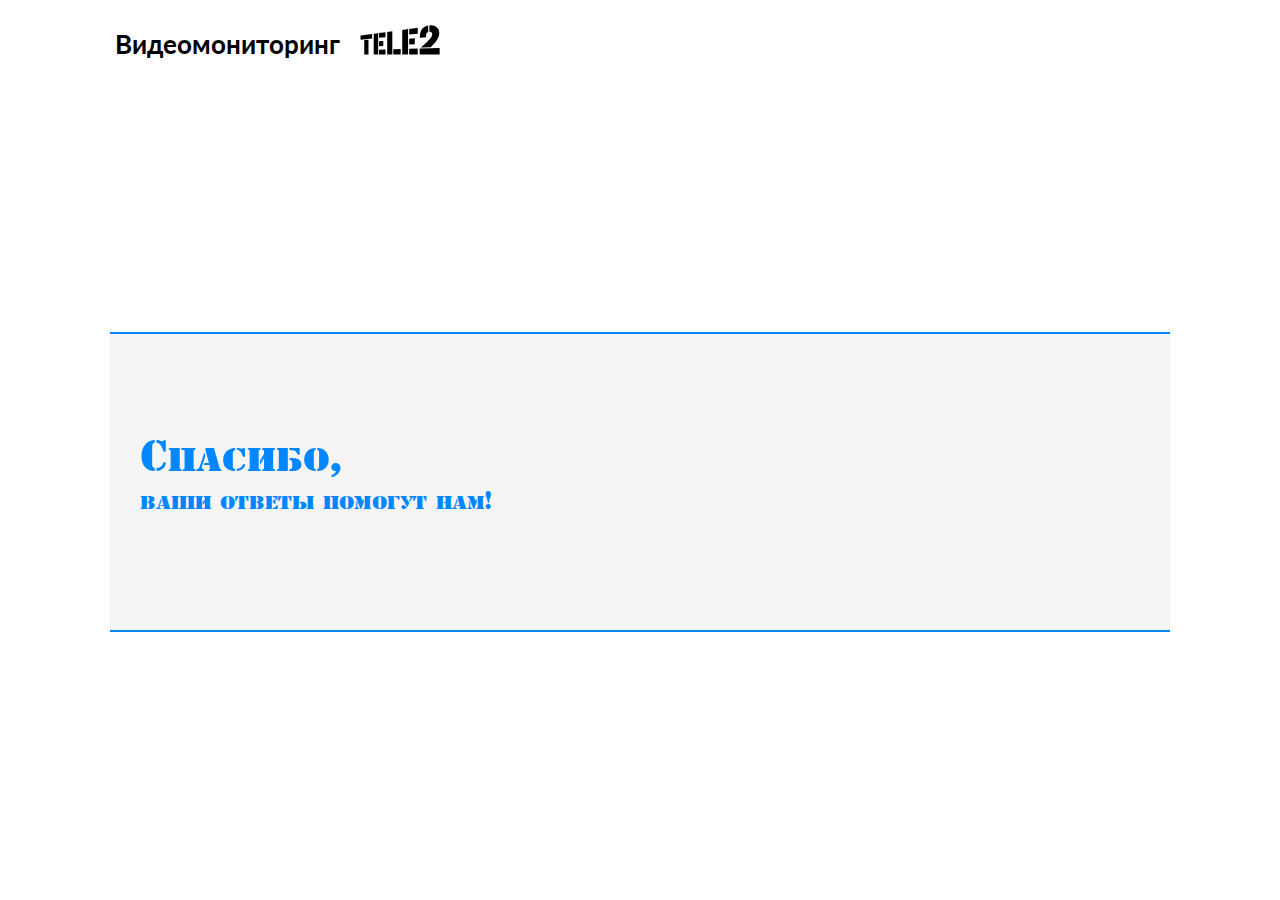
<file: thanks-page.html>
<!DOCTYPE html>
<html lang="en">

<head>
    <meta charset="UTF-8">
    <meta http-equiv="X-UA-Compatible" content="IE=edge">
    <meta name="viewport" content="width=device-width, initial-scale=1.0">
    <title>Администрирование</title>
    <link rel="stylesheet" href="./css/datepicker.min.css">
    <link rel="stylesheet" href="./css/jquery-clockpicker.min.css">
    <link rel="stylesheet" href="./css/style.css">


    <script src="https://code.jquery.com/jquery-3.4.0.min.js"></script>
    <script src="./js/jquery.inputmask.min.js"></script>
    <script src="./js/datepicker.min.js"></script>
    <script src="./js/datepicker.ru-RU.js"></script>
    <script src="./js/jquery-clockpicker.min.js"></script>
</head>

<body>
    <div class="page-container">
        <header class="header">
            <div class="page-header">Видеомониторинг </div>
            <div class="logo">
                <img src="./img/logo.svg" alt="Tele2">
            </div>
        </header>
        <div class="thanks-container">
            <div class="thanks-block">
                <div class="thanks-text">
                    Спасибо,
                    <p class="bottom-text">
                        ваши ответы помогут нам!
                    </p>
                </div>
            </div>
        </div>
    </div>
    <script src="./js/script.js"></script>
    <script>
        jQuery(function ($) {
            $(document).ready(function () {
                $('.thanks-block').addClass('addBorder');
            });
        });
    </script>
</body>

</html>
</file>
<file: css/style.css>
@import url(./../fonts/lato.css);
@font-face {
  font-family: "StencilNormal";
  src: url("../fonts/StencilNormal/StencilNormal.eot");
  src: url("../fonts/StencilNormal/StencilNormal.eot?#iefix") format("embedded-opentype"), url("../fonts/StencilNormal/StencilNormal.woff") format("woff"), url("../fonts/StencilNormal/StencilNormal.ttf") format("truetype");
  font-style: normal;
  font-weight: normal;
}

html, body, div, span, applet, object, iframe, h1, h2, h3, h4, h5, h6, p, blockquote, pre, a, abbr, acronym, address, big, cite, code, del, dfn, em, img, ins, kbd, q, s, samp, small, strike, strong, sub, sup, tt, var, b, u, i, center, dl, dt, dd, ol, ul, li, fieldset, form, label, legend, table, caption, tbody, tfoot, thead, tr, th, td, article, aside, canvas, details, embed, figure, figcaption, footer, header, hgroup, menu, nav, output, ruby, section, summary, time, mark, audio, video {
  margin: 0;
  padding: 0;
  border: 0;
  font-size: 100%;
  font: inherit;
  vertical-align: baseline;
}

/* HTML5 display-role reset for older browsers */
article, aside, details, figcaption, figure, footer, header, hgroup, menu, nav, section {
  display: block;
}

body {
  line-height: 1;
}

ol, ul {
  list-style: none;
}

blockquote, q {
  quotes: none;
}

blockquote:before, blockquote:after {
  content: '';
  content: none;
}

q:before, q:after {
  content: '';
  content: none;
}

table {
  border-collapse: collapse;
  border-spacing: 0;
}

* {
  -webkit-box-sizing: border-box;
          box-sizing: border-box;
}

* {
  -webkit-box-sizing: border-box;
          box-sizing: border-box;
}

*::-webkit-scrollbar-track {
  -webkit-box-shadow: inset 0 0 6px rgba(0, 0, 0, 0.3);
          box-shadow: inset 0 0 6px rgba(0, 0, 0, 0.3);
  border-radius: 10px;
  background-color: #F5F5F5;
}

*::-webkit-scrollbar {
  width: 10px;
  background-color: #F5F5F5;
}

*::-webkit-scrollbar-thumb {
  border-radius: 5px;
  -webkit-box-shadow: inset 0 0 6px rgba(0, 0, 0, 0.3);
          box-shadow: inset 0 0 6px rgba(0, 0, 0, 0.3);
  background-color: #000000;
}

.page-container {
  max-width: 1100px;
  margin: auto;
  font-family: 'Lato', sans-serif;
}

.page-container .header {
  padding: 25px;
  display: -webkit-box;
  display: -webkit-flex;
  display: -ms-flexbox;
  display: flex;
  -webkit-box-align: end;
  -webkit-align-items: flex-end;
      -ms-flex-align: end;
          align-items: flex-end;
  -webkit-box-pack: start;
  -webkit-justify-content: flex-start;
      -ms-flex-pack: start;
          justify-content: flex-start;
}

.page-container .header .page-header {
  padding-right: 20px;
  font-size: 26px;
  line-height: 26px;
  font-weight: bold;
}

.page-container .header .logo {
  width: 80px;
  max-width: 100%;
}

.page-container .header .logo img {
  width: 100%;
}

.page-container .info-block {
  padding: 25px;
  display: -webkit-box;
  display: -webkit-flex;
  display: -ms-flexbox;
  display: flex;
  -webkit-box-align: start;
  -webkit-align-items: flex-start;
      -ms-flex-align: start;
          align-items: flex-start;
  -webkit-box-pack: start;
  -webkit-justify-content: flex-start;
      -ms-flex-pack: start;
          justify-content: flex-start;
  -webkit-flex-wrap: wrap;
      -ms-flex-wrap: wrap;
          flex-wrap: wrap;
  margin-bottom: 30px;
}

.page-container .info-block .info-header {
  width: 100%;
  padding-bottom: 35px;
  font-size: 22px;
  line-height: 26px;
  text-align: center;
}

.page-container .info-block .info-row {
  width: 50%;
  padding-right: 20px;
  display: -webkit-box;
  display: -webkit-flex;
  display: -ms-flexbox;
  display: flex;
  -webkit-box-align: start;
  -webkit-align-items: flex-start;
      -ms-flex-align: start;
          align-items: flex-start;
  -webkit-box-pack: start;
  -webkit-justify-content: flex-start;
      -ms-flex-pack: start;
          justify-content: flex-start;
  padding-bottom: 5px;
}

.page-container .info-block .info-row .info-label {
  font-size: 16px;
  line-height: 22px;
  width: 50%;
}

.page-container .info-block .info-row .info-value {
  font-size: 16px;
  line-height: 22px;
  width: 50%;
  font-weight: 800;
}

.page-container .grey-block {
  background: #f5f5f5;
}

.page-container .questions-container {
  padding-bottom: 40px;
  padding-left: 30px;
  padding-right: 30px;
}

.page-container .questions-container div.question-row {
  display: -webkit-box;
  display: -webkit-flex;
  display: -ms-flexbox;
  display: flex;
  -webkit-box-align: center;
  -webkit-align-items: center;
      -ms-flex-align: center;
          align-items: center;
  -webkit-box-pack: start;
  -webkit-justify-content: flex-start;
      -ms-flex-pack: start;
          justify-content: flex-start;
  -webkit-flex-wrap: wrap;
      -ms-flex-wrap: wrap;
          flex-wrap: wrap;
}

.page-container .questions-container div.question-row.has-error .answer input[type=text] {
  border-color: red;
}

.page-container .questions-container div.question-row .question {
  width: auto;
  padding-right: 20px;
}

.page-container .questions-container div.question-row .answer {
  padding: 0px;
  width: 70%;
  max-width: 150px;
}

.page-container .questions-container div.question-row .answer input[type=text] {
  padding: 5px 10px;
  border: 2px solid #000;
  border-radius: 5px;
}

.page-container .questions-container div.question-row .answer input[type=text]:focus {
  border-color: #0086ff;
}

.page-container .questions-container .hidden-question {
  display: none;
}

.page-container .questions-container .group-rating {
  text-align: right;
  font-weight: bold;
  padding-bottom: 5px;
  max-width: 90%;
  padding-right: 20px;
}

.page-container .questions-container .group-rating .group-rate,
.page-container .questions-container .group-rating .group-max,
.page-container .questions-container .group-rating .sep {
  display: inline-block;
}

.page-container .questions-container .questions-group-description {
  background: #f5f5f5;
  padding: 10px 20px;
  font-size: 14px;
  line-height: 18px;
  font-style: italic;
  margin-top: 10px;
}

.page-container .questions-container .questions-group-description ol {
  padding-top: 10px;
  padding-bottom: 20px;
  padding-left: 15px;
  list-style: decimal;
}

.page-container .questions-container .questions-group-description ol li {
  padding-bottom: 5px;
}

.page-container .questions-container .question-block {
  padding-bottom: 20px;
  padding-top: 10px;
}

.page-container .questions-container .question-block.has-error .question {
  color: red;
}

.page-container .questions-container .question-block.has-error input[type=text],
.page-container .questions-container .question-block.has-error textarea {
  border-bottom-color: red;
}

.page-container .questions-container .question-block .question {
  font-size: 16px;
  line-height: 20px;
  font-weight: 600;
}

.page-container .questions-container .question-block .question-description {
  background: #f5f5f5;
  padding: 10px 20px;
  font-size: 14px;
  line-height: 18px;
  font-style: italic;
  margin-top: 10px;
  max-width: 620px;
}

.page-container .questions-container .question-block .answer {
  padding-top: 10px;
}

.page-container .questions-container .question-block input[type=text] {
  outline: none;
  border: none;
  padding: 10px;
  border-bottom: 2px solid #CCC;
  width: 100%;
  font-size: 14px;
  line-height: 16px;
  max-width: 620px;
}

.page-container .questions-container .question-block input[type=text]:focus {
  border-color: #0086ff;
}

.page-container .questions-container .question-block textarea {
  resize: none;
  outline: none;
  border: none;
  padding: 10px;
  border-bottom: 2px solid #CCC;
  width: 100%;
  font-size: 14px;
  line-height: 16px;
  max-width: 620px;
  min-height: 36px;
}

.page-container .questions-container .question-block textarea:focus {
  border-color: #0086ff;
}

.page-container .questions-container .question-block textarea::-webkit-scrollbar-track {
  border-radius: 0px;
  background-color: transparent;
}

.page-container .questions-container .question-block textarea::-webkit-scrollbar {
  width: 0px;
  background-color: transparent;
}

.page-container .questions-container .question-block textarea::-webkit-scrollbar-thumb {
  background-color: transparent;
}

.page-container .questions-container .question-block label {
  font-size: 14px;
  line-height: 16px;
}

.page-container .questions-container .question-block .answer-radio {
  padding-top: 20px;
  padding-bottom: 10px;
}

.page-container .questions-container .question-block .answer-radio .radio-item {
  padding-bottom: 10px;
  padding-right: 20px;
}

.page-container .questions-container .question-block .answer-radio input[type=checkbox],
.page-container .questions-container .question-block .answer-radio input[type=radio] {
  display: none;
}

.page-container .questions-container .question-block .answer-radio input[type=checkbox]:checked + label::before,
.page-container .questions-container .question-block .answer-radio input[type=radio]:checked + label::before {
  background: #0086ff;
  border-color: #0086ff;
}

.page-container .questions-container .question-block .answer-radio input[type=checkbox]:checked + label::after,
.page-container .questions-container .question-block .answer-radio input[type=radio]:checked + label::after {
  right: -10px;
}

.page-container .questions-container .question-block .answer-radio input[type=checkbox] + label,
.page-container .questions-container .question-block .answer-radio input[type=radio] + label {
  cursor: pointer;
  display: -webkit-inline-box;
  display: -webkit-inline-flex;
  display: -ms-inline-flexbox;
  display: inline-flex;
  -webkit-box-align: center;
  -webkit-align-items: center;
      -ms-flex-align: center;
          align-items: center;
  -webkit-box-pack: start;
  -webkit-justify-content: flex-start;
      -ms-flex-pack: start;
          justify-content: flex-start;
  position: relative;
}

.page-container .questions-container .question-block .answer-radio input[type=checkbox] + label::after,
.page-container .questions-container .question-block .answer-radio input[type=radio] + label::after {
  content: "";
  position: absolute;
  left: 20px;
  right: 100%;
  bottom: -3px;
  background: #0086ff;
  height: 2px;
  -webkit-transition: right 0.3s ease-in;
  -o-transition: right 0.3s ease-in;
  transition: right 0.3s ease-in;
}

.page-container .questions-container .question-block .answer-radio input[type=checkbox] + label::before,
.page-container .questions-container .question-block .answer-radio input[type=radio] + label::before {
  content: "";
  display: inline-block;
  width: 15px;
  height: 15px;
  min-width: 15px;
  min-height: 15px;
  border: 1px solid #000;
  border-radius: 50%;
  margin-right: 10px;
  -webkit-transition: all 0.3s ease-in;
  -o-transition: all 0.3s ease-in;
  transition: all 0.3s ease-in;
  cursor: pointer;
}

.page-container .questions-container .question-block .select-answer {
  max-width: 620px;
}

.page-container .questions-container .question-block .customselect-wrapper .select-styled {
  font-size: 16px;
  line-height: 22px;
}

.page-container .questions-container .question-block .customselect-wrapper .select-styled .selectvalue {
  padding-bottom: 8px;
  padding-top: 8px;
  border-bottom: 2px solid #EEEFF3;
}

.page-container .questions-container .question-block .customselect-wrapper .select-styled .selectvalue:first-child {
  padding-top: 0px;
}

.page-container .questions-container .question-block .customselect-wrapper .select-styled .selectvalue:last-child {
  border-bottom: none;
  padding-bottom: 0px;
}

.page-container .questions-container .question-block .customselect-wrapper .select-options li {
  font-size: 16px;
  line-height: 18px;
}

.page-container .questions-container .question-block input.time-input {
  max-width: 200px;
}

.page-container .questions-container .question-block .date-answer {
  max-width: 200px;
  position: relative;
}

.page-container .questions-container .question-block .date-answer input.date-input {
  padding-right: 35px;
}

.page-container .questions-container .question-block .date-answer .calendar {
  position: absolute;
  bottom: 7px;
  right: 15px;
  width: 20px;
  height: 20px;
  background: url(./../img/calendar.svg);
  background-position: center;
  background-repeat: no-repeat;
  -webkit-background-size: contain;
          background-size: contain;
  cursor: pointer;
}

.page-container .questions-container .question-block .input-fieldset {
  position: relative;
  border: 1px solid #CCC;
  border-radius: 5px;
  padding: 5px;
  padding-top: 8px;
  max-width: 200px;
  -webkit-transition: border-color 0.3s ease-in;
  -o-transition: border-color 0.3s ease-in;
  transition: border-color 0.3s ease-in;
}

.page-container .questions-container .question-block .input-fieldset.focusActive {
  border-color: #0086ff;
}

.page-container .questions-container .question-block .input-fieldset.has-error {
  border-color: red;
  -webkit-box-shadow: 0px 5px 13.5px 1.5px rgba(255, 0, 0, 0.2);
          box-shadow: 0px 5px 13.5px 1.5px rgba(255, 0, 0, 0.2);
}

.page-container .questions-container .question-block .input-fieldset input[type=text] {
  border: none;
  outline: none;
}

.page-container .questions-container .question-block .input-fieldset input[type=text]::-webkit-input-placeholder {
  color: #ffffff;
}

.page-container .questions-container .question-block .input-fieldset input[type=text]::-moz-placeholder {
  color: #ffffff;
}

.page-container .questions-container .question-block .input-fieldset input[type=text]:-ms-input-placeholder {
  color: #ffffff;
}

.page-container .questions-container .question-block .input-fieldset input[type=text]::-ms-input-placeholder {
  color: #ffffff;
}

.page-container .questions-container .question-block .input-fieldset input[type=text]::placeholder {
  color: #ffffff;
}

.page-container .questions-container .question-block .input-fieldset .input-label {
  font-size: 14px;
  line-height: 14px;
  font-weight: 600;
  position: absolute;
  top: 18px;
  left: 10px;
  background: #ffffff;
  width: auto;
  padding: 0px 5px;
  -webkit-transition: top 0.3s cubic-bezier(0.4, 0, 0.6, 1);
  -o-transition: top 0.3s cubic-bezier(0.4, 0, 0.6, 1);
  transition: top 0.3s cubic-bezier(0.4, 0, 0.6, 1);
  pointer-events: none;
}

.page-container .questions-container .question-block .input-fieldset .input-label.inFocus {
  top: -8px;
}

.page-container .questions-container .question-block .field-date {
  position: relative;
}

.page-container .questions-container .question-block .field-date input[type=text] {
  padding-right: 35px;
}

.page-container .questions-container .question-block .field-date .calendar {
  width: 15px;
  height: 15px;
  position: absolute;
  right: 10px;
  top: 15px;
  background: url(./../img/calendar.svg);
  background-position: center;
  background-repeat: no-repeat;
  -webkit-background-size: contain;
          background-size: contain;
  cursor: pointer;
}

.page-container .questions-container .question-block .field-time {
  position: relative;
  width: auto;
  display: inline-block;
}

.page-container .questions-container .question-block .field-time input[type=text] {
  padding-right: 35px;
}

.page-container .questions-container .question-block .field-time .clock {
  width: 15px;
  height: 15px;
  position: absolute;
  right: 10px;
  top: 15px;
  background: url(./../img/clock.svg);
  background-position: center;
  background-repeat: no-repeat;
  -webkit-background-size: contain;
          background-size: contain;
  cursor: pointer;
}

.page-container .flex-50 {
  display: -webkit-box;
  display: -webkit-flex;
  display: -ms-flexbox;
  display: flex;
  -webkit-box-align: start;
  -webkit-align-items: flex-start;
      -ms-flex-align: start;
          align-items: flex-start;
  -webkit-box-pack: start;
  -webkit-justify-content: flex-start;
      -ms-flex-pack: start;
          justify-content: flex-start;
  -webkit-flex-wrap: wrap;
      -ms-flex-wrap: wrap;
          flex-wrap: wrap;
}

.page-container .flex-50 > div {
  width: 50%;
}

.page-container .flex-50 > .question-block:first-child {
  padding-right: 20px;
}

.page-container .flex-50 > .question-block:last-child {
  padding-left: 20px;
}

.page-container .text-bold {
  font-weight: bold;
}

.page-container .flex-33 {
  display: -webkit-box;
  display: -webkit-flex;
  display: -ms-flexbox;
  display: flex;
  -webkit-box-align: start;
  -webkit-align-items: flex-start;
      -ms-flex-align: start;
          align-items: flex-start;
  -webkit-box-pack: start;
  -webkit-justify-content: flex-start;
      -ms-flex-pack: start;
          justify-content: flex-start;
  -webkit-flex-wrap: wrap;
      -ms-flex-wrap: wrap;
          flex-wrap: wrap;
}

.page-container .flex-33 > div {
  width: 33%;
}

.page-container .flex-33 > .question-block:nth-child(1) {
  padding-right: 20px;
}

.page-container .flex-33 > .question-block:nth-child(3) {
  padding-left: 20px;
}

.page-container .flex-25 {
  display: -webkit-box;
  display: -webkit-flex;
  display: -ms-flexbox;
  display: flex;
  -webkit-box-align: start;
  -webkit-align-items: flex-start;
      -ms-flex-align: start;
          align-items: flex-start;
  -webkit-box-pack: start;
  -webkit-justify-content: flex-start;
      -ms-flex-pack: start;
          justify-content: flex-start;
  -webkit-flex-wrap: wrap;
      -ms-flex-wrap: wrap;
          flex-wrap: wrap;
}

.page-container .flex-25 > div {
  width: 25%;
}

.page-container .flex-25 > .question-block:nth-child(1) {
  padding-right: 20px;
}

.page-container .flex-25 > .question-block:nth-child(1) {
  padding-right: 20px;
}

.page-container .flex-25 > .question-block:nth-child(3) {
  padding-right: 20px;
}

.page-container .time-error {
  width: 100% !important;
  font-size: 14px;
  line-height: 18px;
  padding-bottom: 10px;
  color: red;
  display: none;
}

.page-container .error {
  width: 100% !important;
  font-size: 14px;
  line-height: 18px;
  padding-top: 10px;
  padding-bottom: 10px;
  color: red;
  display: none;
}

.page-container .questions-group {
  padding-top: 35px;
  padding-bottom: 15px;
}

.page-container .questions-group .questions-group-name {
  max-width: 100%;
  overflow-y: hidden;
  display: -webkit-box;
  display: -webkit-flex;
  display: -ms-flexbox;
  display: flex;
  -webkit-box-align: center;
  -webkit-align-items: center;
      -ms-flex-align: center;
          align-items: center;
  -webkit-box-pack: start;
  -webkit-justify-content: flex-start;
      -ms-flex-pack: start;
          justify-content: flex-start;
  font-size: 22px;
  line-height: 24px;
  font-weight: 600;
  padding-bottom: 25px;
  position: relative;
  font-weight: bold;
}

.page-container .questions-group .questions-group-name::before {
  content: "";
  height: 2px;
  right: 10%;
  left: 0px;
  background: #000;
  margin-right: 10px;
  position: absolute;
}

.page-container .questions-group .questions-group-name span {
  background: #fff;
  display: inline-block;
  padding: 0px 10px;
  position: relative;
  z-index: 10;
  margin-left: 55px;
  margin-right: 55px;
  max-width: calc(90% - 100px);
}

.page-container .submit-block {
  padding-top: 80px;
  padding-bottom: 30px;
  text-align: center;
}

.page-container .submit-block .btn-submit {
  padding: 15px 40px;
  font-size: 16px;
  line-height: 22px;
  max-width: 100%;
  text-align: center;
  display: inline-block;
  background-color: #1f2229;
  color: #ffffff;
  border: none;
  outline: none;
  border-radius: 30px;
  -webkit-transition: 0.2s cubic-bezier(0.4, 0, 0.6, 1);
  -o-transition: 0.2s cubic-bezier(0.4, 0, 0.6, 1);
  transition: 0.2s cubic-bezier(0.4, 0, 0.6, 1);
  -webkit-transition-property: color, background-color, border-color;
  -o-transition-property: color, background-color, border-color;
  transition-property: color, background-color, border-color;
  cursor: pointer;
  text-transform: uppercase;
}

.page-container .submit-block .btn-submit:hover {
  background: #626469;
  border-color: #626469;
}

.customselect-wrapper .checked {
  display: inline-block;
  width: 10px;
  height: 10px;
  border: 0.5px solid #C4C4C4;
  border-radius: 50%;
  margin-right: 5px;
  -webkit-transition: all 0.3s ease-in;
  -o-transition: all 0.3s ease-in;
  transition: all 0.3s ease-in;
  cursor: pointer;
}

.customselect-wrapper .checked.active {
  background: #0086ff;
  border-color: #0086ff;
}

.customselect-wrapper .text {
  display: inline-block;
  max-width: calc(100% - 20px);
}

.customselect-wrapper .select-hidden {
  display: none;
  visibility: hidden;
  padding-right: 10px;
}

.customselect-wrapper .select {
  cursor: pointer;
  display: inline-block;
  position: relative;
  width: 100%;
}

.customselect-wrapper .select-styled {
  -webkit-transition: all 0.2s ease-in;
  -o-transition: all 0.2s ease-in;
  transition: all 0.2s ease-in;
  font-family: "Lato", sans-serif;
  font-style: normal;
  font-weight: 500;
  font-size: 16px;
  line-height: 18px;
  color: #000000;
  padding: 10px;
  border-bottom: 2px solid #CCC;
  width: 100%;
  -webkit-transition: all 0.3s ease-in;
  -o-transition: all 0.3s ease-in;
  transition: all 0.3s ease-in;
  padding-right: 40px;
}

.customselect-wrapper .select-styled:after {
  content: "";
  position: absolute;
  width: 12px;
  height: 7px;
  right: 10px;
  top: calc(50% - 2.5px);
  display: block;
  background: url(./../img/arrow-dropdown.svg);
  background-position: center;
  -webkit-background-size: contain;
          background-size: contain;
  background-repeat: no-repeat;
  -webkit-transition: all 0.3s ease-in;
  -o-transition: all 0.3s ease-in;
  transition: all 0.3s ease-in;
}

.customselect-wrapper .select-styled:hover {
  border-color: #0086ff;
}

.customselect-wrapper .select-styled:hover:after {
  background: url(./../img/arrow-dropdown-a.svg);
  background-position: center;
  -webkit-background-size: contain;
          background-size: contain;
  background-repeat: no-repeat;
}

.customselect-wrapper .select-styled:active, .customselect-wrapper .select-styled.active {
  border-color: #0086ff;
}

.customselect-wrapper .select-styled:active:after, .customselect-wrapper .select-styled.active:after {
  background: url(./../img/arrow-dropdown-a.svg);
  background-position: center;
  -webkit-background-size: contain;
          background-size: contain;
  background-repeat: no-repeat;
  -webkit-transform: rotate(180deg);
      -ms-transform: rotate(180deg);
       -o-transform: rotate(180deg);
          transform: rotate(180deg);
}

.customselect-wrapper .select-options {
  display: none;
  position: absolute;
  top: 100%;
  right: 0;
  left: 0;
  z-index: 999;
  margin: 0;
  padding: 0;
  list-style: none;
  background: #ffffff;
  border-right: 1px solid #EEEFF3;
  border-left: 1px solid #EEEFF3;
  max-height: 150px;
  overflow: auto;
  -webkit-box-shadow: 0px 5px 10px 0px rgba(0, 0, 0, 0.2);
          box-shadow: 0px 5px 10px 0px rgba(0, 0, 0, 0.2);
}

.customselect-wrapper .select-options li {
  margin: 0;
  -webkit-transition: all 0.2s ease-in;
  -o-transition: all 0.2s ease-in;
  transition: all 0.2s ease-in;
  font-family: "Lato", sans-serif;
  font-style: normal;
  font-weight: 500;
  font-size: 12px;
  line-height: 14px;
  color: #000000;
  padding: 8px;
  border-bottom: 2px solid #EEEFF3;
  display: -webkit-box;
  display: -webkit-flex;
  display: -ms-flexbox;
  display: flex;
  -webkit-box-align: center;
  -webkit-align-items: center;
      -ms-flex-align: center;
          align-items: center;
}

.customselect-wrapper .select-options li:hover {
  border-color: #0086ff;
}

.customselect-wrapper .select-options li[rel="hide"] {
  display: none;
}

.datepicker-panel {
  font-family: "Lato", sans-serif;
}

.datepicker-top-left,
.datepicker-top-right {
  border-top-color: #0086ff;
}

.popover.bottom > .arrow {
  border-bottom-color: #0086ff;
  border-width: 5px;
}

.popover > .arrow:after {
  border-width: 5px;
}

.popover.bottom > .arrow:after {
  margin-left: -5px;
}

.popover.bottom {
  margin-top: 12px;
}

.clockpicker-popover {
  font-family: "Lato", sans-serif;
  padding: 0px;
  border-left-width: 0px;
  border-right-width: 0px;
  border-bottom-width: 0px;
  border-top-color: #0086ff;
}

.clockpicker-popover .popover-title {
  border-bottom: none;
  padding-bottom: none;
}

.clockpicker-popover .popover-content {
  background: #ffffff;
}

.clockpicker-popover .clockpicker-button {
  background: #000;
  color: #fff;
  border-radius: 6px;
  border-top-left-radius: 0;
  border-top-right-radius: 0;
  border-width: 0px;
  -webkit-transition-property: color, background-color, border-color;
  -o-transition-property: color, background-color, border-color;
  transition-property: color, background-color, border-color;
}

.clockpicker-popover .clockpicker-button:hover {
  background: #626469;
  border-color: #626469;
}

.radio-wrapper {
  display: -webkit-box;
  display: -webkit-flex;
  display: -ms-flexbox;
  display: flex;
  -webkit-box-align: start;
  -webkit-align-items: flex-start;
      -ms-flex-align: start;
          align-items: flex-start;
  -webkit-box-pack: justify;
  -webkit-justify-content: space-between;
      -ms-flex-pack: justify;
          justify-content: space-between;
  -webkit-flex-wrap: wrap;
      -ms-flex-wrap: wrap;
          flex-wrap: wrap;
  padding-top: 15px;
}

.radio-wrapper .radio-cont {
  max-width: 20%;
  width: 20%;
  padding: 5px;
}

.radio-wrapper .radio-cont input[type=radio] {
  display: none;
}

.radio-wrapper .radio-cont label {
  display: -webkit-box;
  display: -webkit-flex;
  display: -ms-flexbox;
  display: flex;
  -webkit-box-align: center;
  -webkit-align-items: center;
      -ms-flex-align: center;
          align-items: center;
  -webkit-box-pack: center;
  -webkit-justify-content: center;
      -ms-flex-pack: center;
          justify-content: center;
  -webkit-box-orient: vertical;
  -webkit-box-direction: normal;
  -webkit-flex-direction: column;
      -ms-flex-direction: column;
          flex-direction: column;
  cursor: pointer;
}

.radio-wrapper .radio-cont label::before {
  display: none;
}

.radio-wrapper .radio-cont label .number {
  font-family: "Lato", sans-serif;
  font-style: normal;
  font-weight: normal;
  font-size: 20px;
  line-height: 20px;
  width: 35px;
  height: 35px;
  display: -webkit-box;
  display: -webkit-flex;
  display: -ms-flexbox;
  display: flex;
  -webkit-align-content: center;
      -ms-flex-line-pack: center;
          align-content: center;
  -webkit-box-pack: center;
  -webkit-justify-content: center;
      -ms-flex-pack: center;
          justify-content: center;
  border: 2px solid #ffffff;
  border-radius: 50%;
  padding: 5px;
  -webkit-transition: all 0.3s ease-in;
  -o-transition: all 0.3s ease-in;
  transition: all 0.3s ease-in;
}

.radio-wrapper .radio-cont label .text {
  font-family: "Lato", sans-serif;
  font-style: normal;
  font-weight: normal;
  font-size: 14px;
  line-height: 18px;
  text-align: center;
  color: #000;
  padding-top: 10px;
  max-width: 220px;
}

.radio-wrapper .radio-cont:nth-child(1) input[type=radio]:checked + label .number {
  border-color: #BA1417;
  color: #ffffff;
  background-color: #BA1417;
}

.radio-wrapper .radio-cont:nth-child(1) label .number {
  border-color: #BA1417;
  color: #BA1417;
  cursor: pointer;
}

.radio-wrapper .radio-cont:nth-child(2) input[type=radio]:checked + label .number {
  border-color: #F63030;
  color: #ffffff;
  background-color: #F63030;
}

.radio-wrapper .radio-cont:nth-child(2) label .number {
  border-color: #F63030;
  color: #F63030;
}

.radio-wrapper .radio-cont:nth-child(3) input[type=radio]:checked + label .number {
  border-color: #FFA400;
  color: #ffffff;
  background-color: #FFA400;
}

.radio-wrapper .radio-cont:nth-child(3) label .number {
  border-color: #FFA400;
  color: #FFA400;
}

.radio-wrapper .radio-cont:nth-child(4) input[type=radio]:checked + label .number {
  border-color: #00E355;
  color: #ffffff;
  background-color: #00E355;
}

.radio-wrapper .radio-cont:nth-child(4) label .number {
  border-color: #00E355;
  color: #00E355;
}

.radio-wrapper .radio-cont:nth-child(5) input[type=radio]:checked + label .number {
  border-color: #008811;
  color: #ffffff;
  background-color: #008811;
}

.radio-wrapper .radio-cont:nth-child(5) label .number {
  border-color: #008811;
  color: #008811;
}

.hidden {
  display: none !important;
}

.anket-info-block {
  padding: 10px 20px;
  font-size: 16px;
  line-height: 20px;
}

.anket-info-block .anket-info {
  padding-bottom: 5px;
}

.anket-info-block .anket-info.anket-info-italic {
  font-style: italic;
}

.anket-info-block .label {
  display: inline;
  padding-right: 5px;
}

.anket-info-block .value {
  display: inline-block;
  font-weight: 800;
}

.thanks-container {
  min-height: calc(100vh - 100px);
  padding: 20px;
  display: -webkit-box;
  display: -webkit-flex;
  display: -ms-flexbox;
  display: flex;
  -webkit-box-align: center;
  -webkit-align-items: center;
      -ms-flex-align: center;
          align-items: center;
  -webkit-box-pack: center;
  -webkit-justify-content: center;
      -ms-flex-pack: center;
          justify-content: center;
}

.thanks-container .thanks-block {
  padding: 20px;
  background: #f5f5f5;
  padding: 80px 30px 120px;
  width: 100%;
  position: relative;
}

.thanks-container .thanks-block.addBorder::before {
  right: 0px;
}

.thanks-container .thanks-block.addBorder::after {
  left: 0px;
}

.thanks-container .thanks-block.addBorder .thanks-text {
  opacity: 1;
}

.thanks-container .thanks-block::before {
  content: "";
  position: absolute;
  top: 0px;
  height: 2px;
  left: 0px;
  right: 100%;
  background: #0086ff;
  -webkit-transition: all 0.5s ease-in;
  -o-transition: all 0.5s ease-in;
  transition: all 0.5s ease-in;
}

.thanks-container .thanks-block::after {
  content: "";
  position: absolute;
  bottom: 0px;
  height: 2px;
  left: 100%;
  right: 0px;
  background: #0086ff;
  -webkit-transition: all 0.5s ease-in;
  -o-transition: all 0.5s ease-in;
  transition: all 0.5s ease-in;
}

.thanks-container .thanks-block .thanks-text {
  opacity: 0;
  -webkit-transition: opacity 0.3s ease-in;
  -o-transition: opacity 0.3s ease-in;
  transition: opacity 0.3s ease-in;
}

.thanks-container .thanks-text {
  color: #0086ff;
  font-family: "StencilNormal";
  font-size: 56px;
  line-height: 62px;
}

.thanks-container .thanks-text .bottom-text {
  font-size: 32px;
  line-height: 38px;
}

.load-wrapper {
  position: fixed;
  top: 0px;
  bottom: 0px;
  right: 0px;
  left: 0px;
  background: #ffffff;
  z-index: 9999;
}

.load-wrapper .loader {
  display: block;
  position: absolute;
  top: 50%;
  left: 50%;
  height: 100px;
  width: 100px;
  margin: -50px 0 0 -50px;
  border: 2px solid transparent;
  border-top-color: #000000;
  border-radius: 50%;
  -webkit-animation: spin7 1.5s ease infinite;
       -o-animation: spin7 1.5s ease infinite;
          animation: spin7 1.5s ease infinite;
}

.load-wrapper .loader:before {
  content: "";
  position: absolute;
  top: 7px;
  right: 7px;
  bottom: 7px;
  left: 7px;
  border: 2px solid transparent;
  border-radius: 50%;
  border-top-color: #000000;
  -webkit-animation: spin7 3s linear infinite;
       -o-animation: spin7 3s linear infinite;
          animation: spin7 3s linear infinite;
}

.load-wrapper .loader:after {
  content: "";
  position: absolute;
  top: 15px;
  right: 15px;
  bottom: 15px;
  left: 15px;
  border: 2px solid transparent;
  border-radius: 50%;
  border-top-color: #000000;
  -webkit-animation: spin7 1.5s ease infinite;
       -o-animation: spin7 1.5s ease infinite;
          animation: spin7 1.5s ease infinite;
}

@-webkit-keyframes spin7 {
  from {
    -webkit-transform: rotate(0deg);
            transform: rotate(0deg);
  }
  to {
    -webkit-transform: rotate(359deg);
            transform: rotate(359deg);
  }
}

@-o-keyframes spin7 {
  from {
    -o-transform: rotate(0deg);
       transform: rotate(0deg);
  }
  to {
    -o-transform: rotate(359deg);
       transform: rotate(359deg);
  }
}

@keyframes spin7 {
  from {
    -webkit-transform: rotate(0deg);
         -o-transform: rotate(0deg);
            transform: rotate(0deg);
  }
  to {
    -webkit-transform: rotate(359deg);
         -o-transform: rotate(359deg);
            transform: rotate(359deg);
  }
}

.hidden-group {
  display: none;
}

.hidden-anket {
  display: none;
}

.bootstrap-datetimepicker-widget {
  position: absolute;
  background: #ffffff;
  z-index: 100;
  border: 1px solid #ccc;
  -webkit-box-shadow: 0 3px 6px #ccc;
          box-shadow: 0 3px 6px #ccc;
}

.bootstrap-datetimepicker-widget table td {
  width: 30px;
  height: 25px;
}

@media screen and (max-width: 1100px) {
  .page-container .questions-container .group-rating {
    max-width: 100%;
  }
  .page-container .questions-group .questions-group-name {
    font-size: 18px;
    padding-bottom: 15px;
  }
  .page-container .questions-group .questions-group-name::before {
    right: 0px;
    height: 1px;
  }
  .page-container .questions-group .questions-group-name span {
    margin-left: 25px;
    margin-right: 25px;
    max-width: calc(100% - 50px);
  }
  .page-container .questions-container .questions-group-description,
  .page-container .questions-container .question-block .question-description {
    font-size: 12px;
    line-height: 18px;
  }
  .page-container .questions-container .question-block .question,
  .page-container .questions-container .question-block .customselect-wrapper .select-styled,
  .page-container .questions-container .question-block .customselect-wrapper .select-options li {
    font-size: 14px;
    line-height: 18px;
  }
}

@media screen and (max-width: 992px) {
  .page-container .questions-container .question-block {
    padding-bottom: 10px;
  }
  .page-container .questions-group {
    padding-top: 15px;
  }
  .page-container .flex-25 > div {
    width: 33%;
  }
  .page-container .flex-sm-50 > div {
    width: 50%;
  }
}

@media screen and (max-width: 768px) {
  .page-container .questions-group .questions-group-name {
    font-size: 16px;
    line-height: 20px;
  }
  .page-container .info-block .info-row {
    width: 100%;
    padding-right: 0px;
  }
  .page-container .flex-33.flex-sm-100 > div {
    width: 50%;
  }
  .page-container .flex-33.flex-sm-100 .question-block:nth-child(3) {
    padding-left: 0px;
  }
}

@media screen and (max-width: 520px) {
  .anket-info-block {
    font-size: 14px;
    line-height: 18px;
    padding: 10px;
  }
  .page-container .questions-group {
    padding-top: 10px;
    padding-bottom: 0px;
  }
  .page-container .flex-33.flex-sm-100 > div {
    width: 100%;
  }
  .page-container .flex-33.flex-sm-100 > div:nth-child(1) {
    padding-right: 0px;
  }
  .page-container .questions-container .questions-group-description,
  .page-container .questions-container .question-block .question-description {
    padding: 10px;
  }
  .page-container .questions-container .question-block .input-fieldset {
    max-width: 100%;
    width: 100%;
  }
  .page-container .info-block .info-row {
    -webkit-box-orient: vertical;
    -webkit-box-direction: normal;
    -webkit-flex-direction: column;
        -ms-flex-direction: column;
            flex-direction: column;
    padding-bottom: 5px;
  }
  .page-container .info-block .info-row .info-label {
    width: 100%;
  }
  .page-container .info-block .info-row .info-value {
    width: 100%;
  }
  .thanks-container .thanks-block {
    padding: 50px 30px 50px;
  }
  .thanks-container .thanks-text {
    font-size: 32px;
    line-height: 48px;
  }
  .thanks-container .thanks-text .bottom-text {
    font-size: 24px;
    line-height: 28px;
  }
  .radio-wrapper {
    -webkit-flex-wrap: wrap;
        -ms-flex-wrap: wrap;
            flex-wrap: wrap;
    -webkit-box-pack: center;
    -webkit-justify-content: center;
        -ms-flex-pack: center;
            justify-content: center;
  }
  .radio-wrapper .radio-cont {
    width: 33.3%;
    max-width: 33.3%;
  }
  .page-container .questions-container {
    padding-left: 15px;
    padding-right: 15px;
  }
  .page-container .questions-container .question-block input.time-input {
    max-width: 100%;
  }
  .page-container .questions-container .question-block .date-answer {
    max-width: 100%;
  }
  .page-container .questions-container .question-block .answer label,
  .page-container .questions-container .question-block .answer input[type=text] {
    font-size: 12px;
    line-height: 18px;
  }
  .page-container .questions-container .question-block .answer textarea {
    font-size: 12px;
    line-height: 18px;
  }
  .page-container .flex-50 > div {
    width: 100%;
  }
  .page-container .flex-50 > .question-block:first-child {
    padding-right: 0px;
  }
  .page-container .flex-50 > .question-block:last-child {
    padding-left: 0px;
  }
  .page-container .questions-group .questions-group-name::before {
    right: 0px;
    height: 1px;
    width: 100%;
  }
  .page-container .questions-group .questions-group-name span {
    margin-left: 10px;
    margin-right: 10px;
    padding: 0px 5px;
    max-width: calc(100% - 30px);
  }
}
/*# sourceMappingURL=style.css.map */
</file>
<file: css/datepicker.min.css>
/*!
 * Datepicker v1.0.10
 * https://fengyuanchen.github.io/datepicker
 *
 * Copyright 2014-present Chen Fengyuan
 * Released under the MIT license
 *
 * Date: 2020-09-29T14:46:09.037Z
 */.datepicker-container{background-color:#fff;direction:ltr;font-size:12px;left:0;line-height:30px;position:fixed;-webkit-tap-highlight-color:transparent;top:0;-ms-touch-action:none;touch-action:none;-webkit-touch-callout:none;-webkit-user-select:none;-moz-user-select:none;-ms-user-select:none;user-select:none;width:210px;z-index:-1}.datepicker-container:after,.datepicker-container:before{border:5px solid transparent;content:" ";display:block;height:0;position:absolute;width:0}.datepicker-dropdown{border:1px solid #ccc;-webkit-box-shadow:0 3px 6px #ccc;box-shadow:0 3px 6px #ccc;-webkit-box-sizing:content-box;box-sizing:content-box;position:absolute;z-index:1}.datepicker-inline{position:static}.datepicker-top-left,.datepicker-top-right{border-top-color:#39f}.datepicker-top-left:after,.datepicker-top-left:before,.datepicker-top-right:after,.datepicker-top-right:before{border-top:0;left:10px;top:-5px}.datepicker-top-left:before,.datepicker-top-right:before{border-bottom-color:#39f}.datepicker-top-left:after,.datepicker-top-right:after{border-bottom-color:#fff;top:-4px}.datepicker-bottom-left,.datepicker-bottom-right{border-bottom-color:#39f}.datepicker-bottom-left:after,.datepicker-bottom-left:before,.datepicker-bottom-right:after,.datepicker-bottom-right:before{border-bottom:0;bottom:-5px;left:10px}.datepicker-bottom-left:before,.datepicker-bottom-right:before{border-top-color:#39f}.datepicker-bottom-left:after,.datepicker-bottom-right:after{border-top-color:#fff;bottom:-4px}.datepicker-bottom-right:after,.datepicker-bottom-right:before,.datepicker-top-right:after,.datepicker-top-right:before{left:auto;right:10px}.datepicker-panel>ul{margin:0;padding:0;width:102%}.datepicker-panel>ul:after,.datepicker-panel>ul:before{content:" ";display:table}.datepicker-panel>ul:after{clear:both}.datepicker-panel>ul>li{background-color:#fff;cursor:pointer;float:left;height:30px;list-style:none;margin:0;padding:0;text-align:center;width:30px}.datepicker-panel>ul>li:hover{background-color:#e5f2ff}.datepicker-panel>ul>li.muted,.datepicker-panel>ul>li.muted:hover{color:#999}.datepicker-panel>ul>li.highlighted{background-color:#e5f2ff}.datepicker-panel>ul>li.highlighted:hover{background-color:#cce5ff}.datepicker-panel>ul>li.picked,.datepicker-panel>ul>li.picked:hover{color:#39f}.datepicker-panel>ul>li.disabled,.datepicker-panel>ul>li.disabled:hover{background-color:#fff;color:#ccc;cursor:default}.datepicker-panel>ul>li.disabled.highlighted,.datepicker-panel>ul>li.disabled:hover.highlighted{background-color:#e5f2ff}.datepicker-panel>ul>li[data-view="month next"],.datepicker-panel>ul>li[data-view="month prev"],.datepicker-panel>ul>li[data-view="year next"],.datepicker-panel>ul>li[data-view="year prev"],.datepicker-panel>ul>li[data-view="years next"],.datepicker-panel>ul>li[data-view="years prev"],.datepicker-panel>ul>li[data-view=next]{font-size:18px}.datepicker-panel>ul>li[data-view="month current"],.datepicker-panel>ul>li[data-view="year current"],.datepicker-panel>ul>li[data-view="years current"]{width:150px}.datepicker-panel>ul[data-view=months]>li,.datepicker-panel>ul[data-view=years]>li{height:52.5px;line-height:52.5px;width:52.5px}.datepicker-panel>ul[data-view=week]>li,.datepicker-panel>ul[data-view=week]>li:hover{background-color:#fff;cursor:default}.datepicker-hide{display:none}
</file>
